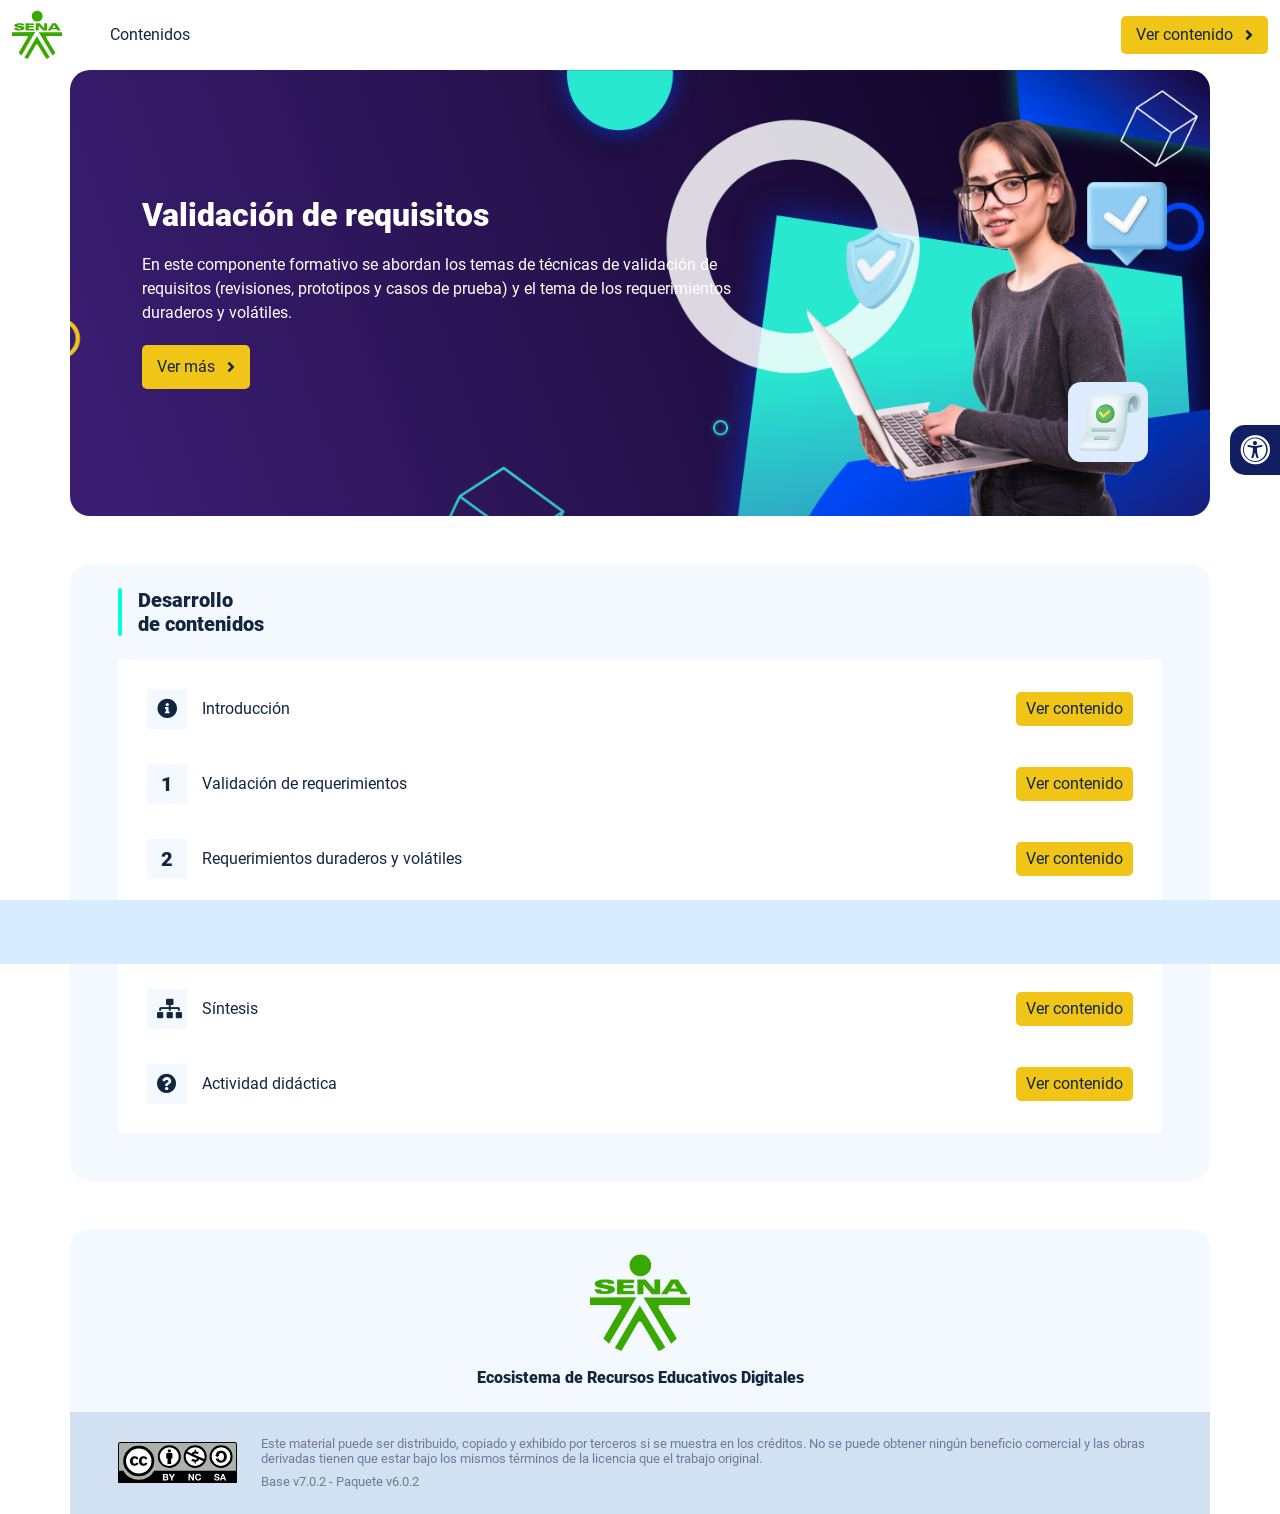
<file: index.html>
<!DOCTYPE html><html lang=""><head><meta charset="utf-8"><meta http-equiv="X-UA-Compatible" content="IE=edge"><meta name="viewport" content="width=device-width,initial-scale=1"><link rel="icon" href="favicon.ico"><title>Validación de requisitos</title><link href="css/chunk-110f1f0b.52141945.css" rel="prefetch"><link href="css/chunk-179248a2.52141945.css" rel="prefetch"><link href="css/chunk-2a9fce91.52141945.css" rel="prefetch"><link href="css/chunk-515a8379.da194529.css" rel="prefetch"><link href="css/chunk-59974754.a40274bd.css" rel="prefetch"><link href="css/chunk-5d1ce150.52141945.css" rel="prefetch"><link href="css/chunk-60cbc06b.09438581.css" rel="prefetch"><link href="css/chunk-623f2040.52141945.css" rel="prefetch"><link href="css/chunk-6a43ec24.52141945.css" rel="prefetch"><link href="css/chunk-6e1e538a.3ba0a060.css" rel="prefetch"><link href="css/chunk-6e613899.52141945.css" rel="prefetch"><link href="css/chunk-766a929b.3f6e7581.css" rel="prefetch"><link href="css/chunk-7794bb60.52141945.css" rel="prefetch"><link href="css/comple.42ceea7e.css" rel="prefetch"><link href="css/creditos.0fb9ba6f.css" rel="prefetch"><link href="css/glosario.e6608166.css" rel="prefetch"><link href="css/referencias.092f24f9.css" rel="prefetch"><link href="js/actividad.788ee840.js" rel="prefetch"><link href="js/chunk-0206bfa0.db848401.js" rel="prefetch"><link href="js/chunk-110f1f0b.61a4ed11.js" rel="prefetch"><link href="js/chunk-13a6037e.0dbe5c65.js" rel="prefetch"><link href="js/chunk-179248a2.d6cf2861.js" rel="prefetch"><link href="js/chunk-18f95272.9d8cf629.js" rel="prefetch"><link href="js/chunk-2a9fce91.0ecc359b.js" rel="prefetch"><link href="js/chunk-2c06842c.6cae5bfb.js" rel="prefetch"><link href="js/chunk-2d0c5615.75151c9d.js" rel="prefetch"><link href="js/chunk-2d0e96ec.a0992f3a.js" rel="prefetch"><link href="js/chunk-2d208d90.7ca99724.js" rel="prefetch"><link href="js/chunk-2d21d0e2.662065e2.js" rel="prefetch"><link href="js/chunk-2d22c123.3ab92924.js" rel="prefetch"><link href="js/chunk-2e80bb9a.84e37d65.js" rel="prefetch"><link href="js/chunk-319206de.0748c1e6.js" rel="prefetch"><link href="js/chunk-36769079.db07006a.js" rel="prefetch"><link href="js/chunk-4cdd78c0.0277c010.js" rel="prefetch"><link href="js/chunk-515a8379.5df7d778.js" rel="prefetch"><link href="js/chunk-53ccb27e.cc458c56.js" rel="prefetch"><link href="js/chunk-55d286b8.f370762b.js" rel="prefetch"><link href="js/chunk-59974754.12fa6331.js" rel="prefetch"><link href="js/chunk-5d1ce150.6ee84259.js" rel="prefetch"><link href="js/chunk-60cbc06b.c331d9c0.js" rel="prefetch"><link href="js/chunk-623f2040.dfc3159f.js" rel="prefetch"><link href="js/chunk-659152b8.592218b5.js" rel="prefetch"><link href="js/chunk-6a43ec24.c4a1c2ef.js" rel="prefetch"><link href="js/chunk-6e1e538a.3c5d815f.js" rel="prefetch"><link href="js/chunk-6e613899.042dd297.js" rel="prefetch"><link href="js/chunk-766a929b.cee86727.js" rel="prefetch"><link href="js/chunk-7794bb60.280b6865.js" rel="prefetch"><link href="js/chunk-c796899c.d7fc5ff3.js" rel="prefetch"><link href="js/chunk-e8a7823a.8074120d.js" rel="prefetch"><link href="js/chunk-fde47172.53c5fbd8.js" rel="prefetch"><link href="js/comple.957b6cdf.js" rel="prefetch"><link href="js/creditos.7f0be122.js" rel="prefetch"><link href="js/glosario.be651817.js" rel="prefetch"><link href="js/intro.40f48147.js" rel="prefetch"><link href="js/referencias.758eeb9f.js" rel="prefetch"><link href="js/sintesis.31805c53.js" rel="prefetch"><link href="js/tema1.6a2a93e1.js" rel="prefetch"><link href="js/tema2.7b6b331a.js" rel="prefetch"><link href="js/tema3.7a50a070.js" rel="prefetch"><link href="css/app.250ab4f4.css" rel="preload" as="style"><link href="css/chunk-vendors.3714d23d.css" rel="preload" as="style"><link href="js/app.0d418c71.js" rel="preload" as="script"><link href="js/chunk-vendors.5baf200c.js" rel="preload" as="script"><link href="css/chunk-vendors.3714d23d.css" rel="stylesheet"><link href="css/app.250ab4f4.css" rel="stylesheet"></head><body><noscript><strong>We're sorry but Validación de requisitos doesn't work properly without JavaScript enabled. Please enable it to continue.</strong></noscript><div id="app"></div><script src="js/chunk-vendors.5baf200c.js"></script><script src="js/app.0d418c71.js"></script></body></html>
</file>
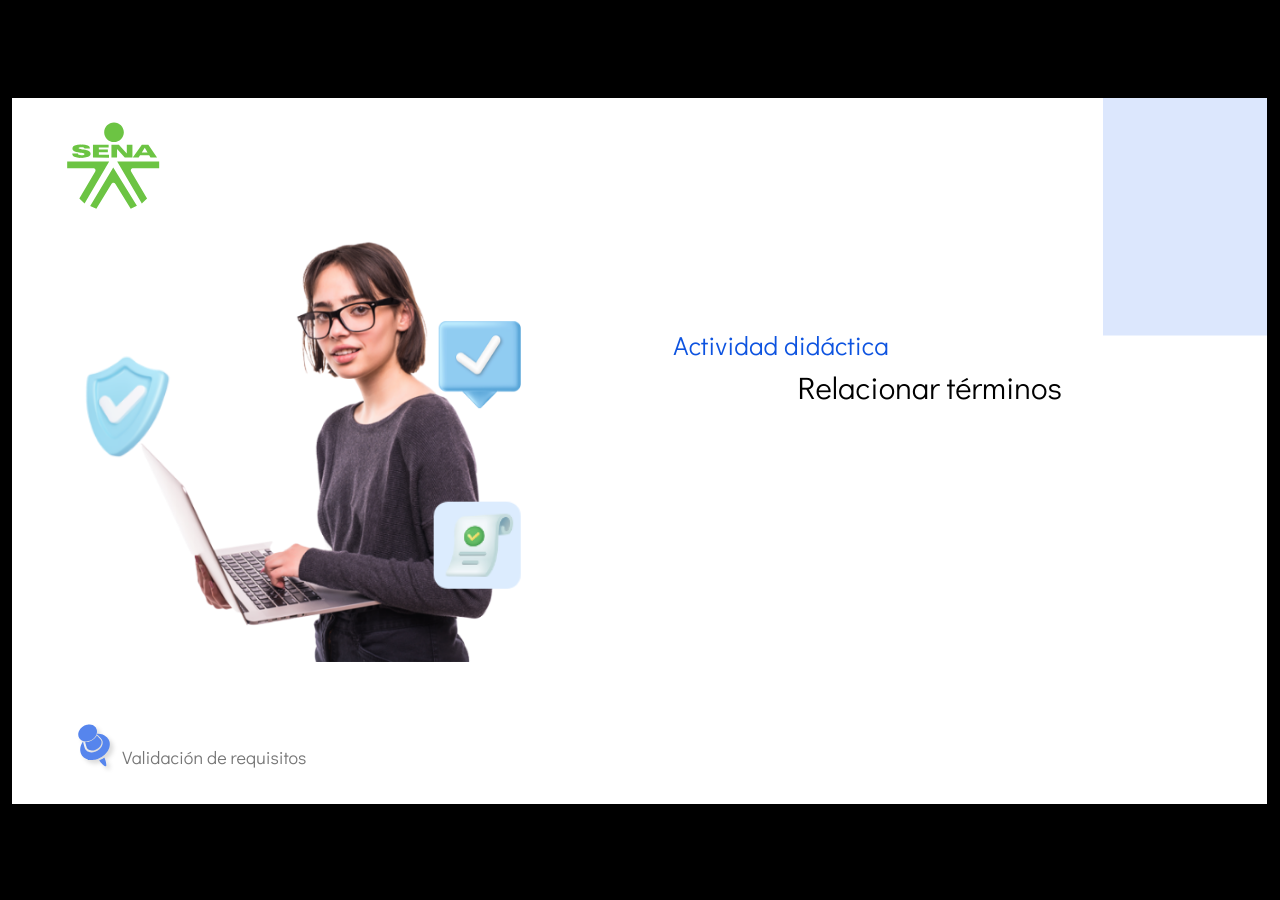
<file: actividades/index.html>
﻿<!doctype html>
<html lang="es">
<head>
  <meta charset="utf-8">
  <!-- Creado con Storyline 360 - http://www.articulate.com  -->
  <!-- version: 3.79.30834.0 -->
  <title>Actividad did&#225;ctica</title>
  <meta http-equiv="x-ua-compatible" content="IE=edge"/>
  <meta name="viewport" content="width=device-width,initial-scale=1,user-scalable=no,shrink-to-fit=no,minimal-ui"/>
  <meta name="apple-mobile-web-app-capable" content="yes"/>
  <style>
    html, body { height: 100%; padding: 0; margin: 0 }
    #app { height: 100%; width: 100%; }
  </style>

  <script>
    window.DS = {};
    window.globals = {
      DATA_PATH_BASE: '',
      HAS_FRAME: true,
      HAS_SLIDE: true,

      lmsPresent: false,
      tinCanPresent: false,
      cmi5Present: false,
      aoSupport: false,
      scale: 'show all',
      captureRc: false,
      browserSize: 'optimal',
      bgColor: '#000000',
      features: 'ConnectionMessages,DropIn1,DropIn2,DropIn3,DropIn4,FullScreenToggle,LayerPresentAsDialog,MultipleQuizTracking,UpdatedThemeEditor,VideoSync',
      themeName: 'classic',
      preloaderColor: '#FFFFFF',
      suppressAnalytics: false,
      productChannel: 'stable',
      publishSource: 'storyline',
      aid: 'aid|5304b41d-7af7-4125-b8d1-83eb222823e2',
      cid: 'ffd27f75-873c-4cb5-a800-4977a796a13d',
      playerVersion: '3.79.30834.0',
      publishTimestamp: '2024-05-03T03:36:49.3513769Z',
      maxIosVideoElements: 10,
      connectionSettings: { mode: 'disabled' },

      
      parseParams: function(qs) {
        if (window.globals.parsedParams != null) {
          return window.globals.parsedParams;
        }
        qs = (qs || window.location.search.substr(1)).split('+').join(' ');
        var params = {},
            tokens,
            re = /[?&]?([^=]+)=([^&]*)/g;

        while (tokens = re.exec(qs)) {
          params[decodeURIComponent(tokens[1]).trim()] =
            decodeURIComponent(tokens[2]).trim();
        }
        window.globals.parsedParams = params;
        return params;
      }

    };
  </script>
  <script>
    var isIe11 = ('ActiveXObject' in window || window.MSBlobBuilder != null)
      && window.msCrypto != null && !window.ActiveXObject;
    if (isIe11) {
      window.globals.unsupportedBrowser = true;
      document.write(atob('[base64]'));
    }
  </script>
  
  <script>window.THREE = { };</script>
  
</head>
<body style="background: #000000" class="cs-HTML theme-classic">
  <!-- 360 -->
  <script>!function(){var e,i=/iPhone/i,o=/iPod/i,n=/iPad/i,t=/\biOS-universal(?:.+)Mac\b/i,r=/\bAndroid(?:.+)Mobile\b/i,a=/Android/i,d=/(?:SD4930UR|\bSilk(?:.+)Mobile\b)/i,p=/Silk/i,l=/Windows Phone/i,u=/\bWindows(?:.+)ARM\b/i,b=/BlackBerry/i,s=/BB10/i,c=/Opera Mini/i,f=/\b(CriOS|Chrome)(?:.+)Mobile/i,h=/Mobile(?:.+)Firefox\b/i,v=function(e){return void 0!==e&&"MacIntel"===e.platform&&"number"==typeof e.maxTouchPoints&&e.maxTouchPoints>1&&"undefined"==typeof MSStream};e=function(e){var m={userAgent:"",platform:"",maxTouchPoints:0};e||"undefined"==typeof navigator?"string"==typeof e?m.userAgent=e:e&&e.userAgent&&(m={userAgent:e.userAgent,platform:e.platform,maxTouchPoints:e.maxTouchPoints||0}):m={userAgent:navigator.userAgent,platform:navigator.platform,maxTouchPoints:navigator.maxTouchPoints||0};var g=m.userAgent,y=g.split("[FBAN");void 0!==y[1]&&(g=y[0]),void 0!==(y=g.split("Twitter"))[1]&&(g=y[0]);var A=function(e){return function(i){return i.test(e)}}(g),w={apple:{phone:A(i)&&!A(l),ipod:A(o),tablet:!A(i)&&(A(n)||v(m))&&!A(l),universal:A(t),device:(A(i)||A(o)||A(n)||A(t)||v(m))&&!A(l)},amazon:{phone:A(d),tablet:!A(d)&&A(p),device:A(d)||A(p)},android:{phone:!A(l)&&A(d)||!A(l)&&A(r),tablet:!A(l)&&!A(d)&&!A(r)&&(A(p)||A(a)),device:!A(l)&&(A(d)||A(p)||A(r)||A(a))||A(/\bokhttp\b/i)},windows:{phone:A(l),tablet:A(u),device:A(l)||A(u)},other:{blackberry:A(b),blackberry10:A(s),opera:A(c),firefox:A(h),chrome:A(f),device:A(b)||A(s)||A(c)||A(h)||A(f)},any:!1,phone:!1,tablet:!1};return w.any=w.apple.device||w.android.device||w.windows.device||w.other.device,w.phone=w.apple.phone||w.android.phone||w.windows.phone,w.tablet=w.apple.tablet||w.android.tablet||w.windows.tablet,w}(),"object"==typeof exports&&"undefined"!=typeof module?module.exports=e:"function"==typeof define&&define.amd?define((function(){return e})):this.isMobile=e}();
    window.isMobile.apple.tablet = window.isMobile.apple.tablet ||
      (navigator.platform === 'MacIntel' && navigator.maxTouchPoints > 1);
    window.isMobile.apple.device = window.isMobile.apple.device || window.isMobile.apple.tablet;
    window.isMobile.tablet = window.isMobile.tablet || window.isMobile.apple.tablet;
    window.isMobile.any = window.isMobile.any || window.isMobile.apple.tablet;
  </script>

  <div id="focus-sink" tabindex="-1"></div>

  <div id="preso"></div>
  <script>
    (function() {

      var classTypes = [ 'desktop', 'mobile', 'phone', 'tablet' ];

      var addDeviceClasses = function(prefix, testObj) {
        var curr, i;
        for (i = 0; i < classTypes.length; i++) {
          curr = classTypes[i];
          if (testObj[curr]) {
            document.body.classList.add(prefix + curr);
          }
        }
      };

      var params = window.globals.parseParams(),
          isDevicePreview = params.devicepreview === '1',
          isPhoneOverride = params.deviceType === 'phone' || (isDevicePreview && params.phone == '1'),
          isTabletOverride = (params.deviceType === 'tablet' || isDevicePreview) && !isPhoneOverride,
          isMobileOverride = isPhoneOverride || isTabletOverride;

      var deviceView = {
        desktop: !window.isMobile.any && !isMobileOverride,
        mobile: window.isMobile.any || isMobileOverride,
        phone: isPhoneOverride || (window.isMobile.phone && !isTabletOverride),
        tablet: isTabletOverride || window.isMobile.tablet
      };

      window.globals.deviceView = deviceView;
      window.isMobile.desktop = !window.isMobile.any;
      window.isMobile.mobile = window.isMobile.any;

      addDeviceClasses('view-', deviceView);

    })();
  </script>
  
  <script src='story_content/user.js' type=text/javascript></script>
  <div class="slide-loader"></div>

  <script>
    if (window.globals.deviceView.isMobile) { var doc = document, loader = doc.body.querySelector('.slide-loader'); [ 1, 2, 3 ].forEach(function(n) { var d = doc.createElement('div'); d.style.backgroundColor = window.globals.preloaderColor; d.classList.add('mobile-loader-dot'); d.classList.add('dot' + n); loader.appendChild(d); }); }
  </script>

  <div class="mobile-load-title-overlay" style="display: none">
    <div class="mobile-load-title">Actividad did&#225;ctica</div>
  </div>

  <div class="mobile-chrome-warning"></div>

  
<style>
  .warn-connection-dialog {
    display: none;
    background: transparent;
    pointer-events: all;
    position: fixed;
    left: 0;
    top: 0;
    width: 100%;
    height: 100%;
    z-index: 999;
  }

  .warn-connection-content {
    pointer-events: all;
    border-radius: 4px;
    background: white;
    border: 1px solid #E7E7E7;
    color: #333333;
    box-shadow: 0 2px 4px rgba(0, 0, 0, 0.25);
    transition: all 150ms ease-out;
    position: absolute;
    white-space: nowrap;
  }

  .view-phone.is-landscape .warn-connection-content {
    left: 23px;
    bottom: 23px;
  }

  .view-tablet.is-landscape .warn-connection-content {
    left: 50%;
    top: 20px;
    transform: translateX(-50%);
  }

  .is-portrait .warn-connection-content {
    transform: translate(-50%, calc(-100% - 15px));
  }

  .warn-connection-content p {
    display: inline-block;
    margin: 0 8px 0 0;
    line-height: 33px;
    font-size: 11px;
  }

  .warn-connection-content svg {
    position: relative;
    vertical-align: middle;
    margin: 0 2px 2px 8px;
  }

  .view-desktop .warn-connection-content {
    left: 1.5em;
    bottom: 1.5em;
  }

  .view-desktop .warn-connection-content p {
    font-size: 1.1em;
  }

  .is-offline .warn-connection-dialog {
    display: block;
  }

  .is-offline .cs-panel * {
    pointer-events: none !important;
  }

  .is-offline .cs-panel {
    pointer-events: all !important;
  }

  .is-offline #nav-controls * {
    pointer-events: none !important;
  }

  .is-offline #nav-controls {
    pointer-events: all !important;
  }
</style>

<div class="warn-connection-dialog" role="alertdialog" aria-modal="true" tabindex="0" aria-labelledby="warn-connection-message">
  <div class="warn-connection-content">
    <svg width="17" height="15" viewBox="0 0 17 15" xmlns="http://www.w3.org/2000/svg">
      <path fill="#8F0000" stroke="white" d="M16.07,12.98 L15.88,12.23 L9.51,1.21 C8.97,0.26,7.6,0.26,7.06,1.21 L0.69,12.23 C0.15,13.16,0.81,14.36,1.91,14.36 H14.65 C15.47,14.36,16.05,13.7,16.07,12.98 Z"/>
      <path fill="white" stroke="white" d="M8.58,5.5 C8.35,5.28,8.5,5.35,8.21,5.32 C8.09,5.35,7.97,5.49,7.96,5.67 C7.97,5.79,7.98,5.92,7.98,6.04 L7.98,6.04 C7.99,6.17,8,6.31,8.01,6.43 L8.01,6.44 C8.03,6.92,8.06,7.41,8.09,7.9 L8.09,7.9 C8.12,8.39,8.14,8.88,8.17,9.37 C8.17,9.39,8.18,9.42,8.2,9.44 C8.23,9.46,8.25,9.47,8.28,9.47 C8.31,9.47,8.34,9.46,8.35,9.44 C8.37,9.43,8.38,9.4,8.39,9.35 L8.39,9.34 C8.39,9.24,8.4,9.15,8.4,9.05 L8.4,9.05 C8.41,8.96,8.41,8.86,8.42,8.75 C8.43,8.44,8.45,8.12,8.47,7.81 L8.47,7.81 C8.49,7.49,8.51,7.18,8.53,6.87 C8.55,6.46,8.56,6.05,8.59,5.64 L8.6,5.62 C8.6,5.57,8.59,5.53,8.58,5.5 L8.21,5.32 Z"/>
      <circle fill="white" stroke="white" cx="8.3" cy="11.35" r="0.3"/>
    </svg>
    <p id="warn-connection-message">You are offline. Trying to reconnect...</p>
  </div>
</div>

<script>
  (function() {
    window.DS.connection = {
      warningShown: false,
      assets: {},
      loadingAssetGroup: false,
      retryDelay: 500
    };

    var connectionSettings = window.globals.connectionSettings || {};

    // The `window.globals.features` variable must be set in `webpack.dev.config` when testing locally - it is not enough
    // to have it in the data - but it must be set there as well.
    var useConnectionMessages = window.AbortController != null &&
      window.location.protocol != 'file:' &&
      window.globals.features.indexOf('ConnectionMessages') != -1 &&
      connectionSettings.mode === 'normal';

    window.DS.connection.useConnectionMessages = useConnectionMessages;

    var assetCount = 0;
    var checkLoadedId;


    if (useConnectionMessages && connectionSettings != null) {
      var contentEl = document.querySelector('.warn-connection-content');
      var messageEl = contentEl.querySelector('p');

      if (connectionSettings.useDarkTheme) {
        contentEl.style.borderColor = '#BABBBA';
        contentEl.style.backgroundColor = '#282828';
        contentEl.style.color = '#FFFFFF';
      }

      if (connectionSettings.message != null) {
        messageEl.textContent = window.decodeURIComponent(connectionSettings.message);
      }
    }

    function checkAssetsReady() {
      for (var i in DS.connection.assets) {
        if (!DS.connection.assets[i].success) {
          return false;
        }
      }
      return true;
    }

    function stopAssetGroup() {
      if (!useConnectionMessages) { return; }

      assetCount = 0;

      DS.connection.oldAssetGroup = DS.connection.assets;
      DS.connection.assets = {};
      DS.connection.loadingAssetGroup = false;
      clearInterval(checkLoadedId);
    }

    function startAssetGroup() {
      if (!useConnectionMessages) { return; }
      var ticks = 0;
      clearInterval(checkLoadedId);
      checkLoadedId = setInterval(function() {
        var loaded = 0;
        if (assetCount === 0 && loaded === 0) {
          clearInterval(checkLoadedId);
          return;
        }

        for (var i in DS.connection.assets) {
          if (DS.connection.assets[i].success) {
            loaded++;
          }
        }

        if (assetCount === loaded && checkAssetsReady()) {
          for (var i in DS.connection.assets) {
            if (DS.connection.assets[i].action) {
              DS.connection.assets[i].action();
            }
          }
          hideWarning();
          stopAssetGroup();
        }
      }, 100)
    }

    function requiredAsset(url, action, retry, type) {
      if (!useConnectionMessages) { return; }
      if (DS.connection.assets[url]) { return; }

      DS.connection.assets[url] = {
        success: false, action: action, retry: retry, type: type
      };
      assetCount = Object.keys(DS.connection.assets).length;
      if (!DS.connection.loadingAssetGroup) {
        startAssetGroup();
      }
      DS.connection.loadingAssetGroup = true;
    }

    function assetLoaded(url) {
      if (!useConnectionMessages) { return; }
      if (DS.connection.assets[url]) {
        DS.connection.assets[url].success = true;
      }
    }

    function assetFailed(url) {
      if (!useConnectionMessages) { return; }
      if (!DS.connection.assets[url]) {
        if (/\.js$/.test(url) && url.indexOf('transcripts') === -1) {
          setTimeout(function() {
            if (DS.connection.lastSlideLoaded != null) {
              DS.connection.lastSlideLoaded();
            }
          }, DS.connection.retryDelay);
        }
        return;
      }
      if (!DS.connection.warningShown) { showWarning(); }
      if (DS.connection.assets[url].retry) {
        setTimeout(function() {
          if (!DS.connection.assets[url].success) {
            DS.connection.assets[url].retry()
          }
        }, DS.connection.retryDelay);
      }
    }

    function hideWarning() {
      document.body.classList.remove('is-offline');
      DS.connection.warningShown = false;
      enableKeys();
    }
    DS.connection.hideWarning = hideWarning

    function showWarning(btn) {
      document.body.classList.add('is-offline')
      DS.connection.warningShown = true;
      updateWarningPosition();
      disableKeys();
    }

    function updateWarningPosition() {
      if (!DS.connection.warningShown) {
        return;
      }

      var isPortrait = document.body.classList.contains('is-portrait');
      var warningEl = document.querySelector('.warn-connection-content');

      if (isPortrait) {
        var slide = document.querySelector('.primary-slide');
        var slideRect = slide.getBoundingClientRect();

        warningEl.style.top = `${slideRect.top}px`
        warningEl.style.left = `${slideRect.left + slideRect.width / 2}px`
      } else {
        warningEl.style.top = null;
        warningEl.style.left = null;
      }

      window.requestAnimationFrame(updateWarningPosition);
    }

    function onDisableKeyDown(e) {
      e.preventDefault();
      e.stopImmediatePropagation();
    }

    function onDisableKeyUp(e) {
      e.preventDefault();
      e.stopImmediatePropagation();
    }

    var accStyle = document.createElement('style');
    var warnDialogEl = document.querySelector('.warn-connection-dialog');

    function disableKeys() {
      if (DS.views.nsStack.length === 1) {
        DS.views.nsStack[0].tabReachable = false
        DS.views.nsStack[0].updateTabIndex(true, true);
      }

      accStyle.innerHTML = '.acc-shadow-dom { display: none; }';
      document.body.appendChild(accStyle);

      warnDialogEl.parentNode.append(warnDialogEl);
      warnDialogEl.focus();
    }

    function enableKeys() {
      document.body.removeChild(accStyle);
      if (DS.views.nsStack.length === 1 && DS.views.nsStack[0].name === '_frame') {
        DS.views.nsStack[0].tabReachable = true;
        DS.views.nsStack[0].updateTabIndex();
      }
    }

    // these will all be noops if the feature flag isn't set in
    // the data and `window.globals.features`
    DS.connection.requiredAsset = requiredAsset;
    DS.connection.assetLoaded = assetLoaded;
    DS.connection.assetFailed = assetFailed;
    DS.connection.stopAssetGroup = stopAssetGroup;
    DS.connection.startAssetGroup = startAssetGroup;
  })();
</script>


  <script>
    
    if (window.autoSpider && window.vInterfaceObject) {
      document.querySelector('.mobile-load-title-overlay').style.display = 'none';
    }
  </script>

  

  <link rel="stylesheet" href="html5/data/css/output.min.css" data-noprefix/>
</body>
<script src="html5/lib/scripts/bootstrapper.min.js"></script>
</html>
</file>
<file: css/chunk-110f1f0b.52141945.css>
.actividad[data-v-c4e6906c]{background-color:#f2f2f2}.horizontal-scroll__wrapper[data-v-c4e6906c]{overflow:hidden}.horizontal-scroll[data-v-c4e6906c]{display:flex;transition:transform .5s ease-in-out;align-items:center;flex-wrap:nowrap}.horizontal-scroll[data-v-c4e6906c]:not(.row){width:100%}.horizontal-scroll--item-fw[data-v-c4e6906c]>div{flex-grow:0;flex-shrink:0;width:100%;margin:0!important}
</file>
<file: css/chunk-179248a2.52141945.css>
.actividad[data-v-c4e6906c]{background-color:#f2f2f2}.horizontal-scroll__wrapper[data-v-c4e6906c]{overflow:hidden}.horizontal-scroll[data-v-c4e6906c]{display:flex;transition:transform .5s ease-in-out;align-items:center;flex-wrap:nowrap}.horizontal-scroll[data-v-c4e6906c]:not(.row){width:100%}.horizontal-scroll--item-fw[data-v-c4e6906c]>div{flex-grow:0;flex-shrink:0;width:100%;margin:0!important}
</file>
<file: css/chunk-2a9fce91.52141945.css>
.actividad[data-v-c4e6906c]{background-color:#f2f2f2}.horizontal-scroll__wrapper[data-v-c4e6906c]{overflow:hidden}.horizontal-scroll[data-v-c4e6906c]{display:flex;transition:transform .5s ease-in-out;align-items:center;flex-wrap:nowrap}.horizontal-scroll[data-v-c4e6906c]:not(.row){width:100%}.horizontal-scroll--item-fw[data-v-c4e6906c]>div{flex-grow:0;flex-shrink:0;width:100%;margin:0!important}
</file>
<file: css/chunk-515a8379.da194529.css>
.actividad{background-color:#f2f2f2}.banner-interno{position:relative}.banner-interno__fondo{position:absolute;top:0;bottom:-50px;left:0;right:0;background-color:#fff;background-size:cover;background-position:50%}.banner-interno__titulo{display:flex;align-items:center}.banner-interno__titulo__icono{display:block;width:32px;height:32px;border-radius:50%;background-color:#fff;position:relative}.banner-interno__titulo__icono i{color:#fff;position:absolute;left:50%;top:50%;transform:translate(-50%,-50%)}.banner-interno__titulo h1,.banner-interno__titulo h2,.banner-interno__titulo h3,.banner-interno__titulo h4,.banner-interno__titulo h5,.banner-interno__titulo h6{color:#fff;line-height:1.1em}
</file>
<file: css/chunk-59974754.a40274bd.css>
.actividad{background-color:#f2f2f2}.aside-menu{position:fixed;top:70px;min-height:calc(100vh - 70px);max-height:calc(100vh - 70px);background-color:#f3f9ff;transition:flex .5s ease-in-out,width .5s ease-in-out;overflow-x:hidden;z-index:100001;width:300px}.aside-menu__black-background{position:fixed;inset:0;top:70px;background:rgba(0,0,0,.8);cursor:pointer}.aside-menu a{color:#111e61}.aside-menu__content{width:300px;display:flex;flex-direction:column;justify-content:space-between;min-height:calc(100vh - 70px);max-height:calc(100vh - 70px);border-right:1px solid #d8ecff;position:absolute;background:#fff}@media (max-height:800px){.aside-menu__content{min-height:800px;max-height:800px;overflow-y:auto}}.aside-menu__header{padding:10px;text-align:center;background-color:#d8ecff}.aside-menu__header h4{margin:0}.aside-menu__menu{overflow-y:auto;flex-grow:1;list-style:none;padding-left:0;margin-bottom:0}.aside-menu__menu__item--active .aside-menu__menu__item__lnk,.aside-menu__menu__item--active .aside-menu__sec-menu__item__lnk{background-color:#d8ecff;font-weight:700}.aside-menu__menu__item--sub-menu:hover,.aside-menu__menu__item:hover,.aside-menu__sec-menu__item:hover{background-color:#d8ecff}.aside-menu__menu__item--sub-menu{padding-left:10px}.aside-menu__menu__item--sub-menu--active .aside-menu__menu__item__lnk,.aside-menu__menu__item--sub-menu--active .aside-menu__sec-menu__item__lnk{background-color:#d8ecff;font-weight:700;position:relative}.aside-menu__menu__item--sub-menu--active .aside-menu__menu__item__lnk:before,.aside-menu__menu__item--sub-menu--active .aside-menu__sec-menu__item__lnk:before{content:"";display:block;position:absolute;left:0;bottom:0;top:0;width:4px;border-radius:2px;background-color:#00ffdf}.aside-menu__menu__item__lnk,.aside-menu__sec-menu__item__lnk{display:flex;align-items:center;padding:10px 15px;line-height:1.1em}.aside-menu__menu__item__lnk i,.aside-menu__menu__item__lnk span,.aside-menu__sec-menu__item__lnk i,.aside-menu__sec-menu__item__lnk span{margin-right:10px}.aside-menu__menu__item__lnk i:last-child,.aside-menu__menu__item__lnk span:last-child,.aside-menu__sec-menu__item__lnk i:last-child,.aside-menu__sec-menu__item__lnk span:last-child{margin-right:0}.aside-menu__sec-menu{background-color:#d8ecff;padding:10px 0;flex-shrink:0;margin-bottom:0}.aside-menu__sec-menu__item{padding:10px 15px}.aside-menu__sec-menu__item__lnk{padding:0;border-radius:1em}.aside-menu__sec-menu__item__lnk i{display:block;width:2em;height:2em;padding:.5em 0;text-align:center;background-color:#fff;border-radius:50%}.aside-menu__sec-menu__item__lnk:hover{background-color:#fff}@media (max-width:576px){.aside-menu__sec-menu{padding-bottom:110px}}.main-menu-enter-active{animation:main-menu-open-animation .3s}.main-menu-enter-active .aside-menu__black-background{animation:main-menu-background-animation .3s}.main-menu-leave-active{animation:main-menu-open-animation .3s reverse}.main-menu-leave-active .aside-menu__black-background{animation:main-menu-background-animation .3s reverse}@keyframes main-menu-open-animation{0%{width:0}to{width:300px}}@keyframes main-menu-background-animation{0%{opacity:0}to{opacity:1}}
</file>
<file: css/chunk-5d1ce150.52141945.css>
.actividad[data-v-c4e6906c]{background-color:#f2f2f2}.horizontal-scroll__wrapper[data-v-c4e6906c]{overflow:hidden}.horizontal-scroll[data-v-c4e6906c]{display:flex;transition:transform .5s ease-in-out;align-items:center;flex-wrap:nowrap}.horizontal-scroll[data-v-c4e6906c]:not(.row){width:100%}.horizontal-scroll--item-fw[data-v-c4e6906c]>div{flex-grow:0;flex-shrink:0;width:100%;margin:0!important}
</file>
<file: css/chunk-60cbc06b.09438581.css>
.actividad[data-v-7e5a4120]{background-color:#f2f2f2}.header[data-v-7e5a4120]{position:sticky;top:0;padding-top:10px;padding-bottom:10px;background-color:#fff;z-index:10010;line-height:1.1em}.header__logo[data-v-7e5a4120]{width:50px}@media (max-width:576px){.header__componente-formativo[data-v-7e5a4120]{font-size:.8em}}.header__menu[data-v-7e5a4120]{cursor:pointer}.header__menu span[data-v-7e5a4120]{font-size:.7em;display:block;line-height:1em;text-align:center;color:#111e61}.header__menu__btn[data-v-7e5a4120]{width:30px;height:30px;position:relative;margin-bottom:4px}.header__menu__btn .line-1[data-v-7e5a4120],.header__menu__btn .line-2[data-v-7e5a4120],.header__menu__btn .line-3[data-v-7e5a4120]{height:4px;width:30px;background-color:#111e61;transform-origin:center center;position:absolute;left:0;border-radius:2px}.header__menu__btn .line-1[data-v-7e5a4120]{top:4px;animation:line-1-inactive-data-v-7e5a4120 .5s ease-in-out forwards}.header__menu__btn .line-2[data-v-7e5a4120]{top:13px;animation:line-2-inactive-data-v-7e5a4120 .5s ease-in-out forwards}.header__menu__btn .line-3[data-v-7e5a4120]{top:22px;animation:line-3-inactive-data-v-7e5a4120 .5s ease-in-out forwards}.header__menu__btn[data-v-7e5a4120]:hover{cursor:pointer}.header__menu__btn--open .line-1[data-v-7e5a4120]{animation:line-1-active-data-v-7e5a4120 .5s ease-in-out forwards}.header__menu__btn--open .line-2[data-v-7e5a4120]{animation:line-2-active-data-v-7e5a4120 .5s ease-in-out forwards}.header__menu__btn--open .line-3[data-v-7e5a4120]{animation:line-3-active-data-v-7e5a4120 .5s ease-in-out forwards}@keyframes line-1-active-data-v-7e5a4120{0%{transform:translate(0) rotate(0)}50%{transform:translateY(9px) rotate(0)}to{transform:translateY(9px) rotate(45deg)}}@keyframes line-2-active-data-v-7e5a4120{0%{transform:scale(1)}to{transform:scale(0)}}@keyframes line-3-active-data-v-7e5a4120{0%{transform:translate(0) rotate(0)}50%{transform:translateY(-9px) rotate(0)}to{transform:translateY(-9px) rotate(-45deg)}}@keyframes line-1-inactive-data-v-7e5a4120{0%{transform:translateY(9px) rotate(45deg)}50%{transform:translateY(9px) rotate(0)}to{transform:translate(0) rotate(0)}}@keyframes line-2-inactive-data-v-7e5a4120{0%{transform:scale(0)}to{transform:scale(1)}}@keyframes line-3-inactive-data-v-7e5a4120{0%{transform:translateY(-9px) rotate(-45deg)}50%{transform:translateY(-9px) rotate(0)}to{transform:translate(0) rotate(0)}}
</file>
<file: css/chunk-623f2040.52141945.css>
.actividad[data-v-c4e6906c]{background-color:#f2f2f2}.horizontal-scroll__wrapper[data-v-c4e6906c]{overflow:hidden}.horizontal-scroll[data-v-c4e6906c]{display:flex;transition:transform .5s ease-in-out;align-items:center;flex-wrap:nowrap}.horizontal-scroll[data-v-c4e6906c]:not(.row){width:100%}.horizontal-scroll--item-fw[data-v-c4e6906c]>div{flex-grow:0;flex-shrink:0;width:100%;margin:0!important}
</file>
<file: css/chunk-6a43ec24.52141945.css>
.actividad[data-v-c4e6906c]{background-color:#f2f2f2}.horizontal-scroll__wrapper[data-v-c4e6906c]{overflow:hidden}.horizontal-scroll[data-v-c4e6906c]{display:flex;transition:transform .5s ease-in-out;align-items:center;flex-wrap:nowrap}.horizontal-scroll[data-v-c4e6906c]:not(.row){width:100%}.horizontal-scroll--item-fw[data-v-c4e6906c]>div{flex-grow:0;flex-shrink:0;width:100%;margin:0!important}
</file>
<file: css/chunk-6e1e538a.3ba0a060.css>
.actividad[data-v-4f6b7c58]{background-color:#f2f2f2}.accesibilidad[data-v-4f6b7c58]{position:fixed;right:0;top:50vh;height:50px;background-color:#111e61;border-top-left-radius:15px;border-bottom-left-radius:15px;transform:translateY(-50%) translateX(100%) translateX(-50px);overflow:hidden;transition:transform .3s ease-in-out,height .3s ease-in-out}.accesibilidad[data-v-4f6b7c58]:hover{transform:translateY(-50%) translateX(0);height:12.75rem}.accesibilidad [data-v-4f6b7c58]{color:#fff}.accesibilidad__menu__content .accesibilidad__menu__item[data-v-4f6b7c58]{cursor:pointer}.accesibilidad__menu__content .accesibilidad__menu__item[data-v-4f6b7c58]:hover{background-color:#273685}.accesibilidad__menu__content .accesibilidad__menu__item[data-v-4f6b7c58]:last-child{border:none}.accesibilidad__menu__item[data-v-4f6b7c58]{display:flex;align-items:center;padding:10px;border-bottom:1px solid #273685;line-height:1em;-moz-user-select:none;user-select:none}.accesibilidad__menu i[data-v-4f6b7c58]{font-size:30px;font-style:normal;margin-right:10px;line-height:1em}.accesibilidad__menu img[data-v-4f6b7c58]{width:30px;margin-right:10px}
</file>
<file: css/chunk-6e613899.52141945.css>
.actividad[data-v-c4e6906c]{background-color:#f2f2f2}.horizontal-scroll__wrapper[data-v-c4e6906c]{overflow:hidden}.horizontal-scroll[data-v-c4e6906c]{display:flex;transition:transform .5s ease-in-out;align-items:center;flex-wrap:nowrap}.horizontal-scroll[data-v-c4e6906c]:not(.row){width:100%}.horizontal-scroll--item-fw[data-v-c4e6906c]>div{flex-grow:0;flex-shrink:0;width:100%;margin:0!important}
</file>
<file: css/chunk-766a929b.3f6e7581.css>
.actividad{background-color:#f2f2f2}.barra-avance{display:flex;align-items:center;justify-content:space-between;position:fixed;bottom:0;left:0;width:100%;padding:10px;background-color:#d8ecff;transition:transform .5s ease-in-out;z-index:100000}.barra-avance__barra{margin:0 20px;flex:1;position:relative;max-width:800px}.barra-avance__barra--amarilla,.barra-avance__barra--blanca{height:4px}.barra-avance__barra--amarilla:after,.barra-avance__barra--amarilla:before,.barra-avance__barra--blanca:after,.barra-avance__barra--blanca:before{content:"";display:block;width:10px;height:10px;border-radius:50%;position:absolute;top:50%}.barra-avance__barra--amarilla:before,.barra-avance__barra--blanca:before{left:0;transform:translate(-50%,-50%)}.barra-avance__barra--amarilla:after,.barra-avance__barra--blanca:after{right:0;transform:translate(50%,-50%)}.barra-avance__barra--blanca{background-color:#fff}.barra-avance__barra--blanca:after,.barra-avance__barra--blanca:before{background-color:#fff}.barra-avance__barra--amarilla{position:absolute;width:100%;top:0;background-color:#f0c518}.barra-avance__barra--amarilla:after,.barra-avance__barra--amarilla:before{background-color:#f0c518}.barra-avance__boton--regresar{background-color:#b0c0d2}.barra-avance__boton--regresar span{color:#111e61!important}.barra-avance__boton--disable{opacity:0;pointer-events:none}.barra-avance--open{transform:translateY(0)}.barra-avance--close{transform:translateY(100%)}
</file>
<file: css/chunk-7794bb60.52141945.css>
.actividad[data-v-c4e6906c]{background-color:#f2f2f2}.horizontal-scroll__wrapper[data-v-c4e6906c]{overflow:hidden}.horizontal-scroll[data-v-c4e6906c]{display:flex;transition:transform .5s ease-in-out;align-items:center;flex-wrap:nowrap}.horizontal-scroll[data-v-c4e6906c]:not(.row){width:100%}.horizontal-scroll--item-fw[data-v-c4e6906c]>div{flex-grow:0;flex-shrink:0;width:100%;margin:0!important}
</file>
<file: css/comple.42ceea7e.css>
.banner-interno{position:relative}.banner-interno__fondo{position:absolute;top:0;bottom:-50px;left:0;right:0;background-color:#fff;background-size:cover;background-position:50%}.banner-interno__titulo{display:flex;align-items:center}.banner-interno__titulo__icono{display:block;width:32px;height:32px;border-radius:50%;background-color:#fff;position:relative}.banner-interno__titulo__icono i{color:#fff;position:absolute;left:50%;top:50%;transform:translate(-50%,-50%)}.banner-interno__titulo h1,.banner-interno__titulo h2,.banner-interno__titulo h3,.banner-interno__titulo h4,.banner-interno__titulo h5,.banner-interno__titulo h6{color:#fff;line-height:1.1em}.actividad{background-color:#f2f2f2}.complementario__enlaces{display:flex;justify-content:center;flex-wrap:wrap}.complementario__enlaces a{margin:0 5px}.complementario__btn{font-size:1.5em;line-height:1em}table{width:calc(100% - 1px);min-width:800px}table thead{background-color:#d8ecff}table thead th{border-color:#d8ecff}table td,table th{padding:25px 20px;text-align:center}
</file>
<file: css/creditos.0fb9ba6f.css>
.banner-interno{position:relative}.banner-interno__fondo{position:absolute;top:0;bottom:-50px;left:0;right:0;background-color:#fff;background-size:cover;background-position:50%}.banner-interno__titulo{display:flex;align-items:center}.banner-interno__titulo__icono{display:block;width:32px;height:32px;border-radius:50%;background-color:#fff;position:relative}.banner-interno__titulo__icono i{color:#fff;position:absolute;left:50%;top:50%;transform:translate(-50%,-50%)}.banner-interno__titulo h1,.banner-interno__titulo h2,.banner-interno__titulo h3,.banner-interno__titulo h4,.banner-interno__titulo h5,.banner-interno__titulo h6{color:#fff;line-height:1.1em}.actividad{background-color:#f2f2f2}.creditos-vista .tarjeta.credito{background-color:#d2e1f1}.creditos{color:#727997;overflow-x:auto}.creditos__item{min-width:490px}.creditos p{line-height:1.3em;margin-bottom:0;color:#727997}.creditos__titulo{font-weight:700;background-color:#d2e1f1;padding:5px 10px;border-top-radius:5px;border-top-left-radius:5px;border-top-right-radius:5px}.creditos table td,.creditos table th{border-color:#d2e1f1}
</file>
<file: css/glosario.e6608166.css>
.banner-interno{position:relative}.banner-interno__fondo{position:absolute;top:0;bottom:-50px;left:0;right:0;background-color:#fff;background-size:cover;background-position:50%}.banner-interno__titulo{display:flex;align-items:center}.banner-interno__titulo__icono{display:block;width:32px;height:32px;border-radius:50%;background-color:#fff;position:relative}.banner-interno__titulo__icono i{color:#fff;position:absolute;left:50%;top:50%;transform:translate(-50%,-50%)}.banner-interno__titulo h1,.banner-interno__titulo h2,.banner-interno__titulo h3,.banner-interno__titulo h4,.banner-interno__titulo h5,.banner-interno__titulo h6{color:#fff;line-height:1.1em}.actividad{background-color:#f2f2f2}.glosario__letra-item{display:flex}.glosario__letra-item__texto{padding-top:5px}.glosario__letra-item__letra__icono{width:32px;height:32px;position:relative;line-height:1em;border-radius:50%;background-color:#d2e1f1}.glosario__letra-item__letra__icono span{position:absolute;left:50%;top:50%;transform:translate(-50%,-50%);font-size:1.1em;font-weight:900}
</file>
<file: css/referencias.092f24f9.css>
.banner-interno{position:relative}.banner-interno__fondo{position:absolute;top:0;bottom:-50px;left:0;right:0;background-color:#fff;background-size:cover;background-position:50%}.banner-interno__titulo{display:flex;align-items:center}.banner-interno__titulo__icono{display:block;width:32px;height:32px;border-radius:50%;background-color:#fff;position:relative}.banner-interno__titulo__icono i{color:#fff;position:absolute;left:50%;top:50%;transform:translate(-50%,-50%)}.banner-interno__titulo h1,.banner-interno__titulo h2,.banner-interno__titulo h3,.banner-interno__titulo h4,.banner-interno__titulo h5,.banner-interno__titulo h6{color:#fff;line-height:1.1em}.actividad{background-color:#f2f2f2}.referencias__item:last-child hr{display:none}.referencias__item a{color:#2196f3;text-decoration:underline;overflow-wrap:break-word}
</file>
<file: css/app.250ab4f4.css>
*{box-sizing:inherit}:after,:before{box-sizing:inherit}html{height:100%;line-height:1.15;box-sizing:border-box;-webkit-font-smoothing:antialiased;-moz-osx-font-smoothing:grayscale;-webkit-text-size-adjust:100%;-ms-text-size-adjust:100%;text-rendering:optimizeLegibility}a,abbr,acronym,address,applet,article,aside,audio,b,big,blockquote,body,canvas,caption,center,cite,code,dd,del,details,dfn,div,dl,dt,em,embed,fieldset,figcaption,figure,footer,form,h1,h2,h3,h4,h5,h6,header,hgroup,html,i,iframe,img,ins,kbd,label,legend,li,mark,menu,nav,object,ol,output,p,pre,q,ruby,s,samp,section,small,span,strike,strong,sub,summary,sup,table,tbody,td,tfoot,th,thead,time,tr,tt,u,ul,var,video{margin:0;padding:0;border:0;outline:0;background:transparent;vertical-align:baseline}article,aside,details,figcaption,figure,footer,header,main,menu,nav,section,summary{display:block}[hidden],template{display:none}hr{box-sizing:content-box;height:0;border-bottom:1px solid #e8e8e8;border-left:0;border-right:0;border-top:0;margin:1.5em 0;overflow:visible}[hidden]{display:none}a{font-family:Roboto,sans-serif;font-size:1em;font-weight:400;text-decoration:none;color:#12263f;background-color:transparent;transition:all .15s ease-in-out;-webkit-text-decoration-skip:objects}a:active,a:hover{outline-width:0}a:active,a:focus,a:hover{color:#000}[type=button],[type=reset],[type=submit],button{-moz-appearance:none;appearance:none;cursor:pointer;display:inline-block;vertical-align:middle;border:0;border-radius:5px;color:#12263f;background-color:#f0c518;font-family:Roboto,sans-serif;font-weight:400;font-size:1em;-webkit-font-smoothing:antialiased;line-height:1em;white-space:nowrap;text-decoration:none;text-transform:none;padding:.75em 1.5em;margin:0;-moz-user-select:none;user-select:none;overflow:visible;transition:background-color .15s ease-in-out}[type=button]:focus,[type=button]:hover,[type=reset]:focus,[type=reset]:hover,[type=submit]:focus,[type=submit]:hover,button:focus,button:hover{background-color:#f0c518;color:#12263f}[type=button]:disabled,[type=reset]:disabled,[type=submit]:disabled,button:disabled{cursor:not-allowed;opacity:.5}[type=button]:disabled:hover,[type=reset]:disabled:hover,[type=submit]:disabled:hover,button:disabled:hover{background-color:#f0c518}input,select,textarea{margin:0;display:block;font-family:Roboto,sans-serif;font-size:16px}input{overflow:visible}[type=color],[type=date],[type=datetime-local],[type=datetime],[type=email],[type=month],[type=number],[type=password],[type=search],[type=tel],[type=text],[type=time],[type=url],[type=week],input:not([type]),select,select[multiple],textarea{background-color:#fff;border:1px solid #e8e8e8;border-radius:5px;box-shadow:inset 0 1px 3px rgba(0,0,0,.06);box-sizing:inherit;margin-bottom:.75em;padding:.5em;transition:border-color .15s ease-in-out;width:100%}[type=color]:hover,[type=date]:hover,[type=datetime-local]:hover,[type=datetime]:hover,[type=email]:hover,[type=month]:hover,[type=number]:hover,[type=password]:hover,[type=search]:hover,[type=tel]:hover,[type=text]:hover,[type=time]:hover,[type=url]:hover,[type=week]:hover,input:not([type]):hover,select:hover,select[multiple]:hover,textarea:hover{border-color:shade(#e8e8e8,20%)}[type=color]:focus,[type=date]:focus,[type=datetime-local]:focus,[type=datetime]:focus,[type=email]:focus,[type=month]:focus,[type=number]:focus,[type=password]:focus,[type=search]:focus,[type=tel]:focus,[type=text]:focus,[type=time]:focus,[type=url]:focus,[type=week]:focus,input:not([type]):focus,select:focus,select[multiple]:focus,textarea:focus{border-color:#00ffdf;box-shadow:inset 0 1px 3px rgba(0,0,0,.06),0 0 5px rgba(48,24,93,.7);outline:none}[type=color]:disabled,[type=date]:disabled,[type=datetime-local]:disabled,[type=datetime]:disabled,[type=email]:disabled,[type=month]:disabled,[type=number]:disabled,[type=password]:disabled,[type=search]:disabled,[type=tel]:disabled,[type=text]:disabled,[type=time]:disabled,[type=url]:disabled,[type=week]:disabled,input:not([type]):disabled,select:disabled,select[multiple]:disabled,textarea:disabled{background-color:shade(#fff,5%);cursor:not-allowed}[type=color]:disabled:hover,[type=date]:disabled:hover,[type=datetime-local]:disabled:hover,[type=datetime]:disabled:hover,[type=email]:disabled:hover,[type=month]:disabled:hover,[type=number]:disabled:hover,[type=password]:disabled:hover,[type=search]:disabled:hover,[type=tel]:disabled:hover,[type=text]:disabled:hover,[type=time]:disabled:hover,[type=url]:disabled:hover,[type=week]:disabled:hover,input:not([type]):disabled:hover,select:disabled:hover,select[multiple]:disabled:hover,textarea:disabled:hover{border:1px solid #e8e8e8}select{text-transform:none;max-width:100%;border-radius:5px}::-webkit-file-upload-button{background-color:#f0c518;border:none;cursor:pointer;color:#12263f;border-radius:5px;padding:.75em 1.5em}::-webkit-file-upload-button:hover{background-color:#f0c518}optgroup{font-weight:700}fieldset{border:1px solid #e8e8e8;background-color:transparent;padding:1.5em;-webkit-margin-start:0;-webkit-margin-end:0;-webkit-padding-before:1.5em;-webkit-padding-start:1.5em;-webkit-padding-end:1.5em;-webkit-padding-after:1.5em}legend{box-sizing:border-box;color:inherit;display:table;max-width:100%;padding:0;white-space:normal;font-weight:600;-webkit-padding-start:0;-webkit-padding-end:0}label,legend{margin-bottom:.375em}label{display:block;font-size:1em;font-family:Roboto,sans-serif;font-weight:900}textarea{overflow:auto;resize:vertical}[type=checkbox],[type=radio]{box-sizing:border-box;padding:0;display:inline;margin-right:.375em}[type=number]::-webkit-inner-spin-button,[type=number]::-webkit-outer-spin-button{height:auto}[type=search]{-webkit-appearance:textfield;outline-offset:-2px}[type=search]::-webkit-search-cancel-button,[type=search]::-webkit-search-decoration{-webkit-appearance:none;-moz-appearance:none}::-moz-placeholder{color:#999}::placeholder{color:#999}::-webkit-file-upload-button{-webkit-appearance:button;-moz-appearance:button;font:inherit}[type=file]{margin-bottom:.75em;width:100%}[type=button],[type=reset],[type=submit],button{-webkit-appearance:button}[type=button]::-moz-focus-inner,[type=reset]::-moz-focus-inner,[type=submit]::-moz-focus-inner,button::-moz-focus-inner{border-style:none;padding:0}[type=button]:-moz-focusring,[type=reset]:-moz-focusring,[type=submit]:-moz-focusring,button:-moz-focusring{outline:1px dotted ButtonText}progress{vertical-align:baseline}ol,ul{list-style:none;margin-bottom:1em}dt{font-weight:700}figure,img,picture,svg{margin:0;width:100%;max-width:100%}figcaption{display:block;background-color:#e8e8e8;padding:.75em 1.5em;font-size:.8em;font-weight:700}img,svg{display:block;border-style:none}svg:not(:root){overflow:hidden}audio,canvas,progress,video{display:inline-block}audio:not([controls]){display:none;height:0}template{display:none}table{border-collapse:collapse;border-spacing:0;table-layout:fixed;width:100%}td,th,tr{vertical-align:middle}td,th{border:1px solid #e8e8e8;padding:.75em}th{font-size:.875em;line-height:1.2}td{line-height:1.5}body{font-size:16px;font-weight:400;line-height:1.5}body,h1,h2,h3,h4,h5,h6{color:#12263f;font-family:Roboto,sans-serif}h1,h2,h3,h4,h5,h6{font-weight:900;line-height:1.2;margin:0 0 .75em}h1{font-size:2em}h2{font-size:1.5em}h3{font-size:1.25em}h4{font-size:1.125em}h5{font-size:1em}h6{font-size:.875em}p{font-family:Roboto,sans-serif;font-size:1em;font-weight:400;line-height:1.5;color:#12263f;margin-bottom:1em}b,strong{font-weight:700}dfn,em,i{font-style:italic}br{line-height:2em}u{text-decoration:underline}code,kbd,pre,samp{color:#727997;font-family:Lucida Console,Courier New,monospace;font-size:1em}sub,sup{font-size:75%;line-height:0;position:relative;vertical-align:baseline}sub{bottom:-.25em}sup{top:-.5em}small{font-size:80%}mark{background-color:#ffeb3b;color:#000}abbr[title]{border-bottom:none;text-decoration:underline;text-decoration:underline dotted}blockquote,q{quotes:none}::selection{background:#2196f3!important;color:#fff!important;text-shadow:none}::-moz-selection{background:#2196f3!important;color:#fff!important;text-shadow:none}img::selection{background:transparent}img::-moz-selection{background:transparent}body{-webkit-tap-highlight-color:#2196F3!important}details,menu{display:block}summary{display:list-item}@media print{*{background:transparent!important;color:#000!important;box-shadow:none!important;text-shadow:none!important}:after,:before,:first-letter,:first-line{background:transparent!important;color:#000!important;box-shadow:none!important;text-shadow:none!important}a,a:visited{text-decoration:underline}a[href]:after{content:" (" attr(href) ")"}a abbr[title]:after{content:" (" attr(title) ")"}a[href^="#"]:after,a[href^="javascript:"]:after{content:""}blockquote,pre{border:1px solid #999;page-break-inside:avoid}thead{display:table-header-group}img,tr{page-break-inside:avoid}img{max-width:100%!important}h2,h3,p{orphans:3;widows:3}h2,h3{page-break-after:avoid}}[data-aos][data-aos][data-aos-duration="50"],body[data-aos-duration="50"] [data-aos]{transition-duration:50ms}[data-aos][data-aos][data-aos-delay="50"],body[data-aos-delay="50"] [data-aos]{transition-delay:0s}[data-aos][data-aos][data-aos-delay="50"].aos-animate,body[data-aos-delay="50"] [data-aos].aos-animate{transition-delay:50ms}[data-aos][data-aos][data-aos-duration="100"],body[data-aos-duration="100"] [data-aos]{transition-duration:.1s}[data-aos][data-aos][data-aos-delay="100"],body[data-aos-delay="100"] [data-aos]{transition-delay:0s}[data-aos][data-aos][data-aos-delay="100"].aos-animate,body[data-aos-delay="100"] [data-aos].aos-animate{transition-delay:.1s}[data-aos][data-aos][data-aos-duration="150"],body[data-aos-duration="150"] [data-aos]{transition-duration:.15s}[data-aos][data-aos][data-aos-delay="150"],body[data-aos-delay="150"] [data-aos]{transition-delay:0s}[data-aos][data-aos][data-aos-delay="150"].aos-animate,body[data-aos-delay="150"] [data-aos].aos-animate{transition-delay:.15s}[data-aos][data-aos][data-aos-duration="200"],body[data-aos-duration="200"] [data-aos]{transition-duration:.2s}[data-aos][data-aos][data-aos-delay="200"],body[data-aos-delay="200"] [data-aos]{transition-delay:0s}[data-aos][data-aos][data-aos-delay="200"].aos-animate,body[data-aos-delay="200"] [data-aos].aos-animate{transition-delay:.2s}[data-aos][data-aos][data-aos-duration="250"],body[data-aos-duration="250"] [data-aos]{transition-duration:.25s}[data-aos][data-aos][data-aos-delay="250"],body[data-aos-delay="250"] [data-aos]{transition-delay:0s}[data-aos][data-aos][data-aos-delay="250"].aos-animate,body[data-aos-delay="250"] [data-aos].aos-animate{transition-delay:.25s}[data-aos][data-aos][data-aos-duration="300"],body[data-aos-duration="300"] [data-aos]{transition-duration:.3s}[data-aos][data-aos][data-aos-delay="300"],body[data-aos-delay="300"] [data-aos]{transition-delay:0s}[data-aos][data-aos][data-aos-delay="300"].aos-animate,body[data-aos-delay="300"] [data-aos].aos-animate{transition-delay:.3s}[data-aos][data-aos][data-aos-duration="350"],body[data-aos-duration="350"] [data-aos]{transition-duration:.35s}[data-aos][data-aos][data-aos-delay="350"],body[data-aos-delay="350"] [data-aos]{transition-delay:0s}[data-aos][data-aos][data-aos-delay="350"].aos-animate,body[data-aos-delay="350"] [data-aos].aos-animate{transition-delay:.35s}[data-aos][data-aos][data-aos-duration="400"],body[data-aos-duration="400"] [data-aos]{transition-duration:.4s}[data-aos][data-aos][data-aos-delay="400"],body[data-aos-delay="400"] [data-aos]{transition-delay:0s}[data-aos][data-aos][data-aos-delay="400"].aos-animate,body[data-aos-delay="400"] [data-aos].aos-animate{transition-delay:.4s}[data-aos][data-aos][data-aos-duration="450"],body[data-aos-duration="450"] [data-aos]{transition-duration:.45s}[data-aos][data-aos][data-aos-delay="450"],body[data-aos-delay="450"] [data-aos]{transition-delay:0s}[data-aos][data-aos][data-aos-delay="450"].aos-animate,body[data-aos-delay="450"] [data-aos].aos-animate{transition-delay:.45s}[data-aos][data-aos][data-aos-duration="500"],body[data-aos-duration="500"] [data-aos]{transition-duration:.5s}[data-aos][data-aos][data-aos-delay="500"],body[data-aos-delay="500"] [data-aos]{transition-delay:0s}[data-aos][data-aos][data-aos-delay="500"].aos-animate,body[data-aos-delay="500"] [data-aos].aos-animate{transition-delay:.5s}[data-aos][data-aos][data-aos-duration="550"],body[data-aos-duration="550"] [data-aos]{transition-duration:.55s}[data-aos][data-aos][data-aos-delay="550"],body[data-aos-delay="550"] [data-aos]{transition-delay:0s}[data-aos][data-aos][data-aos-delay="550"].aos-animate,body[data-aos-delay="550"] [data-aos].aos-animate{transition-delay:.55s}[data-aos][data-aos][data-aos-duration="600"],body[data-aos-duration="600"] [data-aos]{transition-duration:.6s}[data-aos][data-aos][data-aos-delay="600"],body[data-aos-delay="600"] [data-aos]{transition-delay:0s}[data-aos][data-aos][data-aos-delay="600"].aos-animate,body[data-aos-delay="600"] [data-aos].aos-animate{transition-delay:.6s}[data-aos][data-aos][data-aos-duration="650"],body[data-aos-duration="650"] [data-aos]{transition-duration:.65s}[data-aos][data-aos][data-aos-delay="650"],body[data-aos-delay="650"] [data-aos]{transition-delay:0s}[data-aos][data-aos][data-aos-delay="650"].aos-animate,body[data-aos-delay="650"] [data-aos].aos-animate{transition-delay:.65s}[data-aos][data-aos][data-aos-duration="700"],body[data-aos-duration="700"] [data-aos]{transition-duration:.7s}[data-aos][data-aos][data-aos-delay="700"],body[data-aos-delay="700"] [data-aos]{transition-delay:0s}[data-aos][data-aos][data-aos-delay="700"].aos-animate,body[data-aos-delay="700"] [data-aos].aos-animate{transition-delay:.7s}[data-aos][data-aos][data-aos-duration="750"],body[data-aos-duration="750"] [data-aos]{transition-duration:.75s}[data-aos][data-aos][data-aos-delay="750"],body[data-aos-delay="750"] [data-aos]{transition-delay:0s}[data-aos][data-aos][data-aos-delay="750"].aos-animate,body[data-aos-delay="750"] [data-aos].aos-animate{transition-delay:.75s}[data-aos][data-aos][data-aos-duration="800"],body[data-aos-duration="800"] [data-aos]{transition-duration:.8s}[data-aos][data-aos][data-aos-delay="800"],body[data-aos-delay="800"] [data-aos]{transition-delay:0s}[data-aos][data-aos][data-aos-delay="800"].aos-animate,body[data-aos-delay="800"] [data-aos].aos-animate{transition-delay:.8s}[data-aos][data-aos][data-aos-duration="850"],body[data-aos-duration="850"] [data-aos]{transition-duration:.85s}[data-aos][data-aos][data-aos-delay="850"],body[data-aos-delay="850"] [data-aos]{transition-delay:0s}[data-aos][data-aos][data-aos-delay="850"].aos-animate,body[data-aos-delay="850"] [data-aos].aos-animate{transition-delay:.85s}[data-aos][data-aos][data-aos-duration="900"],body[data-aos-duration="900"] [data-aos]{transition-duration:.9s}[data-aos][data-aos][data-aos-delay="900"],body[data-aos-delay="900"] [data-aos]{transition-delay:0s}[data-aos][data-aos][data-aos-delay="900"].aos-animate,body[data-aos-delay="900"] [data-aos].aos-animate{transition-delay:.9s}[data-aos][data-aos][data-aos-duration="950"],body[data-aos-duration="950"] [data-aos]{transition-duration:.95s}[data-aos][data-aos][data-aos-delay="950"],body[data-aos-delay="950"] [data-aos]{transition-delay:0s}[data-aos][data-aos][data-aos-delay="950"].aos-animate,body[data-aos-delay="950"] [data-aos].aos-animate{transition-delay:.95s}[data-aos][data-aos][data-aos-duration="1000"],body[data-aos-duration="1000"] [data-aos]{transition-duration:1s}[data-aos][data-aos][data-aos-delay="1000"],body[data-aos-delay="1000"] [data-aos]{transition-delay:0s}[data-aos][data-aos][data-aos-delay="1000"].aos-animate,body[data-aos-delay="1000"] [data-aos].aos-animate{transition-delay:1s}[data-aos][data-aos][data-aos-duration="1050"],body[data-aos-duration="1050"] [data-aos]{transition-duration:1.05s}[data-aos][data-aos][data-aos-delay="1050"],body[data-aos-delay="1050"] [data-aos]{transition-delay:0s}[data-aos][data-aos][data-aos-delay="1050"].aos-animate,body[data-aos-delay="1050"] [data-aos].aos-animate{transition-delay:1.05s}[data-aos][data-aos][data-aos-duration="1100"],body[data-aos-duration="1100"] [data-aos]{transition-duration:1.1s}[data-aos][data-aos][data-aos-delay="1100"],body[data-aos-delay="1100"] [data-aos]{transition-delay:0s}[data-aos][data-aos][data-aos-delay="1100"].aos-animate,body[data-aos-delay="1100"] [data-aos].aos-animate{transition-delay:1.1s}[data-aos][data-aos][data-aos-duration="1150"],body[data-aos-duration="1150"] [data-aos]{transition-duration:1.15s}[data-aos][data-aos][data-aos-delay="1150"],body[data-aos-delay="1150"] [data-aos]{transition-delay:0s}[data-aos][data-aos][data-aos-delay="1150"].aos-animate,body[data-aos-delay="1150"] [data-aos].aos-animate{transition-delay:1.15s}[data-aos][data-aos][data-aos-duration="1200"],body[data-aos-duration="1200"] [data-aos]{transition-duration:1.2s}[data-aos][data-aos][data-aos-delay="1200"],body[data-aos-delay="1200"] [data-aos]{transition-delay:0s}[data-aos][data-aos][data-aos-delay="1200"].aos-animate,body[data-aos-delay="1200"] [data-aos].aos-animate{transition-delay:1.2s}[data-aos][data-aos][data-aos-duration="1250"],body[data-aos-duration="1250"] [data-aos]{transition-duration:1.25s}[data-aos][data-aos][data-aos-delay="1250"],body[data-aos-delay="1250"] [data-aos]{transition-delay:0s}[data-aos][data-aos][data-aos-delay="1250"].aos-animate,body[data-aos-delay="1250"] [data-aos].aos-animate{transition-delay:1.25s}[data-aos][data-aos][data-aos-duration="1300"],body[data-aos-duration="1300"] [data-aos]{transition-duration:1.3s}[data-aos][data-aos][data-aos-delay="1300"],body[data-aos-delay="1300"] [data-aos]{transition-delay:0s}[data-aos][data-aos][data-aos-delay="1300"].aos-animate,body[data-aos-delay="1300"] [data-aos].aos-animate{transition-delay:1.3s}[data-aos][data-aos][data-aos-duration="1350"],body[data-aos-duration="1350"] [data-aos]{transition-duration:1.35s}[data-aos][data-aos][data-aos-delay="1350"],body[data-aos-delay="1350"] [data-aos]{transition-delay:0s}[data-aos][data-aos][data-aos-delay="1350"].aos-animate,body[data-aos-delay="1350"] [data-aos].aos-animate{transition-delay:1.35s}[data-aos][data-aos][data-aos-duration="1400"],body[data-aos-duration="1400"] [data-aos]{transition-duration:1.4s}[data-aos][data-aos][data-aos-delay="1400"],body[data-aos-delay="1400"] [data-aos]{transition-delay:0s}[data-aos][data-aos][data-aos-delay="1400"].aos-animate,body[data-aos-delay="1400"] [data-aos].aos-animate{transition-delay:1.4s}[data-aos][data-aos][data-aos-duration="1450"],body[data-aos-duration="1450"] [data-aos]{transition-duration:1.45s}[data-aos][data-aos][data-aos-delay="1450"],body[data-aos-delay="1450"] [data-aos]{transition-delay:0s}[data-aos][data-aos][data-aos-delay="1450"].aos-animate,body[data-aos-delay="1450"] [data-aos].aos-animate{transition-delay:1.45s}[data-aos][data-aos][data-aos-duration="1500"],body[data-aos-duration="1500"] [data-aos]{transition-duration:1.5s}[data-aos][data-aos][data-aos-delay="1500"],body[data-aos-delay="1500"] [data-aos]{transition-delay:0s}[data-aos][data-aos][data-aos-delay="1500"].aos-animate,body[data-aos-delay="1500"] [data-aos].aos-animate{transition-delay:1.5s}[data-aos][data-aos][data-aos-duration="1550"],body[data-aos-duration="1550"] [data-aos]{transition-duration:1.55s}[data-aos][data-aos][data-aos-delay="1550"],body[data-aos-delay="1550"] [data-aos]{transition-delay:0s}[data-aos][data-aos][data-aos-delay="1550"].aos-animate,body[data-aos-delay="1550"] [data-aos].aos-animate{transition-delay:1.55s}[data-aos][data-aos][data-aos-duration="1600"],body[data-aos-duration="1600"] [data-aos]{transition-duration:1.6s}[data-aos][data-aos][data-aos-delay="1600"],body[data-aos-delay="1600"] [data-aos]{transition-delay:0s}[data-aos][data-aos][data-aos-delay="1600"].aos-animate,body[data-aos-delay="1600"] [data-aos].aos-animate{transition-delay:1.6s}[data-aos][data-aos][data-aos-duration="1650"],body[data-aos-duration="1650"] [data-aos]{transition-duration:1.65s}[data-aos][data-aos][data-aos-delay="1650"],body[data-aos-delay="1650"] [data-aos]{transition-delay:0s}[data-aos][data-aos][data-aos-delay="1650"].aos-animate,body[data-aos-delay="1650"] [data-aos].aos-animate{transition-delay:1.65s}[data-aos][data-aos][data-aos-duration="1700"],body[data-aos-duration="1700"] [data-aos]{transition-duration:1.7s}[data-aos][data-aos][data-aos-delay="1700"],body[data-aos-delay="1700"] [data-aos]{transition-delay:0s}[data-aos][data-aos][data-aos-delay="1700"].aos-animate,body[data-aos-delay="1700"] [data-aos].aos-animate{transition-delay:1.7s}[data-aos][data-aos][data-aos-duration="1750"],body[data-aos-duration="1750"] [data-aos]{transition-duration:1.75s}[data-aos][data-aos][data-aos-delay="1750"],body[data-aos-delay="1750"] [data-aos]{transition-delay:0s}[data-aos][data-aos][data-aos-delay="1750"].aos-animate,body[data-aos-delay="1750"] [data-aos].aos-animate{transition-delay:1.75s}[data-aos][data-aos][data-aos-duration="1800"],body[data-aos-duration="1800"] [data-aos]{transition-duration:1.8s}[data-aos][data-aos][data-aos-delay="1800"],body[data-aos-delay="1800"] [data-aos]{transition-delay:0s}[data-aos][data-aos][data-aos-delay="1800"].aos-animate,body[data-aos-delay="1800"] [data-aos].aos-animate{transition-delay:1.8s}[data-aos][data-aos][data-aos-duration="1850"],body[data-aos-duration="1850"] [data-aos]{transition-duration:1.85s}[data-aos][data-aos][data-aos-delay="1850"],body[data-aos-delay="1850"] [data-aos]{transition-delay:0s}[data-aos][data-aos][data-aos-delay="1850"].aos-animate,body[data-aos-delay="1850"] [data-aos].aos-animate{transition-delay:1.85s}[data-aos][data-aos][data-aos-duration="1900"],body[data-aos-duration="1900"] [data-aos]{transition-duration:1.9s}[data-aos][data-aos][data-aos-delay="1900"],body[data-aos-delay="1900"] [data-aos]{transition-delay:0s}[data-aos][data-aos][data-aos-delay="1900"].aos-animate,body[data-aos-delay="1900"] [data-aos].aos-animate{transition-delay:1.9s}[data-aos][data-aos][data-aos-duration="1950"],body[data-aos-duration="1950"] [data-aos]{transition-duration:1.95s}[data-aos][data-aos][data-aos-delay="1950"],body[data-aos-delay="1950"] [data-aos]{transition-delay:0s}[data-aos][data-aos][data-aos-delay="1950"].aos-animate,body[data-aos-delay="1950"] [data-aos].aos-animate{transition-delay:1.95s}[data-aos][data-aos][data-aos-duration="2000"],body[data-aos-duration="2000"] [data-aos]{transition-duration:2s}[data-aos][data-aos][data-aos-delay="2000"],body[data-aos-delay="2000"] [data-aos]{transition-delay:0s}[data-aos][data-aos][data-aos-delay="2000"].aos-animate,body[data-aos-delay="2000"] [data-aos].aos-animate{transition-delay:2s}[data-aos][data-aos][data-aos-duration="2050"],body[data-aos-duration="2050"] [data-aos]{transition-duration:2.05s}[data-aos][data-aos][data-aos-delay="2050"],body[data-aos-delay="2050"] [data-aos]{transition-delay:0s}[data-aos][data-aos][data-aos-delay="2050"].aos-animate,body[data-aos-delay="2050"] [data-aos].aos-animate{transition-delay:2.05s}[data-aos][data-aos][data-aos-duration="2100"],body[data-aos-duration="2100"] [data-aos]{transition-duration:2.1s}[data-aos][data-aos][data-aos-delay="2100"],body[data-aos-delay="2100"] [data-aos]{transition-delay:0s}[data-aos][data-aos][data-aos-delay="2100"].aos-animate,body[data-aos-delay="2100"] [data-aos].aos-animate{transition-delay:2.1s}[data-aos][data-aos][data-aos-duration="2150"],body[data-aos-duration="2150"] [data-aos]{transition-duration:2.15s}[data-aos][data-aos][data-aos-delay="2150"],body[data-aos-delay="2150"] [data-aos]{transition-delay:0s}[data-aos][data-aos][data-aos-delay="2150"].aos-animate,body[data-aos-delay="2150"] [data-aos].aos-animate{transition-delay:2.15s}[data-aos][data-aos][data-aos-duration="2200"],body[data-aos-duration="2200"] [data-aos]{transition-duration:2.2s}[data-aos][data-aos][data-aos-delay="2200"],body[data-aos-delay="2200"] [data-aos]{transition-delay:0s}[data-aos][data-aos][data-aos-delay="2200"].aos-animate,body[data-aos-delay="2200"] [data-aos].aos-animate{transition-delay:2.2s}[data-aos][data-aos][data-aos-duration="2250"],body[data-aos-duration="2250"] [data-aos]{transition-duration:2.25s}[data-aos][data-aos][data-aos-delay="2250"],body[data-aos-delay="2250"] [data-aos]{transition-delay:0s}[data-aos][data-aos][data-aos-delay="2250"].aos-animate,body[data-aos-delay="2250"] [data-aos].aos-animate{transition-delay:2.25s}[data-aos][data-aos][data-aos-duration="2300"],body[data-aos-duration="2300"] [data-aos]{transition-duration:2.3s}[data-aos][data-aos][data-aos-delay="2300"],body[data-aos-delay="2300"] [data-aos]{transition-delay:0s}[data-aos][data-aos][data-aos-delay="2300"].aos-animate,body[data-aos-delay="2300"] [data-aos].aos-animate{transition-delay:2.3s}[data-aos][data-aos][data-aos-duration="2350"],body[data-aos-duration="2350"] [data-aos]{transition-duration:2.35s}[data-aos][data-aos][data-aos-delay="2350"],body[data-aos-delay="2350"] [data-aos]{transition-delay:0s}[data-aos][data-aos][data-aos-delay="2350"].aos-animate,body[data-aos-delay="2350"] [data-aos].aos-animate{transition-delay:2.35s}[data-aos][data-aos][data-aos-duration="2400"],body[data-aos-duration="2400"] [data-aos]{transition-duration:2.4s}[data-aos][data-aos][data-aos-delay="2400"],body[data-aos-delay="2400"] [data-aos]{transition-delay:0s}[data-aos][data-aos][data-aos-delay="2400"].aos-animate,body[data-aos-delay="2400"] [data-aos].aos-animate{transition-delay:2.4s}[data-aos][data-aos][data-aos-duration="2450"],body[data-aos-duration="2450"] [data-aos]{transition-duration:2.45s}[data-aos][data-aos][data-aos-delay="2450"],body[data-aos-delay="2450"] [data-aos]{transition-delay:0s}[data-aos][data-aos][data-aos-delay="2450"].aos-animate,body[data-aos-delay="2450"] [data-aos].aos-animate{transition-delay:2.45s}[data-aos][data-aos][data-aos-duration="2500"],body[data-aos-duration="2500"] [data-aos]{transition-duration:2.5s}[data-aos][data-aos][data-aos-delay="2500"],body[data-aos-delay="2500"] [data-aos]{transition-delay:0s}[data-aos][data-aos][data-aos-delay="2500"].aos-animate,body[data-aos-delay="2500"] [data-aos].aos-animate{transition-delay:2.5s}[data-aos][data-aos][data-aos-duration="2550"],body[data-aos-duration="2550"] [data-aos]{transition-duration:2.55s}[data-aos][data-aos][data-aos-delay="2550"],body[data-aos-delay="2550"] [data-aos]{transition-delay:0s}[data-aos][data-aos][data-aos-delay="2550"].aos-animate,body[data-aos-delay="2550"] [data-aos].aos-animate{transition-delay:2.55s}[data-aos][data-aos][data-aos-duration="2600"],body[data-aos-duration="2600"] [data-aos]{transition-duration:2.6s}[data-aos][data-aos][data-aos-delay="2600"],body[data-aos-delay="2600"] [data-aos]{transition-delay:0s}[data-aos][data-aos][data-aos-delay="2600"].aos-animate,body[data-aos-delay="2600"] [data-aos].aos-animate{transition-delay:2.6s}[data-aos][data-aos][data-aos-duration="2650"],body[data-aos-duration="2650"] [data-aos]{transition-duration:2.65s}[data-aos][data-aos][data-aos-delay="2650"],body[data-aos-delay="2650"] [data-aos]{transition-delay:0s}[data-aos][data-aos][data-aos-delay="2650"].aos-animate,body[data-aos-delay="2650"] [data-aos].aos-animate{transition-delay:2.65s}[data-aos][data-aos][data-aos-duration="2700"],body[data-aos-duration="2700"] [data-aos]{transition-duration:2.7s}[data-aos][data-aos][data-aos-delay="2700"],body[data-aos-delay="2700"] [data-aos]{transition-delay:0s}[data-aos][data-aos][data-aos-delay="2700"].aos-animate,body[data-aos-delay="2700"] [data-aos].aos-animate{transition-delay:2.7s}[data-aos][data-aos][data-aos-duration="2750"],body[data-aos-duration="2750"] [data-aos]{transition-duration:2.75s}[data-aos][data-aos][data-aos-delay="2750"],body[data-aos-delay="2750"] [data-aos]{transition-delay:0s}[data-aos][data-aos][data-aos-delay="2750"].aos-animate,body[data-aos-delay="2750"] [data-aos].aos-animate{transition-delay:2.75s}[data-aos][data-aos][data-aos-duration="2800"],body[data-aos-duration="2800"] [data-aos]{transition-duration:2.8s}[data-aos][data-aos][data-aos-delay="2800"],body[data-aos-delay="2800"] [data-aos]{transition-delay:0s}[data-aos][data-aos][data-aos-delay="2800"].aos-animate,body[data-aos-delay="2800"] [data-aos].aos-animate{transition-delay:2.8s}[data-aos][data-aos][data-aos-duration="2850"],body[data-aos-duration="2850"] [data-aos]{transition-duration:2.85s}[data-aos][data-aos][data-aos-delay="2850"],body[data-aos-delay="2850"] [data-aos]{transition-delay:0s}[data-aos][data-aos][data-aos-delay="2850"].aos-animate,body[data-aos-delay="2850"] [data-aos].aos-animate{transition-delay:2.85s}[data-aos][data-aos][data-aos-duration="2900"],body[data-aos-duration="2900"] [data-aos]{transition-duration:2.9s}[data-aos][data-aos][data-aos-delay="2900"],body[data-aos-delay="2900"] [data-aos]{transition-delay:0s}[data-aos][data-aos][data-aos-delay="2900"].aos-animate,body[data-aos-delay="2900"] [data-aos].aos-animate{transition-delay:2.9s}[data-aos][data-aos][data-aos-duration="2950"],body[data-aos-duration="2950"] [data-aos]{transition-duration:2.95s}[data-aos][data-aos][data-aos-delay="2950"],body[data-aos-delay="2950"] [data-aos]{transition-delay:0s}[data-aos][data-aos][data-aos-delay="2950"].aos-animate,body[data-aos-delay="2950"] [data-aos].aos-animate{transition-delay:2.95s}[data-aos][data-aos][data-aos-duration="3000"],body[data-aos-duration="3000"] [data-aos]{transition-duration:3s}[data-aos][data-aos][data-aos-delay="3000"],body[data-aos-delay="3000"] [data-aos]{transition-delay:0s}[data-aos][data-aos][data-aos-delay="3000"].aos-animate,body[data-aos-delay="3000"] [data-aos].aos-animate{transition-delay:3s}[data-aos]{pointer-events:none}[data-aos].aos-animate{pointer-events:auto}[data-aos][data-aos][data-aos-easing=linear],body[data-aos-easing=linear] [data-aos]{transition-timing-function:cubic-bezier(.25,.25,.75,.75)}[data-aos][data-aos][data-aos-easing=ease],body[data-aos-easing=ease] [data-aos]{transition-timing-function:ease}[data-aos][data-aos][data-aos-easing=ease-in],body[data-aos-easing=ease-in] [data-aos]{transition-timing-function:ease-in}[data-aos][data-aos][data-aos-easing=ease-out],body[data-aos-easing=ease-out] [data-aos]{transition-timing-function:ease-out}[data-aos][data-aos][data-aos-easing=ease-in-out],body[data-aos-easing=ease-in-out] [data-aos]{transition-timing-function:ease-in-out}[data-aos][data-aos][data-aos-easing=ease-in-back],body[data-aos-easing=ease-in-back] [data-aos]{transition-timing-function:cubic-bezier(.6,-.28,.735,.045)}[data-aos][data-aos][data-aos-easing=ease-out-back],body[data-aos-easing=ease-out-back] [data-aos]{transition-timing-function:cubic-bezier(.175,.885,.32,1.275)}[data-aos][data-aos][data-aos-easing=ease-in-out-back],body[data-aos-easing=ease-in-out-back] [data-aos]{transition-timing-function:cubic-bezier(.68,-.55,.265,1.55)}[data-aos][data-aos][data-aos-easing=ease-in-sine],body[data-aos-easing=ease-in-sine] [data-aos]{transition-timing-function:cubic-bezier(.47,0,.745,.715)}[data-aos][data-aos][data-aos-easing=ease-out-sine],body[data-aos-easing=ease-out-sine] [data-aos]{transition-timing-function:cubic-bezier(.39,.575,.565,1)}[data-aos][data-aos][data-aos-easing=ease-in-out-sine],body[data-aos-easing=ease-in-out-sine] [data-aos]{transition-timing-function:cubic-bezier(.445,.05,.55,.95)}[data-aos][data-aos][data-aos-easing=ease-in-quad],body[data-aos-easing=ease-in-quad] [data-aos]{transition-timing-function:cubic-bezier(.55,.085,.68,.53)}[data-aos][data-aos][data-aos-easing=ease-out-quad],body[data-aos-easing=ease-out-quad] [data-aos]{transition-timing-function:cubic-bezier(.25,.46,.45,.94)}[data-aos][data-aos][data-aos-easing=ease-in-out-quad],body[data-aos-easing=ease-in-out-quad] [data-aos]{transition-timing-function:cubic-bezier(.455,.03,.515,.955)}[data-aos][data-aos][data-aos-easing=ease-in-cubic],body[data-aos-easing=ease-in-cubic] [data-aos]{transition-timing-function:cubic-bezier(.55,.085,.68,.53)}[data-aos][data-aos][data-aos-easing=ease-out-cubic],body[data-aos-easing=ease-out-cubic] [data-aos]{transition-timing-function:cubic-bezier(.25,.46,.45,.94)}[data-aos][data-aos][data-aos-easing=ease-in-out-cubic],body[data-aos-easing=ease-in-out-cubic] [data-aos]{transition-timing-function:cubic-bezier(.455,.03,.515,.955)}[data-aos][data-aos][data-aos-easing=ease-in-quart],body[data-aos-easing=ease-in-quart] [data-aos]{transition-timing-function:cubic-bezier(.55,.085,.68,.53)}[data-aos][data-aos][data-aos-easing=ease-out-quart],body[data-aos-easing=ease-out-quart] [data-aos]{transition-timing-function:cubic-bezier(.25,.46,.45,.94)}[data-aos][data-aos][data-aos-easing=ease-in-out-quart],body[data-aos-easing=ease-in-out-quart] [data-aos]{transition-timing-function:cubic-bezier(.455,.03,.515,.955)}@media screen{html:not(.no-js) [data-aos^=fade][data-aos^=fade]{opacity:0;transition-property:opacity,transform}html:not(.no-js) [data-aos^=fade][data-aos^=fade].aos-animate{opacity:1;transform:none}html:not(.no-js) [data-aos=fade-up]{transform:translate3d(0,100px,0)}html:not(.no-js) [data-aos=fade-down]{transform:translate3d(0,-100px,0)}html:not(.no-js) [data-aos=fade-right]{transform:translate3d(-100px,0,0)}html:not(.no-js) [data-aos=fade-left]{transform:translate3d(100px,0,0)}html:not(.no-js) [data-aos=fade-up-right]{transform:translate3d(-100px,100px,0)}html:not(.no-js) [data-aos=fade-up-left]{transform:translate3d(100px,100px,0)}html:not(.no-js) [data-aos=fade-down-right]{transform:translate3d(-100px,-100px,0)}html:not(.no-js) [data-aos=fade-down-left]{transform:translate3d(100px,-100px,0)}html:not(.no-js) [data-aos^=zoom][data-aos^=zoom]{opacity:0;transition-property:opacity,transform}html:not(.no-js) [data-aos^=zoom][data-aos^=zoom].aos-animate{opacity:1;transform:translateZ(0) scale(1)}html:not(.no-js) [data-aos=zoom-in]{transform:scale(.6)}html:not(.no-js) [data-aos=zoom-in-up]{transform:translate3d(0,100px,0) scale(.6)}html:not(.no-js) [data-aos=zoom-in-down]{transform:translate3d(0,-100px,0) scale(.6)}html:not(.no-js) [data-aos=zoom-in-right]{transform:translate3d(-100px,0,0) scale(.6)}html:not(.no-js) [data-aos=zoom-in-left]{transform:translate3d(100px,0,0) scale(.6)}html:not(.no-js) [data-aos=zoom-out]{transform:scale(1.2)}html:not(.no-js) [data-aos=zoom-out-up]{transform:translate3d(0,100px,0) scale(1.2)}html:not(.no-js) [data-aos=zoom-out-down]{transform:translate3d(0,-100px,0) scale(1.2)}html:not(.no-js) [data-aos=zoom-out-right]{transform:translate3d(-100px,0,0) scale(1.2)}html:not(.no-js) [data-aos=zoom-out-left]{transform:translate3d(100px,0,0) scale(1.2)}html:not(.no-js) [data-aos^=flip][data-aos^=flip]{backface-visibility:hidden;transition-property:transform}html:not(.no-js) [data-aos=flip-left]{transform:perspective(2500px) rotateY(-100deg)}html:not(.no-js) [data-aos=flip-left].aos-animate{transform:perspective(2500px) rotateY(0)}html:not(.no-js) [data-aos=flip-right]{transform:perspective(2500px) rotateY(100deg)}html:not(.no-js) [data-aos=flip-right].aos-animate{transform:perspective(2500px) rotateY(0)}html:not(.no-js) [data-aos=flip-up]{transform:perspective(2500px) rotateX(-100deg)}html:not(.no-js) [data-aos=flip-up].aos-animate{transform:perspective(2500px) rotateX(0)}html:not(.no-js) [data-aos=flip-down]{transform:perspective(2500px) rotateX(100deg)}html:not(.no-js) [data-aos=flip-down].aos-animate{transform:perspective(2500px) rotateX(0)}}.actividad{background-color:#f2f2f2}.acordion{position:relative}.acordion__header{display:flex;align-items:center;margin-bottom:25px;cursor:pointer;justify-content:space-between}.acordion__accion__btn--a,.acordion__accion__btn--b{width:40px;height:40px;border-radius:50%;position:relative}.acordion__accion__btn--a i,.acordion__accion__btn--b i{position:absolute;top:50%;left:50%;transform:translate(-50%,-50%)}.acordion__accion__btn--a{background-color:#fff;box-shadow:0 3px 5px 0 rgba(17,30,97,.3)}.acordion__accion__btn--b{border:1px solid #111e61}.acordion__contenido{overflow:hidden;transition:height .5s ease-in-out}.acordion .indicador__container{transform:translateY(15px)}.bloque-texto-a{position:relative}.bloque-texto-a:before{content:"";display:block;position:absolute;top:0;bottom:0;left:50%;right:0}.bloque-texto-a>div{position:relative}.bloque-texto-a__texto{background-color:#fff}.bloque-texto-a.color-primario{background-color:#cbb9ed}.bloque-texto-a.color-primario:before{background-color:#3a1d71}.bloque-texto-a.color-secundario{background-color:#d8b3fa}.bloque-texto-a.color-secundario:before{background-color:#a854f3}.bloque-texto-a.color-acento-contenido{background-color:#80ffef}.bloque-texto-a.color-acento-contenido:before{background-color:#00ffdf}.bloque-texto-a.color-acento-botones{background-color:#f9e9a8}.bloque-texto-a.color-acento-botones:before{background-color:#f0c518}.bloque-texto-b{position:relative}.bloque-texto-b:before{content:"";display:block;position:absolute;top:40%;bottom:0;left:35%;right:0}.bloque-texto-b__texto{position:relative}.bloque-texto-b__texto *{display:inline}.bloque-texto-b i{font-size:2.5em;color:#00ffdf}.bloque-texto-b i:first-of-type{margin-right:15px}.bloque-texto-b i:last-of-type{margin-left:15px;vertical-align:text-top}.bloque-texto-b.color-primario:before{background-color:#3a1d71}.bloque-texto-b.color-secundario:before{background-color:#a854f3}.bloque-texto-b.color-acento-contenido:before{background-color:#00ffdf}.bloque-texto-b.color-acento-botones:before{background-color:#f0c518}.bloque-texto-c i{font-size:2.5em;color:#00ffdf}.bloque-texto-c:after{content:"";display:block;width:30px;height:30px;background-color:#00ffdf;position:relative;left:calc(100% - 30px)}.bloque-texto-c.color-primario{background-color:#3a1d71}.bloque-texto-c.color-secundario{background-color:#a854f3}.bloque-texto-c.color-acento-contenido{background-color:#00ffdf}.bloque-texto-c.color-acento-botones{background-color:#f0c518}.bloque-texto-d{border-top:1px solid #00ffdf;position:relative}.bloque-texto-d:before{content:"";display:block;position:absolute;top:40%;bottom:0;left:35%;right:0}.bloque-texto-d__texto{position:relative}.bloque-texto-d__texto *{display:inline}.bloque-texto-d i{font-size:2.5em;color:#00ffdf}.bloque-texto-d i:first-of-type{margin-right:15px}.bloque-texto-d i:last-of-type{margin-left:15px;vertical-align:text-top}.bloque-texto-d__autor,.bloque-texto-e__autor{text-align:right;position:relative}.bloque-texto-d.color-primario:before{background-color:#3a1d71}.bloque-texto-d.color-secundario:before{background-color:#a854f3}.bloque-texto-d.color-acento-contenido:before{background-color:#00ffdf}.bloque-texto-d.color-acento-botones:before{background-color:#f0c518}.bloque-texto-e__texto *{display:inline}.bloque-texto-e i{font-size:2.5em;color:#00ffdf}.bloque-texto-e i:first-of-type{margin-right:15px}.bloque-texto-e i:last-of-type{margin-left:15px;vertical-align:text-top}.bloque-texto-e.color-primario{background-color:#3a1d71}.bloque-texto-e.color-secundario{background-color:#a854f3}.bloque-texto-e.color-acento-contenido{background-color:#00ffdf}.bloque-texto-e.color-acento-botones{background-color:#f0c518}.bloque-texto-f{display:flex;flex-direction:column;position:relative;padding-bottom:50px}.bloque-texto-f:before{content:"";display:block;position:absolute;top:0;left:0;right:0;bottom:50px}.bloque-texto-f__comillas{position:static}.bloque-texto-f__comillas i{position:absolute;font-size:2.5em;color:#00ffdf}.bloque-texto-f__comillas i:first-of-type{margin-right:15px;top:0;left:40px;transform:translate(-50%,-50%)}.bloque-texto-f__comillas i:last-of-type{margin-left:15px;vertical-align:text-top;top:calc(100% - 50px);right:10px;margin:0;transform:translate(-50%,-50%)}.bloque-texto-f__texto{position:relative}.bloque-texto-f__texto *{display:inline}.bloque-texto-f__autor{text-align:center;position:relative}.bloque-texto-f__avatar{position:relative;height:50px}.bloque-texto-f__avatar__img{background-color:#fff;position:absolute;top:0;left:50%;transform:translateX(-50%);width:100px;border-radius:50%;overflow:hidden;border:5px solid #fff;box-shadow:0 0 10px 0 rgba(0,0,0,.3)}.bloque-texto-f.color-primario:before{background-color:#3a1d71}.bloque-texto-f.color-secundario:before{background-color:#a854f3}.bloque-texto-f.color-acento-contenido:before{background-color:#00ffdf}.bloque-texto-f.color-acento-botones:before{background-color:#f0c518}.bloque-texto-g{position:relative;display:flex;justify-content:flex-end}.bloque-texto-g__img{width:50%;position:absolute;top:0;left:0;bottom:0;background-position:50%;background-size:cover}.bloque-texto-g__texto{position:relative;width:60%;background-color:hsla(0,0%,100%,.95)}.bloque-texto-g__texto *{display:inline}.bloque-texto-g--inverso{justify-content:flex-start}.bloque-texto-g--inverso .bloque-texto-g__img{left:auto;right:0}@media (max-width:992px){.bloque-texto-g{padding-top:40%!important}.bloque-texto-g__img{width:100%;height:50%}.bloque-texto-g__texto{width:100%}}@media (max-width:576px){.bloque-texto-g{padding-top:200px!important}.bloque-texto-g__img{height:250px}}.bloque-texto-g.color-primario{background-color:#3a1d71}.bloque-texto-g.color-secundario{background-color:#a854f3}.bloque-texto-g.color-acento-contenido{background-color:#00ffdf}.bloque-texto-g.color-acento-botones{background-color:#f0c518}.tabs-a__tab{display:block;width:100%;text-align:left;background-color:#d8ecff;padding:15px 20px;border-radius:5px;color:#111e61;line-height:1.2em}.tabs-a__tab__text{overflow:hidden;text-overflow:ellipsis}.tabs-a__tab:last-child{margin-bottom:0!important}.tabs-a__tab:active,.tabs-a__tab:focus,.tabs-a__tab:hover{color:#111e61}.tabs-a__tab__selected{font-weight:700}@media (min-width:992px){.tabs-a__tab__selected{position:relative}.tabs-a__tab__selected:before{content:"";display:block;position:absolute;right:0;top:50%;width:15px;height:15px;transform:translate(5px,-50%) rotate(45deg);background-color:#f0c518}}.tabs-a__content-item{opacity:0}.tabs-a__content-item--active{animation:tab-content-active .5s ease-in-out forwards}.tabs-a.color-primario .tabs-a__tab:active,.tabs-a.color-primario .tabs-a__tab:focus,.tabs-a.color-primario .tabs-a__tab:hover{background-color:#3a1d71;color:#fff}.tabs-a.color-primario .tabs-a__tab__selected{background-color:#3a1d71;color:#fff}.tabs-a.color-primario .tabs-a__tab__selected:before{background-color:#3a1d71}.tabs-a.color-secundario .tabs-a__tab:active,.tabs-a.color-secundario .tabs-a__tab:focus,.tabs-a.color-secundario .tabs-a__tab:hover{background-color:#a854f3;color:#12263f}.tabs-a.color-secundario .tabs-a__tab__selected{background-color:#a854f3;color:#12263f}.tabs-a.color-secundario .tabs-a__tab__selected:before{background-color:#a854f3}.tabs-a.color-acento-contenido .tabs-a__tab:active,.tabs-a.color-acento-contenido .tabs-a__tab:focus,.tabs-a.color-acento-contenido .tabs-a__tab:hover{background-color:#00ffdf;color:#fff}.tabs-a.color-acento-contenido .tabs-a__tab__selected{background-color:#00ffdf;color:#fff}.tabs-a.color-acento-contenido .tabs-a__tab__selected:before{background-color:#00ffdf}.tabs-a.color-acento-botones .tabs-a__tab:active,.tabs-a.color-acento-botones .tabs-a__tab:focus,.tabs-a.color-acento-botones .tabs-a__tab:hover{background-color:#f0c518;color:#12263f}.tabs-a.color-acento-botones .tabs-a__tab__selected{background-color:#f0c518;color:#12263f}.tabs-a.color-acento-botones .tabs-a__tab__selected:before{background-color:#f0c518}@keyframes tab-content-active{0%{opacity:0}to{opacity:1}}.tabs-b{border-bottom:1px solid #afafaf}.tabs-b__tab{display:flex;flex-direction:column;align-items:center;padding:20px;background-color:#f6f6f6;border-right:2px solid #afafaf;border-bottom:2px solid #afafaf;cursor:pointer}.tabs-b__tab:active,.tabs-b__tab:focus,.tabs-b__tab:hover{background-color:#e8e8e8}.tabs-b__tab:last-child{border-right:none}.tabs-b__tab__icon{width:50px;margin-bottom:20px}.tabs-b__tab__title{text-align:center;font-size:.875em;line-height:1.1em;display:flex;height:100%;align-items:center}.tabs-b__tab--active{background-color:transparent;border-top:5px solid!important;border-bottom:none}.tabs-b__tab--active:active,.tabs-b__tab--active:focus,.tabs-b__tab--active:hover{background-color:transparent}.tabs-b__tab--active .tabs-b__tab__title{font-weight:700}@media (min-width:576px) and (max-width:992px){.tabs-b__tab{border-top:2px solid #afafaf}.tabs-b__tab:first-child{border-left:2px solid #afafaf}.tabs-b__tab:last-child{border-right:2px solid #afafaf}.tabs-b__tab:nth-child(4){border-left:2px solid #afafaf}.tabs-b__tab:nth-child(n+4){border-top:none}.tabs-b__tab--active:nth-child(-n+3){border-bottom:2px solid #afafaf}}@media (max-width:576px){.tabs-b__tab:last-child{border-right:2px solid #afafaf}.tabs-b__tab:nth-child(-n+2){border-top:2px solid #afafaf}.tabs-b__tab:nth-child(odd){border-left:2px solid #afafaf}}.tabs-b.color-primario .tabs-b__tab--active{border-top-color:#3a1d71!important}.tabs-b.color-secundario .tabs-b__tab--active{border-top-color:#a854f3!important}.tabs-b.color-acento-contenido .tabs-b__tab--active{border-top-color:#00ffdf!important}.tabs-b.color-acento-botones .tabs-b__tab--active{border-top-color:#f0c518!important}.tabs-c{border-bottom:1px solid #afafaf}.tabs-c__header{margin-bottom:15px}.tabs-c__tab{border-bottom:4px solid #e8e8e8;line-height:1.2;text-align:center;display:flex;align-items:center;justify-content:center;position:relative}.tabs-c__tab:after,.tabs-c__tab:before{content:"";display:block;position:absolute;transform:translate(-50%,-50%)}.tabs-c__tab:after{width:2px;height:20px;top:50%;right:-2px;background-color:#e8e8e8}.tabs-c__tab:last-child:after{display:none}@media (min-width:992px) and (max-width:1200px){.tabs-c__tab:nth-child(3n):after{display:none}}@media (min-width:576px) and (max-width:992px){.tabs-c__tab:nth-child(2n):after{display:none}}@media (max-width:576px){.tabs-c__tab:after{display:none}}.tabs-c__tab--active{border-bottom:4px solid!important}.tabs-c__tab--active:before{width:0;height:0;border-left:10px solid transparent;border-right:10px solid transparent;border-top:10px solid;left:50%;top:calc(100% + 6px)}.tabs-c__tab--active:active,.tabs-c__tab--active:focus,.tabs-c__tab--active:hover{background-color:transparent}.tabs-c__tab--active .tabs-b__tab__title{font-weight:700}.tabs-c.color-primario .tabs-c__tab--active{border-bottom-color:#3a1d71!important}.tabs-c.color-primario .tabs-c__tab--active:before{border-top-color:#3a1d71}.tabs-c.color-secundario .tabs-c__tab--active{border-bottom-color:#a854f3!important}.tabs-c.color-secundario .tabs-c__tab--active:before{border-top-color:#a854f3}.tabs-c.color-acento-contenido .tabs-c__tab--active{border-bottom-color:#00ffdf!important}.tabs-c.color-acento-contenido .tabs-c__tab--active:before{border-top-color:#00ffdf}.tabs-c.color-acento-botones .tabs-c__tab--active{border-bottom-color:#f0c518!important}.tabs-c.color-acento-botones .tabs-c__tab--active:before{border-top-color:#f0c518}.fade-enter-active,.fade-leave-active{transition:opacity .5s}.fade-enter,.fade-leave-to{opacity:0}table *{line-height:1.2}table caption{margin-top:5px;color:#12263f;font-size:.8em;background-color:#e8e8e8;padding:.75em 1.5em;font-weight:700}.tabla-a{overflow-x:auto}.tabla-a table{min-width:700px}.tabla-a thead{border-top:5px solid;color:#111e61;background-color:#e8e8e8}.tabla-a th{border-color:#e8e8e8;font-weight:700;text-align:center;font-size:1.125em}.tabla-a.color-primario thead{border-color:#3a1d71}.tabla-a.color-secundario thead{border-color:#a854f3}.tabla-a.color-acento-contenido thead{border-color:#00ffdf}.tabla-a.color-acento-botones thead{border-color:#f0c518}.tabla-b,.tabla-c{overflow-x:auto}.tabla-b__header{background-color:#00ffdf;padding:15px;text-align:center;position:sticky;left:0}.tabla-b__header *{color:#fff}.tabla-b table,.tabla-c table{table-layout:auto;min-width:700px}.tabla-b tr:nth-child(2n),.tabla-c tr:nth-child(2n){background-color:hsla(0,0%,91%,.4)}.tabla-b td,.tabla-b th,.tabla-c td,.tabla-c th{border:none;padding:20px 40px}.tabla-b th,.tabla-c th{width:200px;border-right:1px solid #e8e8e8}.color-primario.tabla-c .tabla-b__header,.tabla-b.color-primario .tabla-b__header{background-color:#3a1d71}.color-primario.tabla-c .tabla-b__header *,.tabla-b.color-primario .tabla-b__header *{color:#fff}.color-secundario.tabla-c .tabla-b__header,.tabla-b.color-secundario .tabla-b__header{background-color:#a854f3}.color-secundario.tabla-c .tabla-b__header *,.tabla-b.color-secundario .tabla-b__header *{color:#12263f}.color-acento-contenido.tabla-c .tabla-b__header,.tabla-b.color-acento-contenido .tabla-b__header{background-color:#00ffdf}.color-acento-contenido.tabla-c .tabla-b__header *,.tabla-b.color-acento-contenido .tabla-b__header *{color:#fff}.color-acento-botones.tabla-c .tabla-b__header,.tabla-b.color-acento-botones .tabla-b__header{background-color:#f0c518}.color-acento-botones.tabla-c .tabla-b__header *,.tabla-b.color-acento-botones .tabla-b__header *{color:#12263f}.tabla-c{box-shadow:0 0 10px 0 rgba(0,0,0,.25)}.tabla-c table{border-radius:10px;border-collapse:collapse}.tabla-c caption{border-radius:0}.tabla-c td,.tabla-c th{border:none;padding:20px}.tabla-c th{width:16%}.tabla-c th+td{width:36%}.tabla-c td{width:16%}.tabla-c td:first-child{width:36%}.linea-tiempo-a{position:relative;padding:30px 0}.linea-tiempo-a__row{display:flex;align-items:center;margin-bottom:90px;position:relative;cursor:pointer}.linea-tiempo-a__row:after,.linea-tiempo-a__row:before{content:"";display:block;top:50%;left:50%;width:40px;height:40px;border-radius:50%;position:absolute;transform:translate(-50%,-50%)}.linea-tiempo-a__row:after{width:20px;height:20px;background:#d2e1f1}.linea-tiempo-a__row:nth-child(2n){flex-direction:row-reverse}.linea-tiempo-a__row:nth-child(2n) .linea-tiempo-a__content{text-align:left}.linea-tiempo-a__row:nth-child(2n) .linea-tiempo-a__text{align-items:flex-start;margin-right:0;margin-left:80px}.linea-tiempo-a__row:nth-child(2n) .linea-tiempo-a__icon{justify-content:flex-end}.linea-tiempo-a__row:nth-child(2n) .linea-tiempo-a__icon__container{margin-left:0;margin-right:50px}.linea-tiempo-a__row:nth-child(2n) .linea-tiempo-a__icon__container:before{left:auto;right:0;transform:translate(35%,-50%) rotate(45deg)}.linea-tiempo-a__row:nth-child(2n):hover .linea-tiempo-a__icon__container{transform:scale(1.3) translateX(-15px)}.linea-tiempo-a__row:nth-child(2n):hover .linea-tiempo-a__text{transform:translateX(-30px)}.linea-tiempo-a__row:hover .linea-tiempo-a__icon__container{transform:scale(1.3) translateX(15px)}.linea-tiempo-a__row:hover .linea-tiempo-a__text{transform:translateX(30px)}.linea-tiempo-a__row:last-child{margin-bottom:0}.linea-tiempo-a__content{width:50%;text-align:right}.linea-tiempo-a__content span{display:block;margin:0;max-width:250px;line-height:1.1em}.linea-tiempo-a__text{display:flex;flex-direction:column;align-items:flex-end;margin-right:80px;transition:transform .3s ease-in-out}.linea-tiempo-a__icon{display:flex}.linea-tiempo-a__icon__container{position:relative;width:130px;height:130px;background:#00ffdf;border-radius:50%;margin-left:50px;transition:transform .3s ease-in-out;display:flex;justify-content:center;align-items:center}.linea-tiempo-a__icon__container:before{content:"";display:block;top:50%;left:0;width:30px;height:30px;position:absolute;background:#00ffdf;transform:translate(-35%,-50%) rotate(45deg)}.linea-tiempo-a__icon__container span{position:relative;text-align:center;font-weight:900}.linea-tiempo-a__icon img{width:60px;position:absolute;top:50%;left:50%;transform:translate(-50%,-50%)}.linea-tiempo-a:before{content:"";display:block;top:0;left:50%;width:10px;height:100%;border-radius:5px;position:absolute;background:#d2e1f1;transform:translate(-50%)}@media screen and (max-width:768px){.linea-tiempo-a__row:nth-child(2n) .linea-tiempo-a__text{margin-left:40px}.linea-tiempo-a__row:nth-child(2n):hover .linea-tiempo-a__icon__container{transform:scale(1.3) translateX(-5px)}.linea-tiempo-a__row:nth-child(2n):hover .linea-tiempo-a__text{transform:translateX(-10px)}.linea-tiempo-a__row:hover .linea-tiempo-a__icon__container{transform:scale(1.3) translateX(5px)}.linea-tiempo-a__row:hover .linea-tiempo-a__text{transform:translateX(10px)}.linea-tiempo-a__text{margin-right:40px}}@media screen and (max-width:450px){.linea-tiempo-a__content span{font-size:16px}.linea-tiempo-a__icon__container{width:100px;height:100px}.linea-tiempo-a__icon__container span{font-size:16px}.linea-tiempo-a__icon__inner{width:100%;height:100%}.linea-tiempo-a__icon__inner:after{width:70px;height:70px}.linea-tiempo-a__icon img{width:40px}}.linea-tiempo-a.color-primario .linea-tiempo-a__row:before{background-color:#3a1d71}.linea-tiempo-a.color-primario .linea-tiempo-a__icon__container{background-color:#3a1d71;color:#fff}.linea-tiempo-a.color-primario .linea-tiempo-a__icon__container:before{background-color:#3a1d71}.linea-tiempo-a.color-secundario .linea-tiempo-a__row:before{background-color:#a854f3}.linea-tiempo-a.color-secundario .linea-tiempo-a__icon__container{background-color:#a854f3;color:#12263f}.linea-tiempo-a.color-secundario .linea-tiempo-a__icon__container:before{background-color:#a854f3}.linea-tiempo-a.color-acento-contenido .linea-tiempo-a__row:before{background-color:#00ffdf}.linea-tiempo-a.color-acento-contenido .linea-tiempo-a__icon__container{background-color:#00ffdf;color:#fff}.linea-tiempo-a.color-acento-contenido .linea-tiempo-a__icon__container:before{background-color:#00ffdf}.linea-tiempo-a.color-acento-botones .linea-tiempo-a__row:before{background-color:#f0c518}.linea-tiempo-a.color-acento-botones .linea-tiempo-a__icon__container{background-color:#f0c518;color:#12263f}.linea-tiempo-a.color-acento-botones .linea-tiempo-a__icon__container:before{background-color:#f0c518}.linea-tiempo-b{position:relative}.linea-tiempo-b__icon{padding-top:100%;border-radius:50%;position:relative}.linea-tiempo-b__icon:after{content:"";display:block;width:15px;height:4px;position:absolute;left:100%;top:50%;transform:translateY(-50%)}.linea-tiempo-b__icon img{position:absolute;width:80%;top:50%;left:50%;transform:translate(-50%,-50%)}.linea-tiempo-b__row{margin-bottom:50px}.linea-tiempo-b__row:last-child{margin-bottom:0}@media (min-width:768px){.linea-tiempo-b__row:nth-child(odd){flex-direction:row-reverse}.linea-tiempo-b__row:nth-child(odd) .linea-tiempo-b__content{text-align:right}.linea-tiempo-b__row:nth-child(odd) .linea-tiempo-b__icon:after{right:100%;left:auto}}.linea-tiempo-b__line{margin-left:calc(50% - 2px)}.linea-tiempo-b__line:after{content:"";display:block;position:absolute;border-left:4px dotted #727997;top:0;bottom:0}.linea-tiempo-b.color-primario .linea-tiempo-b__icon{background-color:#3a1d71}.linea-tiempo-b.color-primario .linea-tiempo-b__icon:after{background-color:#3a1d71}.linea-tiempo-b.color-secundario .linea-tiempo-b__icon{background-color:#a854f3}.linea-tiempo-b.color-secundario .linea-tiempo-b__icon:after{background-color:#a854f3}.linea-tiempo-b.color-acento-contenido .linea-tiempo-b__icon{background-color:#00ffdf}.linea-tiempo-b.color-acento-contenido .linea-tiempo-b__icon:after{background-color:#00ffdf}.linea-tiempo-b.color-acento-botones .linea-tiempo-b__icon{background-color:#f0c518}.linea-tiempo-b.color-acento-botones .linea-tiempo-b__icon:after{background-color:#f0c518}.linea-tiempo-c{display:flex;flex-direction:column}.linea-tiempo-c__header{display:flex;align-items:center}.linea-tiempo-c__header__items{display:flex;flex:auto}.linea-tiempo-c__header__items .horizontal-scroll{align-items:flex-end!important}.linea-tiempo-c__header__item{display:flex;flex-direction:column;align-items:center;cursor:pointer}.linea-tiempo-c__header__item__year{line-height:1.1em;text-align:center;margin-bottom:10px}.linea-tiempo-c__header__item__line-container{width:100%;display:flex;align-items:center}.linea-tiempo-c__header__item__line-container:after,.linea-tiempo-c__header__item__line-container:before{content:"";display:block;width:50%;height:3px;background-color:#ccc}.linea-tiempo-c__header__item__dot{min-width:20px;max-width:20px;min-height:20px;max-height:20px;border:3px solid #ccc;border-radius:50%}.linea-tiempo-c__header__item--active .linea-tiempo-c__header__item__year{font-weight:900}.linea-tiempo-c__header__item--active .linea-tiempo-c__header__item__line-container:before{background-color:#00ffdf}.linea-tiempo-c__header__item--active .linea-tiempo-c__header__item__dot{border-color:#00ffdf;position:relative}.linea-tiempo-c__header__item--active .linea-tiempo-c__header__item__dot:after{content:"";display:block;width:9px;height:9px;background-color:#00ffdf;border-radius:50%;position:absolute;left:50%;top:50%;transform:translate(-50%,-50%)}.linea-tiempo-c__header__item--before .linea-tiempo-c__header__item__line-container:after,.linea-tiempo-c__header__item--before .linea-tiempo-c__header__item__line-container:before{background-color:#00ffdf}.linea-tiempo-c__header__item--before .linea-tiempo-c__header__item__dot{border-color:#00ffdf}.linea-tiempo-c__header__item:first-child .linea-tiempo-c__header__item__line-container:before{background-color:transparent!important}.linea-tiempo-c__header__item:last-child .linea-tiempo-c__header__item__line-container:after{background-color:transparent!important}.linea-tiempo-c__header__btn,.linea-tiempo-c__header__btn--left,.linea-tiempo-c__header__btn--right,.pasos-b__header__btn--left,.pasos-b__header__btn--right{min-width:50px;max-width:50px;min-height:50px;max-height:50px;flex:auto;border-radius:50%;border:2px solid #ccc;background-color:#fff;position:relative;cursor:pointer;transition:border-color .2s ease-in-out}.linea-tiempo-c__header__btn--left i,.linea-tiempo-c__header__btn--right i,.linea-tiempo-c__header__btn i,.pasos-b__header__btn--left i,.pasos-b__header__btn--right i{position:absolute;left:50%;top:50%;transform:translate(-45%,-45%);font-size:1.3em;display:block;line-height:1em}.linea-tiempo-c__header__btn--left:hover,.linea-tiempo-c__header__btn--right:hover,.linea-tiempo-c__header__btn:hover,.pasos-b__header__btn--left:hover,.pasos-b__header__btn--right:hover{border-color:#00ffdf}@media (max-width:768px){.linea-tiempo-c__header__items{flex-wrap:wrap;justify-content:center}.linea-tiempo-c__header__item{flex:none;min-width:25%;margin-bottom:10px}}@media (max-width:576px){.linea-tiempo-c__header__btn,.linea-tiempo-c__header__btn--left,.linea-tiempo-c__header__btn--right,.pasos-b__header__btn--left,.pasos-b__header__btn--right{min-width:30px;max-width:30px;min-height:30px;max-height:30px}}.linea-tiempo-c.color-primario .linea-tiempo-c__header__item--active .linea-tiempo-c__header__item__line-container:before{background-color:#3a1d71}.linea-tiempo-c.color-primario .linea-tiempo-c__header__item--active .linea-tiempo-c__header__item__dot{border-color:#3a1d71}.linea-tiempo-c.color-primario .linea-tiempo-c__header__item--active .linea-tiempo-c__header__item__dot:after{background-color:#3a1d71}.linea-tiempo-c.color-primario .linea-tiempo-c__header__item--before .linea-tiempo-c__header__item__line-container:after,.linea-tiempo-c.color-primario .linea-tiempo-c__header__item--before .linea-tiempo-c__header__item__line-container:before{background-color:#3a1d71}.linea-tiempo-c.color-primario .linea-tiempo-c__header__item--before .linea-tiempo-c__header__item__dot{border-color:#3a1d71}.linea-tiempo-c.color-secundario .linea-tiempo-c__header__item--active .linea-tiempo-c__header__item__line-container:before{background-color:#a854f3}.linea-tiempo-c.color-secundario .linea-tiempo-c__header__item--active .linea-tiempo-c__header__item__dot{border-color:#a854f3}.linea-tiempo-c.color-secundario .linea-tiempo-c__header__item--active .linea-tiempo-c__header__item__dot:after{background-color:#a854f3}.linea-tiempo-c.color-secundario .linea-tiempo-c__header__item--before .linea-tiempo-c__header__item__line-container:after,.linea-tiempo-c.color-secundario .linea-tiempo-c__header__item--before .linea-tiempo-c__header__item__line-container:before{background-color:#a854f3}.linea-tiempo-c.color-secundario .linea-tiempo-c__header__item--before .linea-tiempo-c__header__item__dot{border-color:#a854f3}.linea-tiempo-c.color-acento-contenido .linea-tiempo-c__header__item--active .linea-tiempo-c__header__item__line-container:before{background-color:#00ffdf}.linea-tiempo-c.color-acento-contenido .linea-tiempo-c__header__item--active .linea-tiempo-c__header__item__dot{border-color:#00ffdf}.linea-tiempo-c.color-acento-contenido .linea-tiempo-c__header__item--active .linea-tiempo-c__header__item__dot:after{background-color:#00ffdf}.linea-tiempo-c.color-acento-contenido .linea-tiempo-c__header__item--before .linea-tiempo-c__header__item__line-container:after,.linea-tiempo-c.color-acento-contenido .linea-tiempo-c__header__item--before .linea-tiempo-c__header__item__line-container:before{background-color:#00ffdf}.linea-tiempo-c.color-acento-contenido .linea-tiempo-c__header__item--before .linea-tiempo-c__header__item__dot{border-color:#00ffdf}.linea-tiempo-c.color-acento-botones .linea-tiempo-c__header__item--active .linea-tiempo-c__header__item__line-container:before{background-color:#f0c518}.linea-tiempo-c.color-acento-botones .linea-tiempo-c__header__item--active .linea-tiempo-c__header__item__dot{border-color:#f0c518}.linea-tiempo-c.color-acento-botones .linea-tiempo-c__header__item--active .linea-tiempo-c__header__item__dot:after{background-color:#f0c518}.linea-tiempo-c.color-acento-botones .linea-tiempo-c__header__item--before .linea-tiempo-c__header__item__line-container:after,.linea-tiempo-c.color-acento-botones .linea-tiempo-c__header__item--before .linea-tiempo-c__header__item__line-container:before{background-color:#f0c518}.linea-tiempo-c.color-acento-botones .linea-tiempo-c__header__item--before .linea-tiempo-c__header__item__dot{border-color:#f0c518}.linea-tiempo-c .indicador__container{transform:translateY(10px)}.linea-tiempo-d__item--selected .linea-tiempo-d__item__content__title,.linea-tiempo-d__item--selected .linea-tiempo-d__item__number{font-weight:700}.linea-tiempo-d__item__col-number{display:flex;flex-direction:column}.linea-tiempo-d__item__dots{flex:1;display:flex;justify-content:center;padding:5px 0}.linea-tiempo-d__item__dots:after{content:"";display:block;width:0;height:100%;border-left:5px dotted #d8ecff}.linea-tiempo-d__item__number{justify-content:center;min-width:40px;transition:background-color .3s ease-in-out,color .3s ease-in-out}.linea-tiempo-d__item__content__title,.linea-tiempo-d__item__number{display:flex;align-items:center;height:40px;cursor:pointer}.linea-tiempo-d__item__content__title:hover{font-weight:700}.linea-tiempo-d__item__content__slot{overflow:hidden;transition:height .5s ease-in-out}.linea-tiempo-d .tarjeta{border-radius:5px}.linea-tiempo-d.color-primario .linea-tiempo-d__item--selected .linea-tiempo-d__item__number{background-color:#3a1d71;color:#fff}.linea-tiempo-d.color-secundario .linea-tiempo-d__item--selected .linea-tiempo-d__item__number{background-color:#a854f3;color:#12263f}.linea-tiempo-d.color-acento-contenido .linea-tiempo-d__item--selected .linea-tiempo-d__item__number{background-color:#00ffdf;color:#fff}.linea-tiempo-d.color-acento-botones .linea-tiempo-d__item--selected .linea-tiempo-d__item__number{background-color:#f0c518;color:#12263f}.linea-tiempo-e{width:100%;position:relative}.linea-tiempo-e:before{content:"";position:absolute;top:0;bottom:0;left:25%;width:5px;background:#ddd;transform:translateX(-50%)}.linea-tiempo-e__item{display:flex;position:relative;padding:25px 0}.linea-tiempo-e__item__header{margin-bottom:.5em;width:25%;padding-right:30px;text-align:right;position:relative}.linea-tiempo-e__item__header:before{content:"";position:absolute;width:20px;height:20px;border-radius:50%;border:5px solid;background-color:#fff;top:20px;right:-20px;z-index:99;transform:translateX(-50%)}.linea-tiempo-e__item__body{width:75%;padding-left:30px}@media (max-width:576px){.linea-tiempo-e:before{display:none}.linea-tiempo-e .linea-tiempo-e__item{flex-direction:column}.linea-tiempo-e .linea-tiempo-e__item__header{width:100%;text-align:left;padding:0;margin-bottom:15px}.linea-tiempo-e .linea-tiempo-e__item__header:before{display:none}.linea-tiempo-e .linea-tiempo-e__item__body{width:100%;padding:0}}.linea-tiempo-e.color-primario .linea-tiempo-e__item__header:before{border-color:#3a1d71}.linea-tiempo-e.color-secundario .linea-tiempo-e__item__header:before{border-color:#a854f3}.linea-tiempo-e.color-acento-contenido .linea-tiempo-e__item__header:before{border-color:#00ffdf}.linea-tiempo-e.color-acento-botones .linea-tiempo-e__item__header:before{border-color:#f0c518}.anexo{display:block;background-color:#f3f9ff;position:relative;margin-left:30px;padding:20px;padding-left:50px;white-space:normal;text-align:left;border-radius:10px}.anexo *{line-height:1.2;color:#2196f3}.anexo p{margin-bottom:0}.anexo__icono{width:45px;position:absolute;left:-15px;top:0}.anexo:active,.anexo:focus,.anexo:hover{background-color:#daecff}.pasos-a,.pasos-a__numero{position:relative}.pasos-a__numero{align-self:stretch}.pasos-a__numero:after{content:"";position:absolute;border-left:3px solid;z-index:1}.pasos-a .bottom:after{height:50%;left:50%;top:50%}.pasos-a .full:after{height:100%;left:50%}.pasos-a .top:after{height:50%;left:50%;top:0}.pasos-a__linea div{padding:0;height:40px}.pasos-a__linea .hor-line{border-top:3px solid;margin:0;top:17px;position:relative}.pasos-a__linea__esquina{display:flex;overflow:hidden}.pasos-a__linea__esquina__linea{border:3px solid;width:100%;position:relative;border-radius:15px}.pasos-a__linea .top-right{left:50%;top:-50%}.pasos-a__linea .left-bottom{left:calc(-50% + 3px);top:calc(50% - 3px)}.pasos-a__linea .top-left{left:calc(-50% + 3px);top:-50%}.pasos-a__linea .right-bottom{left:50%;top:calc(50% - 3px)}.pasos-a__circle{width:50px;height:50px;min-width:50px;border-radius:50%;z-index:2;position:relative}.pasos-a__circle div{position:absolute;top:50%;left:50%;transform:translate(-50%,-50%)}.pasos-a.color-primario .pasos-a__numero:after{border-left-color:#3a1d71}.pasos-a.color-primario .pasos-a__linea .hor-line{border-top-color:#3a1d71}.pasos-a.color-primario .pasos-a__linea__esquina__linea{border-color:#3a1d71}.pasos-a.color-primario .pasos-a__circle{background-color:#3a1d71}.pasos-a.color-primario .pasos-a__circle div{color:#fff}.pasos-a.color-secundario .pasos-a__numero:after{border-left-color:#a854f3}.pasos-a.color-secundario .pasos-a__linea .hor-line{border-top-color:#a854f3}.pasos-a.color-secundario .pasos-a__linea__esquina__linea{border-color:#a854f3}.pasos-a.color-secundario .pasos-a__circle{background-color:#a854f3}.pasos-a.color-secundario .pasos-a__circle div{color:#12263f}.pasos-a.color-acento-contenido .pasos-a__numero:after{border-left-color:#00ffdf}.pasos-a.color-acento-contenido .pasos-a__linea .hor-line{border-top-color:#00ffdf}.pasos-a.color-acento-contenido .pasos-a__linea__esquina__linea{border-color:#00ffdf}.pasos-a.color-acento-contenido .pasos-a__circle{background-color:#00ffdf}.pasos-a.color-acento-contenido .pasos-a__circle div{color:#fff}.pasos-a.color-acento-botones .pasos-a__numero:after{border-left-color:#f0c518}.pasos-a.color-acento-botones .pasos-a__linea .hor-line{border-top-color:#f0c518}.pasos-a.color-acento-botones .pasos-a__linea__esquina__linea{border-color:#f0c518}.pasos-a.color-acento-botones .pasos-a__circle{background-color:#f0c518}.pasos-a.color-acento-botones .pasos-a__circle div{color:#12263f}.pasos-b{flex-direction:column}.pasos-b,.pasos-b__header{display:flex}.pasos-b__header__items{display:flex;flex:auto}.pasos-b__header__item{display:flex;flex-direction:column;align-items:center}.pasos-b__header__item__tittle{text-align:center;line-height:1.1em}.pasos-b__header__item__line-container{width:100%;display:flex;align-items:center;margin-bottom:10px}.pasos-b__header__item__line-container:after,.pasos-b__header__item__line-container:before{content:"";display:block;width:50%;height:3px;background-color:#ccc}.pasos-b__header__item__dot{min-width:40px;max-width:40px;min-height:40px;max-height:40px;border:3px solid #ccc;border-radius:50%;position:relative}.pasos-b__header__item__dot i,.pasos-b__header__item__dot span{display:block;position:absolute;left:50%;top:50%;transform:translate(-50%,-50%);line-height:1em}.pasos-b__header__item__dot i{color:#fff;display:none}.pasos-b__header__item--active .pasos-b__header__item__tittle{font-weight:900}.pasos-b__header__item--active .pasos-b__header__item__line-container:before{background-color:#6ec071}.pasos-b__header__item--active .pasos-b__header__item__dot{position:relative}.pasos-b__header__item--active .pasos-b__header__item__dot span{color:#fff}.pasos-b__header__item--before .pasos-b__header__item__line-container:after,.pasos-b__header__item--before .pasos-b__header__item__line-container:before{background-color:#6ec071}.pasos-b__header__item--before .pasos-b__header__item__dot{border-color:#6ec071;background-color:#6ec071}.pasos-b__header__item--before .pasos-b__header__item__dot span{display:none}.pasos-b__header__item--before .pasos-b__header__item__dot i{display:block}.pasos-b__header__item:first-child .pasos-b__header__item__line-container:before{background-color:transparent}.pasos-b__header__item:last-child .pasos-b__header__item__line-container:after{background-color:transparent}.pasos-b__header__btn{min-width:50px;max-width:50px;min-height:50px;max-height:50px;flex:auto;border-radius:50%;border:2px solid #ccc;background-color:#fff;position:relative;cursor:pointer;transition:border-color .2s ease-in-out}.pasos-b__header__btn i{position:absolute;left:50%;top:50%;transform:translate(-45%,-45%);font-size:1.3em;display:block;line-height:1em}.pasos-b__header__btn:hover{border-color:#00ffdf}.pasos-b__header .horizontal-scroll{align-items:baseline!important}@media (max-width:768px){.pasos-b__header__items{flex-wrap:wrap;justify-content:center}.pasos-b__header__item{flex:none;min-width:25%;margin-bottom:10px}}@media (max-width:576px){.pasos-b__header__btn{min-width:30px;max-width:30px;min-height:30px;max-height:30px}}.pasos-b.color-primario .pasos-b__header__item--active .pasos-b__header__item__dot{border-color:#3a1d71;background-color:#3a1d71}.pasos-b.color-primario .pasos-b__header__item--active .pasos-b__header__item__dot span{color:#fff}.pasos-b.color-secundario .pasos-b__header__item--active .pasos-b__header__item__dot{border-color:#a854f3;background-color:#a854f3}.pasos-b.color-secundario .pasos-b__header__item--active .pasos-b__header__item__dot span{color:#12263f}.pasos-b.color-acento-contenido .pasos-b__header__item--active .pasos-b__header__item__dot{border-color:#00ffdf;background-color:#00ffdf}.pasos-b.color-acento-contenido .pasos-b__header__item--active .pasos-b__header__item__dot span{color:#fff}.pasos-b.color-acento-botones .pasos-b__header__item--active .pasos-b__header__item__dot{border-color:#f0c518;background-color:#f0c518}.pasos-b.color-acento-botones .pasos-b__header__item--active .pasos-b__header__item__dot span{color:#12263f}.pasos-b .indicador__container{transform:translateY(15px)}.video{position:relative;padding-top:56.25%}.video iframe{position:absolute;top:0;left:0;width:100%;height:100%}.imagen-titulo,.imagen-titulo--der,.imagen-titulo--izq{position:relative}.imagen-titulo--der:before,.imagen-titulo--izq:before,.imagen-titulo:before{content:"";display:block;position:absolute;width:50%;height:70%;bottom:-10px;border-radius:10px}.imagen-titulo--der figure,.imagen-titulo--izq figure,.imagen-titulo figure{position:relative}.imagen-titulo__titulo{position:absolute;bottom:10%;background-color:#a854f3;padding:10px}.imagen-titulo--der{margin-right:10px}.imagen-titulo--der:before{right:-10px}.imagen-titulo--der .imagen-titulo__titulo{right:0}.imagen-titulo--izq{margin-left:10px}.imagen-titulo--izq:before{left:-10px}.imagen-titulo--izq .imagen-titulo__titulo{left:0}.color-primario.imagen-titulo--der:before,.color-primario.imagen-titulo--izq:before,.imagen-titulo.color-primario:before{background-color:#3a1d71}.color-primario.imagen-titulo--der .imagen-titulo__titulo,.color-primario.imagen-titulo--izq .imagen-titulo__titulo,.imagen-titulo.color-primario .imagen-titulo__titulo{background-color:#3a1d71}.color-primario.imagen-titulo--der .imagen-titulo__titulo *,.color-primario.imagen-titulo--izq .imagen-titulo__titulo *,.imagen-titulo.color-primario .imagen-titulo__titulo *{color:#fff}.color-secundario.imagen-titulo--der:before,.color-secundario.imagen-titulo--izq:before,.imagen-titulo.color-secundario:before{background-color:#a854f3}.color-secundario.imagen-titulo--der .imagen-titulo__titulo,.color-secundario.imagen-titulo--izq .imagen-titulo__titulo,.imagen-titulo.color-secundario .imagen-titulo__titulo{background-color:#a854f3}.color-secundario.imagen-titulo--der .imagen-titulo__titulo *,.color-secundario.imagen-titulo--izq .imagen-titulo__titulo *,.imagen-titulo.color-secundario .imagen-titulo__titulo *{color:#12263f}.color-acento-contenido.imagen-titulo--der:before,.color-acento-contenido.imagen-titulo--izq:before,.imagen-titulo.color-acento-contenido:before{background-color:#00ffdf}.color-acento-contenido.imagen-titulo--der .imagen-titulo__titulo,.color-acento-contenido.imagen-titulo--izq .imagen-titulo__titulo,.imagen-titulo.color-acento-contenido .imagen-titulo__titulo{background-color:#00ffdf}.color-acento-contenido.imagen-titulo--der .imagen-titulo__titulo *,.color-acento-contenido.imagen-titulo--izq .imagen-titulo__titulo *,.imagen-titulo.color-acento-contenido .imagen-titulo__titulo *{color:#fff}.color-acento-botones.imagen-titulo--der:before,.color-acento-botones.imagen-titulo--izq:before,.imagen-titulo.color-acento-botones:before{background-color:#f0c518}.color-acento-botones.imagen-titulo--der .imagen-titulo__titulo,.color-acento-botones.imagen-titulo--izq .imagen-titulo__titulo,.imagen-titulo.color-acento-botones .imagen-titulo__titulo{background-color:#f0c518}.color-acento-botones.imagen-titulo--der .imagen-titulo__titulo *,.color-acento-botones.imagen-titulo--izq .imagen-titulo__titulo *,.imagen-titulo.color-acento-botones .imagen-titulo__titulo *{color:#12263f}.tarjeta{border-radius:20px}.tarjeta--container>.tarjeta{border-radius:0}.tarjeta--container>.tarjeta:first-child{border-top-left-radius:20px;border-bottom-left-radius:20px}.tarjeta--container>.tarjeta:last-child{border-top-right-radius:20px;border-bottom-right-radius:20px}.tarjeta--blanca{background-color:#fff}.tarjeta--gris{background-color:#f6f6f6}.tarjeta--azul{background-color:#d8ecff}.tarjeta--boton{border-radius:20px;background-color:#f6f6f6;cursor:pointer;transition:background-color .3s ease-in-out}.tarjeta--boton.color-primario:active,.tarjeta--boton.color-primario:focus,.tarjeta--boton.color-primario:hover{background-color:#3a1d71}.tarjeta--boton.color-primario:active *,.tarjeta--boton.color-primario:focus *,.tarjeta--boton.color-primario:hover *{color:#fff}.tarjeta--boton.color-secundario:active,.tarjeta--boton.color-secundario:focus,.tarjeta--boton.color-secundario:hover{background-color:#a854f3}.tarjeta--boton.color-secundario:active *,.tarjeta--boton.color-secundario:focus *,.tarjeta--boton.color-secundario:hover *{color:#12263f}.tarjeta--boton.color-acento-contenido:active,.tarjeta--boton.color-acento-contenido:focus,.tarjeta--boton.color-acento-contenido:hover{background-color:#00ffdf}.tarjeta--boton.color-acento-contenido:active *,.tarjeta--boton.color-acento-contenido:focus *,.tarjeta--boton.color-acento-contenido:hover *{color:#fff}.tarjeta--boton.color-acento-botones:active,.tarjeta--boton.color-acento-botones:focus,.tarjeta--boton.color-acento-botones:hover{background-color:#f0c518}.tarjeta--boton.color-acento-botones:active *,.tarjeta--boton.color-acento-botones:focus *,.tarjeta--boton.color-acento-botones:hover *{color:#12263f}.tarjeta--tabla{background-color:#d8ecff}.tarjeta--tabla:nth-child(2n){background-color:#f3f9ff}.tarjeta.color-primario{background-color:#3a1d71}.tarjeta.color-primario *{color:#fff}.tarjeta.color-primario--borde{background-color:#bca5e8;color:#12263f;border:4px solid #3a1d71}.tarjeta.color-secundario{background-color:#a854f3}.tarjeta.color-secundario *{color:#12263f}.tarjeta.color-secundario--borde{background-color:#fff;color:#12263f;border:4px solid #a854f3}.tarjeta.color-acento-contenido{background-color:#00ffdf}.tarjeta.color-acento-contenido *{color:#fff}.tarjeta.color-acento-contenido--borde{background-color:#fff;color:#12263f;border:4px solid #00ffdf}.tarjeta.color-acento-botones{background-color:#f0c518}.tarjeta.color-acento-botones *{color:#12263f}.tarjeta.color-acento-botones--borde{background-color:#fff;color:#12263f;border:4px solid #f0c518}.tarjeta-avatar{height:100%;position:relative;padding-top:75px}.tarjeta-avatar>img{position:absolute;left:50%;top:0;transform:translateX(-50%);display:block;width:150px;margin:0 auto}.tarjeta-avatar .tarjeta{display:inline-block;padding-top:60px!important;height:100%}.tarjeta-avatar-b{display:flex}.tarjeta-avatar-b__img{min-width:20%;max-width:20%;position:relative;display:flex;align-items:center}.tarjeta-avatar-b .tarjeta{width:100%;margin-left:-10%;padding-left:10%}.tarjeta-numerada{border:2px solid;border-radius:20px;position:relative;margin-left:30px}.tarjeta-numerada__numero{border-radius:60px;width:60px;height:60px;display:inline-block;position:absolute;left:0;top:25px;transform:translateX(-50%)}.tarjeta-numerada__numero div{position:absolute;left:50%;top:50%;transform:translate(-50%,-50%)}.tarjeta-numerada.color-primario{border-color:#3a1d71}.tarjeta-numerada.color-primario .tarjeta-numerada__numero{background-color:#3a1d71}.tarjeta-numerada.color-primario .tarjeta-numerada__numero div{color:#fff}.tarjeta-numerada.color-secundario{border-color:#a854f3}.tarjeta-numerada.color-secundario .tarjeta-numerada__numero{background-color:#a854f3}.tarjeta-numerada.color-secundario .tarjeta-numerada__numero div{color:#12263f}.tarjeta-numerada.color-acento-contenido{border-color:#00ffdf}.tarjeta-numerada.color-acento-contenido .tarjeta-numerada__numero{background-color:#00ffdf}.tarjeta-numerada.color-acento-contenido .tarjeta-numerada__numero div{color:#fff}.tarjeta-numerada.color-acento-botones{border-color:#f0c518}.tarjeta-numerada.color-acento-botones .tarjeta-numerada__numero{background-color:#f0c518}.tarjeta-numerada.color-acento-botones .tarjeta-numerada__numero div{color:#12263f}.tarjeta-flip{background-color:transparent!important;perspective:1000px;height:100%}.tarjeta-flip.tarjeta .tarjeta-flip__contenido,.tarjeta-flip.tarjeta .tarjeta-flip__img{border-radius:20px;overflow:hidden}.tarjeta-flip__contenedor{position:relative;width:100%;height:100%;transition:transform .5s ease-in-out;transform-style:preserve-3d}.tarjeta-flip:hover .tarjeta-flip__contenedor{transform:rotateY(180deg)}.tarjeta-flip__contenido,.tarjeta-flip__img{backface-visibility:hidden}.tarjeta-flip__img{position:absolute;inset:0;background-size:cover;background-position:50%}.tarjeta-flip__contenido{transform:rotateY(180deg);height:100%}.tarjeta-flip.color-primario .tarjeta-flip__img{background-color:#3a1d71}.tarjeta-flip.color-primario .tarjeta-flip__contenido{background-color:#3a1d71;color:#fff}.tarjeta-flip.color-secundario .tarjeta-flip__img{background-color:#a854f3}.tarjeta-flip.color-secundario .tarjeta-flip__contenido{background-color:#a854f3;color:#12263f}.tarjeta-flip.color-acento-contenido .tarjeta-flip__img{background-color:#00ffdf}.tarjeta-flip.color-acento-contenido .tarjeta-flip__contenido{background-color:#00ffdf;color:#fff}.tarjeta-flip.color-acento-botones .tarjeta-flip__img{background-color:#f0c518}.tarjeta-flip.color-acento-botones .tarjeta-flip__contenido{background-color:#f0c518;color:#12263f}.tarjeta-slide{height:100%;position:relative;overflow:hidden}.tarjeta-slide__img{position:absolute;inset:0;background-size:cover;background-position:50%;transform:translate(0);transition:transform .3s ease-in-out}.tarjeta-slide.arriba:hover .tarjeta-slide__img{transform:translateY(-100%)}.tarjeta-slide.abajo:hover .tarjeta-slide__img{transform:translateY(100%)}.tarjeta-slide.izquierda:hover .tarjeta-slide__img{transform:translate(-100%)}.tarjeta-slide.derecha:hover .tarjeta-slide__img{transform:translate(100%)}.tarjeta-slide.color-primario .tarjeta-slide__img{background-color:#3a1d71}.tarjeta-slide.color-secundario .tarjeta-slide__img{background-color:#a854f3}.tarjeta-slide.color-acento-contenido .tarjeta-slide__img{background-color:#00ffdf}.tarjeta-slide.color-acento-botones .tarjeta-slide__img{background-color:#f0c518}.tarjeta-avatar-slide{overflow-x:hidden}.tarjeta-avatar-slide:hover .tarjeta-avatar-slide__img{transform:translateX(-50%)}.tarjeta-avatar-slide__img{display:flex;width:200%;position:relative;transition:transform .3s ease-in-out}.tarjeta-avatar-slide__img__item{flex:1;display:flex;justify-content:center}.slyder-a{position:relative}.slyder-a__btn--atrs,.slyder-a__btn--sigt{width:50px;height:50px;background-color:#fff;border-radius:50%;background-image:url(../img/arrow.813beb4d.svg);background-repeat:no-repeat;background-size:16px 24px;background-position:50%;border:1px solid #d8ecff;top:50%;z-index:10000;opacity:.7;box-shadow:0 0 0 0 rgba(0,0,0,.3);transition:opacity .3s ease-in-out,box-shadow .3s ease-in-out;cursor:pointer}.slyder-a__btn--atrs:hover,.slyder-a__btn--sigt:hover{opacity:1;box-shadow:0 0 5px 0 rgba(0,0,0,.3);border-color:#fff}.slyder-a__bullets{display:flex;z-index:10000}.slyder-a__bullets__item{width:15px;height:15px;background-color:#fff;border-radius:50%;box-shadow:0 0 5px 0 transparent;margin:0 10px;cursor:pointer;opacity:.7;transition:opacity .3s ease-in-out,box-shadow .3s ease-in-out;border:1px solid #d8ecff}.slyder-a__bullets__item--active{background-color:#727997;border-color:#727997;opacity:1}.slyder-a__bullets__item:hover{opacity:1;box-shadow:0 0 5px 0 rgba(0,0,0,.3);border-color:#727997}.slyder-a__tipo-a{position:absolute;inset:0}.slyder-a__tipo-a .slyder-a__btn--atrs,.slyder-a__tipo-a .slyder-a__btn--sigt{position:absolute}.slyder-a__tipo-a .slyder-a__btn--sigt{transform:translateY(-50%) rotate(-90deg);right:15px}.slyder-a__tipo-a .slyder-a__btn--sigt .indicador__container{transform:translateY(15px) rotate(90deg)}.slyder-a__tipo-a .slyder-a__btn--atrs{transform:translateY(-50%) rotate(90deg);left:15px}.slyder-a__tipo-a .slyder-a__bullets{position:absolute;bottom:50px;left:50%;transform:translateX(-50%)}.slyder-a__tipo-b{position:relative;display:flex;justify-content:space-between;align-items:center}.slyder-a__tipo-b .slyder-a__btn--sigt{transform:rotate(-90deg);right:15px}.slyder-a__tipo-b .slyder-a__btn--sigt .indicador__container{transform:rotate(90deg)}.slyder-a__tipo-b .slyder-a__btn--atrs{transform:rotate(90deg);left:15px}.slyder-a__tipo-b .slyder-a__bullets{position:relative}.slyder-a__tipo-b .hide{opacity:0;pointer-events:none}.slyder-b__img,.slyder-c__img{border-radius:10px;overflow:hidden}.slyder-c__content__header{align-items:center;justify-content:space-between}.slyder-c .indicador__container{transform:translateX(-15px)}.slyder-d__imagen{position:relative}.slyder-d__content{position:absolute;bottom:0}.slyder-d__content__card{background-color:#fff}@media (max-width:768px){.slyder-d__content{position:relative}}.slyder-d .indicador__container{transform:translateY(5px)}.slyder__action{display:flex;align-items:center;justify-content:flex-end}.slyder__btn{display:block;width:30px;height:30px;position:relative;background-color:#e8e8e8;margin-left:15px}.slyder__btn i{position:absolute;top:50%;left:50%;transform:translate(-50%,-50%)}.slyder__btn:hover{background-color:#b0c0d2}.slyder-f{display:flex}.slyder-f__main{width:84%}.slyder-f__main .horizontal-scroll{align-items:stretch!important}.slyder-f__btn{width:8%;display:flex;align-items:center;justify-content:center;cursor:pointer}.slyder-f__btn i{font-size:4rem}.slyder-f__slyde>.tarjeta{height:100%}.modal-a{pointer-events:none}.modal-a__content{position:fixed;top:50%;left:50%;background-color:#fff;width:90%;max-width:1300px;max-height:100vh;overflow-y:auto;z-index:110001;border-radius:20px;transform:translate(-50%,-50%) scale(0);transition:transform .3s ease-in-out}.modal-a__fondo{position:fixed;background-color:rgba(0,0,0,.9);top:0;left:0;bottom:0;right:0;opacity:0;z-index:110000;transition:opacity .3s ease-in-out;cursor:pointer}.modal-a__close-btn{position:absolute;width:30px;height:30px;top:10px;right:10px;border-radius:50%;cursor:pointer}.modal-a__close-btn i{font-size:1.5em;position:absolute;top:50%;left:50%;transform:translate(-50%,-50%)}.modal-a--abierto{pointer-events:auto}.modal-a--abierto .modal-a__content{transform:translate(-50%,-50%) scale(1)}.modal-a--abierto .modal-a__fondo{opacity:1}.img-infografica,.img-infografica-b{position:relative}.img-infografica-b__item,.img-infografica__item{position:absolute;cursor:pointer;transform:translate(-50%,-50%);width:2.5%}.img-infografica-b__item:hover .img-infografica-b__item__tooltip,.img-infografica-b__item:hover .img-infografica__item__tooltip,.img-infografica__item:hover .img-infografica-b__item__tooltip,.img-infografica__item:hover .img-infografica__item__tooltip{opacity:1}.img-infografica-b__item__tooltip,.img-infografica__item__tooltip{position:absolute;bottom:calc(100% + 5px);left:50%;transform:translateX(-50%);background-color:#ccc;padding:10px;width:150px;opacity:0;transition:opacity .3s ease-in-out;pointer-events:none}.img-infografica-b__item__tooltip span,.img-infografica__item__tooltip span{display:block;text-align:center;line-height:1em}.img-infografica-b__item__dot,.img-infografica__item__dot{position:relative;width:100%;padding-top:100%}.img-infografica-b__item__dot i,.img-infografica__item__dot i{position:absolute;top:50%;left:50%;transform:translate(-50%,-50%)}.img-infografica-b__item__dot:after,.img-infografica-b__item__dot:before,.img-infografica__item__dot:after,.img-infografica__item__dot:before{content:"";display:block;width:100%;height:100%;border-radius:50%;position:absolute;top:0;left:0;transition:transform .3s ease-in-out,opacity .3s ease-in-out;opacity:.7}.img-infografica-b__item__dot:after,.img-infografica__item__dot:after{animation:pulse 2s infinite;pointer-events:none}.img-infografica-b__item__numero,.img-infografica__item__numero{position:absolute;left:50%;top:50%;transform:translate(-50%,-50%);font-weight:700;line-height:1em}.img-infografica-b__card,.img-infografica__card{position:absolute;width:300px;opacity:0;pointer-events:none;transition:opacity .3s ease-in-out,transform .3s ease-in-out;transform:translateY(-10px);cursor:pointer}.img-infografica-b__card--selected,.img-infografica__card--selected{opacity:1;transform:translateY(0);pointer-events:auto}.img-infografica-b__indicador,.img-infografica__indicador{position:absolute}.img-infografica-b.color-primario .img-infografica-b__item__dot i,.img-infografica-b.color-primario .img-infografica__item__dot i,.img-infografica.color-primario .img-infografica-b__item__dot i,.img-infografica.color-primario .img-infografica__item__dot i{color:#fff}.img-infografica-b.color-primario .img-infografica-b__item__dot:after,.img-infografica-b.color-primario .img-infografica-b__item__dot:before,.img-infografica-b.color-primario .img-infografica__item__dot:after,.img-infografica-b.color-primario .img-infografica__item__dot:before,.img-infografica.color-primario .img-infografica-b__item__dot:after,.img-infografica.color-primario .img-infografica-b__item__dot:before,.img-infografica.color-primario .img-infografica__item__dot:after,.img-infografica.color-primario .img-infografica__item__dot:before{background-color:#3a1d71}.img-infografica-b.color-primario .img-infografica__item__numero,.img-infografica.color-primario .img-infografica__item__numero{color:#fff}.img-infografica-b.color-secundario .img-infografica-b__item__dot i,.img-infografica-b.color-secundario .img-infografica__item__dot i,.img-infografica.color-secundario .img-infografica-b__item__dot i,.img-infografica.color-secundario .img-infografica__item__dot i{color:#12263f}.img-infografica-b.color-secundario .img-infografica-b__item__dot:after,.img-infografica-b.color-secundario .img-infografica-b__item__dot:before,.img-infografica-b.color-secundario .img-infografica__item__dot:after,.img-infografica-b.color-secundario .img-infografica__item__dot:before,.img-infografica.color-secundario .img-infografica-b__item__dot:after,.img-infografica.color-secundario .img-infografica-b__item__dot:before,.img-infografica.color-secundario .img-infografica__item__dot:after,.img-infografica.color-secundario .img-infografica__item__dot:before{background-color:#a854f3}.img-infografica-b.color-secundario .img-infografica__item__numero,.img-infografica.color-secundario .img-infografica__item__numero{color:#12263f}.img-infografica-b.color-acento-contenido .img-infografica-b__item__dot i,.img-infografica-b.color-acento-contenido .img-infografica__item__dot i,.img-infografica.color-acento-contenido .img-infografica-b__item__dot i,.img-infografica.color-acento-contenido .img-infografica__item__dot i{color:#fff}.img-infografica-b.color-acento-contenido .img-infografica-b__item__dot:after,.img-infografica-b.color-acento-contenido .img-infografica-b__item__dot:before,.img-infografica-b.color-acento-contenido .img-infografica__item__dot:after,.img-infografica-b.color-acento-contenido .img-infografica__item__dot:before,.img-infografica.color-acento-contenido .img-infografica-b__item__dot:after,.img-infografica.color-acento-contenido .img-infografica-b__item__dot:before,.img-infografica.color-acento-contenido .img-infografica__item__dot:after,.img-infografica.color-acento-contenido .img-infografica__item__dot:before{background-color:#00ffdf}.img-infografica-b.color-acento-contenido .img-infografica__item__numero,.img-infografica.color-acento-contenido .img-infografica__item__numero{color:#fff}.img-infografica-b.color-acento-botones .img-infografica-b__item__dot i,.img-infografica-b.color-acento-botones .img-infografica__item__dot i,.img-infografica.color-acento-botones .img-infografica-b__item__dot i,.img-infografica.color-acento-botones .img-infografica__item__dot i{color:#12263f}.img-infografica-b.color-acento-botones .img-infografica-b__item__dot:after,.img-infografica-b.color-acento-botones .img-infografica-b__item__dot:before,.img-infografica-b.color-acento-botones .img-infografica__item__dot:after,.img-infografica-b.color-acento-botones .img-infografica__item__dot:before,.img-infografica.color-acento-botones .img-infografica-b__item__dot:after,.img-infografica.color-acento-botones .img-infografica-b__item__dot:before,.img-infografica.color-acento-botones .img-infografica__item__dot:after,.img-infografica.color-acento-botones .img-infografica__item__dot:before{background-color:#f0c518}.img-infografica-b.color-acento-botones .img-infografica__item__numero,.img-infografica.color-acento-botones .img-infografica__item__numero{color:#12263f}@media (max-width:768px){.img-infografica-b__item,.img-infografica__item{width:5%}}.img-infografica-b--open .img-infografica-b__img{position:absolute;width:100%}.img-infografica-b__modal{background-color:rgba(0,0,0,.9);animation:entrada-modal .2s ease-in-out forwards}.img-infografica-b__modal__contenido div>*{color:#fff!important}.img-infografica-b__modal__btn-cerrar{position:absolute;right:10px;top:10px;padding:5px;cursor:pointer}.img-infografica-b__modal__btn-cerrar i{display:block;line-height:.8em;font-size:1.5rem;color:#fff}@media (max-width:1200px){.img-infografica-b__modal__btn-cerrar{right:0;top:0}.img-infografica-b__modal__btn-cerrar i{font-size:1rem}}.img-infografica-b.color-primario .img-infografica-b__item__numero,.img-infografica-b.color-primario .img-infografica-b__item__numero i{color:#fff}.img-infografica-b.color-secundario .img-infografica-b__item__numero,.img-infografica-b.color-secundario .img-infografica-b__item__numero i{color:#12263f}.img-infografica-b.color-acento-contenido .img-infografica-b__item__numero,.img-infografica-b.color-acento-contenido .img-infografica-b__item__numero i{color:#fff}.img-infografica-b.color-acento-botones .img-infografica-b__item__numero,.img-infografica-b.color-acento-botones .img-infografica-b__item__numero i{color:#12263f}@keyframes pulse{0%{transform:scale(1);opacity:0}10%{opacity:.7}to{transform:scale(2);opacity:0}}@keyframes entrada-modal{0%{transform:scale(.9);opacity:0}to{transform:scale(1);opacity:1}}.indicador__container{position:relative;z-index:1001}.indicador--click,.indicador--hover{position:absolute;top:50%;left:50%;pointer-events:none;z-index:1001}.indicador--click:after,.indicador--hover:after{content:"";display:block;position:absolute;width:50px;height:50px;z-index:1001;background-image:url(../img/puntero.2d3a3dfe.svg)}.indicador--sm{transform:scale(.6)}.indicador--hover:after{animation:indicador-hover 5s infinite}.indicador--click:after{animation:indicador-click 5s infinite}.indicador--click:before{content:"";display:block;position:absolute;width:10px;height:10px;top:0;left:0;border:1px solid #000;border-radius:50%;animation:indicador-onda 5s infinite}.indicador--left .indicador--hover:after{animation:indicador-hover-left 5s infinite}.indicador--left .indicador--click:after{animation:indicador-click-left 5s infinite}@keyframes indicador-hover{0%{transform:translatex(150px);opacity:0}30%{transform:translatex(0);opacity:1}55%{transform:translatex(0);opacity:1}65%{transform:translatex(0);opacity:0}to{transform:translatex(0);opacity:0}}@keyframes indicador-hover-left{0%{transform:translatex(-150px);opacity:0}30%{transform:translatex(0);opacity:1}55%{transform:translatex(0);opacity:1}65%{transform:translatex(0);opacity:0}to{transform:translatex(0);opacity:0}}@keyframes indicador-click{0%{transform:translatex(150px);opacity:0}20%{transform:translatex(0);opacity:1}23%{transform:scale(.9)}27%{transform:scale(1)}30%{transform:translatex(0);opacity:1}40%{transform:translatex(0);opacity:1}50%{transform:translatex(0);opacity:0}to{transform:translatex(0);opacity:0}}@keyframes indicador-click-left{0%{transform:translatex(-150px);opacity:0}20%{transform:translatex(0);opacity:1}23%{transform:scale(.9)}27%{transform:scale(1)}30%{transform:translatex(0);opacity:1}40%{transform:translatex(0);opacity:1}50%{transform:translatex(0);opacity:0}to{transform:translatex(0);opacity:0}}@keyframes indicador-onda{0%{opacity:0}20%{transform:scale(.5);opacity:0}23%{transform:scale(.5);opacity:1}30%{transform:scale(5);opacity:0}to{opacity:0}}.zoom,.zoom__img{position:relative}.zoom__img{cursor:crosshair}.zoom__lens{background:#fff;border-radius:50%;position:absolute;border:2px solid #fff;pointer-events:none;transition:transform .25s ease-in-out,opacity .2s ease;opacity:0;transform-origin:50% 50%;overflow:hidden;z-index:100}.zoom__lens:before{content:"";position:absolute;margin:auto;left:0;top:0;right:0;bottom:0;width:100%;height:100%;border-radius:50%;display:none}.zoom__lens img{position:absolute;left:0;top:0;transition:opacity .25s ease;display:initial;width:auto;max-width:none}.zoom__lens.show{opacity:1}.audio{width:34px;height:34px;display:flex;align-items:center;justify-content:center}.audio__btn{border-radius:50%;width:100%;display:block;padding:0;transition-property:background-color,transform;transition-duration:.2s}.audio__btn:hover{transform:scale(1.1)}.audio .spinner-border{border-right-color:transparent!important}.audio.color-primario .audio__btn,.tarjeta-audio.color-primario .audio__btn,.tarjeta-dialogo.color-primario .audio__btn{background-color:#3a1d71}.audio.color-primario .audio__btn:hover,.tarjeta-audio.color-primario .audio__btn:hover,.tarjeta-dialogo.color-primario .audio__btn:hover{background-color:#251348}.audio.color-primario .spinner-border,.tarjeta-audio.color-primario .spinner-border,.tarjeta-dialogo.color-primario .spinner-border{border-color:#3a1d71}.audio.color-secundario .audio__btn,.tarjeta-audio.color-secundario .audio__btn,.tarjeta-dialogo.color-secundario .audio__btn{background-color:#a854f3}.audio.color-secundario .audio__btn:hover,.tarjeta-audio.color-secundario .audio__btn:hover,.tarjeta-dialogo.color-secundario .audio__btn:hover{background-color:#9024f0}.audio.color-secundario .spinner-border,.tarjeta-audio.color-secundario .spinner-border,.tarjeta-dialogo.color-secundario .spinner-border{border-color:#a854f3}.audio.color-acento-contenido .audio__btn,.tarjeta-audio.color-acento-contenido .audio__btn,.tarjeta-dialogo.color-acento-contenido .audio__btn{background-color:#00ffdf}.audio.color-acento-contenido .audio__btn:hover,.tarjeta-audio.color-acento-contenido .audio__btn:hover,.tarjeta-dialogo.color-acento-contenido .audio__btn:hover{background-color:#00ccb2}.audio.color-acento-contenido .spinner-border,.tarjeta-audio.color-acento-contenido .spinner-border,.tarjeta-dialogo.color-acento-contenido .spinner-border{border-color:#00ffdf}.audio.color-acento-botones .audio__btn,.tarjeta-audio.color-acento-botones .audio__btn,.tarjeta-dialogo.color-acento-botones .audio__btn{background-color:#f0c518}.audio.color-acento-botones .audio__btn:hover,.tarjeta-audio.color-acento-botones .audio__btn:hover,.tarjeta-dialogo.color-acento-botones .audio__btn:hover{background-color:#c8a30d}.audio.color-acento-botones .spinner-border,.tarjeta-audio.color-acento-botones .spinner-border,.tarjeta-dialogo.color-acento-botones .spinner-border{border-color:#f0c518}.audio.color-adicional-1 .audio__btn,.tarjeta-audio.color-adicional-1 .audio__btn,.tarjeta-dialogo.color-adicional-1 .audio__btn{background-color:#cddc39}.audio.color-adicional-1 .audio__btn:hover,.tarjeta-audio.color-adicional-1 .audio__btn:hover,.tarjeta-dialogo.color-adicional-1 .audio__btn:hover{background-color:#b2c022}.audio.color-adicional-1 .spinner-border,.tarjeta-audio.color-adicional-1 .spinner-border,.tarjeta-dialogo.color-adicional-1 .spinner-border{border-color:#cddc39}.audio.color-adicional-2 .audio__btn,.tarjeta-audio.color-adicional-2 .audio__btn,.tarjeta-dialogo.color-adicional-2 .audio__btn{background-color:#00bcd4}.audio.color-adicional-2 .audio__btn:hover,.tarjeta-audio.color-adicional-2 .audio__btn:hover,.tarjeta-dialogo.color-adicional-2 .audio__btn:hover{background-color:#008fa1}.audio.color-adicional-2 .spinner-border,.tarjeta-audio.color-adicional-2 .spinner-border,.tarjeta-dialogo.color-adicional-2 .spinner-border{border-color:#00bcd4}.tarjeta-audio{border:2px solid;padding:.65em .7em .7em 1.5em;border-radius:30px;min-height:60px}.tarjeta-audio__input input[type=range]{-webkit-appearance:none;cursor:ew-resize;border:none;width:100%;border-radius:5px;background-repeat:no-repeat!important;height:4px}.tarjeta-audio__input input[type=range]::-webkit-slider-runnable-track{-webkit-appearance:none;height:4px}.tarjeta-audio__input input[type=range]::-webkit-slider-thumb{-webkit-appearance:none;width:10px;height:10px;margin-top:-3px;border-radius:50%}.tarjeta-audio__input input[type=range]::-moz-range-thumb{-webkit-appearance:none;width:10px;height:10px;border:none}.tarjeta-audio.color-primario{border-color:#3a1d71}.tarjeta-audio.color-primario .tarjeta-audio__texto{color:#3a1d71}.tarjeta-audio.color-primario .tarjeta-audio__input input[type=range]{background:rgba(58,29,113,.2);background-image:linear-gradient(#3a1d71,#3a1d71)}.tarjeta-audio.color-primario .tarjeta-audio__input input[type=range]::-webkit-slider-runnable-track{background:rgba(58,29,113,.2)}.tarjeta-audio.color-primario .tarjeta-audio__input input[type=range]::-webkit-slider-thumb{background-color:#3a1d71}.tarjeta-audio.color-primario .tarjeta-audio__input input[type=range]::-moz-range-thumb{background-color:#3a1d71}.tarjeta-audio.color-secundario{border-color:#a854f3}.tarjeta-audio.color-secundario .tarjeta-audio__texto{color:#a854f3}.tarjeta-audio.color-secundario .tarjeta-audio__input input[type=range]{background:rgba(168,84,243,.2);background-image:linear-gradient(#a854f3,#a854f3)}.tarjeta-audio.color-secundario .tarjeta-audio__input input[type=range]::-webkit-slider-runnable-track{background:rgba(168,84,243,.2)}.tarjeta-audio.color-secundario .tarjeta-audio__input input[type=range]::-webkit-slider-thumb{background-color:#a854f3}.tarjeta-audio.color-secundario .tarjeta-audio__input input[type=range]::-moz-range-thumb{background-color:#a854f3}.tarjeta-audio.color-acento-contenido{border-color:#00ffdf}.tarjeta-audio.color-acento-contenido .tarjeta-audio__texto{color:#00ffdf}.tarjeta-audio.color-acento-contenido .tarjeta-audio__input input[type=range]{background:rgba(0,255,223,.2);background-image:linear-gradient(#00ffdf,#00ffdf)}.tarjeta-audio.color-acento-contenido .tarjeta-audio__input input[type=range]::-webkit-slider-runnable-track{background:rgba(0,255,223,.2)}.tarjeta-audio.color-acento-contenido .tarjeta-audio__input input[type=range]::-webkit-slider-thumb{background-color:#00ffdf}.tarjeta-audio.color-acento-contenido .tarjeta-audio__input input[type=range]::-moz-range-thumb{background-color:#00ffdf}.tarjeta-audio.color-acento-botones{border-color:#f0c518}.tarjeta-audio.color-acento-botones .tarjeta-audio__texto{color:#f0c518}.tarjeta-audio.color-acento-botones .tarjeta-audio__input input[type=range]{background:rgba(240,197,24,.2);background-image:linear-gradient(#f0c518,#f0c518)}.tarjeta-audio.color-acento-botones .tarjeta-audio__input input[type=range]::-webkit-slider-runnable-track{background:rgba(240,197,24,.2)}.tarjeta-audio.color-acento-botones .tarjeta-audio__input input[type=range]::-webkit-slider-thumb{background-color:#f0c518}.tarjeta-audio.color-acento-botones .tarjeta-audio__input input[type=range]::-moz-range-thumb{background-color:#f0c518}.dialogo{border:2px solid;border-radius:10px;overflow:hidden}.dialogo,.dialogo__chat{background-color:#f8f9ff}.dialogo__chat{overflow-y:scroll;overflow-x:hidden;border-radius:10px;height:450px;margin-right:1.5rem;padding-top:.5rem;padding-right:1.5rem}.dialogo__chat::-webkit-scrollbar{width:10px}.dialogo__chat::-webkit-scrollbar-track{border-radius:10px;background-color:#e5e5e5}.dialogo__chat::-webkit-scrollbar-thumb{background-color:#b4bfd8;height:20px;border-radius:10px}.dialogo__chat::-webkit-scrollbar-thumb:hover{background-color:#00ffdf}.dialogo__chat::-webkit-scrollbar-thumb:active{background-color:#00ffdf}@media only screen and (max-width:768px){.dialogo__chat{height:300px;margin-right:0;padding-right:.5rem}.dialogo__chat .dialogo__chat__item{margin-right:0}}@media only screen and (max-width:450px){.dialogo__chat{height:250px}}.dialogo__chat__item{display:flex;align-items:flex-start}.dialogo__chat__item__person{text-align:center;margin-right:1em}.dialogo__chat__item__person img{width:50px;height:50px;border-radius:50%}.dialogo__chat__item__message{display:inline-block}.dialogo__chat__item__message__bubble{text-align:left;padding:1em;border-radius:10px;background-color:#fff;box-shadow:0 2px 10px 0 rgba(0,0,0,.2);position:relative}.dialogo__chat__item__message__bubble--tail:before{content:"";position:absolute;top:0;left:0;width:13px;height:13px;transform:translate(-5px,20px) rotate(45deg);background-color:#fff}@media (max-width:768px){.dialogo__chat__item__message__bubble{padding:.5em}}.dialogo__chat__item__message__text span{line-height:1.4em}.dialogo__chat__item__message__text__drop{border-bottom:2px solid #3a1d71;background-color:#e1e8ff;border-radius:3px 3px 0 0;min-height:1.8em;vertical-align:baseline;text-align:center}.dialogo__chat__item__message__text__drop.is-active{border-color:#4caf50}.dialogo__chat__item__message__text__drop__response{padding:0 .2em}.dialogo__chat__item__message__text__drop__default{display:inline-block;min-width:50px}.dialogo__chat__item__message__text__esp .dialogo__chat__item__message__text__drop{border-bottom-color:transparent;background-color:#e6e6e6}.dialogo__chat__item__message__text__esp *{color:#666}.dialogo__chat__item__message__translate-btn{padding:.3rem .6rem .4rem .6rem;border-radius:0 0 7px 7px;color:#fff;line-height:1em}.dialogo__chat__item.borde .dialogo__chat__item__message__bubble{border:2px solid}.dialogo__chat__item.borde .dialogo__chat__item__message__bubble--tail:before{border-bottom:2px solid;border-left:2px solid;transform:translate(-8px,20px) rotate(45deg)}.dialogo__chat__item.color-primario .dialogo__chat__item__message__bubble{border-color:#3a1d71}.dialogo__chat__item.color-primario button{background-color:#3a1d71;color:#fff}.dialogo__chat__item.color-primario button:hover{background-color:#6432c2}.dialogo__chat__item.color-primario.borde .dialogo__chat__item__message__bubble--tail{border-color:#3a1d71}.dialogo__chat__item.color-primario.borde .dialogo__chat__item__message__bubble--tail:before{border-color:#3a1d71}.dialogo__chat__item.color-secundario .dialogo__chat__item__message__bubble{border-color:#a854f3}.dialogo__chat__item.color-secundario button{background-color:#a854f3;color:#12263f}.dialogo__chat__item.color-secundario button:hover{background-color:#d8b3fa}.dialogo__chat__item.color-secundario.borde .dialogo__chat__item__message__bubble--tail{border-color:#a854f3}.dialogo__chat__item.color-secundario.borde .dialogo__chat__item__message__bubble--tail:before{border-color:#a854f3}.dialogo__chat__item.color-acento-contenido .dialogo__chat__item__message__bubble{border-color:#00ffdf}.dialogo__chat__item.color-acento-contenido button{background-color:#00ffdf;color:#fff}.dialogo__chat__item.color-acento-contenido button:hover{background-color:#66ffec}.dialogo__chat__item.color-acento-contenido.borde .dialogo__chat__item__message__bubble--tail{border-color:#00ffdf}.dialogo__chat__item.color-acento-contenido.borde .dialogo__chat__item__message__bubble--tail:before{border-color:#00ffdf}.dialogo__chat__item.color-acento-botones .dialogo__chat__item__message__bubble{border-color:#f0c518}.dialogo__chat__item.color-acento-botones button{background-color:#f0c518;color:#12263f}.dialogo__chat__item.color-acento-botones button:hover{background-color:#f6dd78}.dialogo__chat__item.color-acento-botones.borde .dialogo__chat__item__message__bubble--tail{border-color:#f0c518}.dialogo__chat__item.color-acento-botones.borde .dialogo__chat__item__message__bubble--tail:before{border-color:#f0c518}.dialogo__chat__item.color-adicional-1 .dialogo__chat__item__message__bubble{border-color:#cddc39}.dialogo__chat__item.color-adicional-1 button{background-color:#cddc39;color:#12263f}.dialogo__chat__item.color-adicional-1 button:hover{background-color:#e3eb90}.dialogo__chat__item.color-adicional-1.borde .dialogo__chat__item__message__bubble--tail{border-color:#cddc39}.dialogo__chat__item.color-adicional-1.borde .dialogo__chat__item__message__bubble--tail:before{border-color:#cddc39}.dialogo__chat__item.color-adicional-2 .dialogo__chat__item__message__bubble{border-color:#00bcd4}.dialogo__chat__item.color-adicional-2 button{background-color:#00bcd4;color:#fff}.dialogo__chat__item.color-adicional-2 button:hover{background-color:#3be9ff}.dialogo__chat__item.color-adicional-2.borde .dialogo__chat__item__message__bubble--tail{border-color:#00bcd4}.dialogo__chat__item.color-adicional-2.borde .dialogo__chat__item__message__bubble--tail:before{border-color:#00bcd4}.dialogo__chat .dialogo__chat__item:nth-child(2n){flex-direction:row-reverse}.dialogo__chat .dialogo__chat__item:nth-child(2n) .dialogo__chat__item__person{margin-right:0;margin-left:1em}.dialogo__chat .dialogo__chat__item:nth-child(2n) .dialogo__chat__item__message__container{text-align:right}.dialogo__chat .dialogo__chat__item:nth-child(2n) .dialogo__chat__item__message__bubble:before{left:auto;right:0;transform:translate(5px,20px) rotate(45deg)}.dialogo__chat.borde{border:2px solid}.dialogo__chat--no-scroll{overflow-y:auto;height:auto}.dialogo__chat.color-primario{border-color:#3a1d71}.dialogo__chat.color-primario button{background-color:#3a1d71;color:#fff}.dialogo__chat.color-primario button:hover{background-color:#6432c2}.dialogo__chat.color-secundario{border-color:#a854f3}.dialogo__chat.color-secundario button{background-color:#a854f3;color:#12263f}.dialogo__chat.color-secundario button:hover{background-color:#d8b3fa}.dialogo__chat.color-acento-contenido{border-color:#00ffdf}.dialogo__chat.color-acento-contenido button{background-color:#00ffdf;color:#fff}.dialogo__chat.color-acento-contenido button:hover{background-color:#66ffec}.dialogo__chat.color-acento-botones{border-color:#f0c518}.dialogo__chat.color-acento-botones button{background-color:#f0c518;color:#12263f}.dialogo__chat.color-acento-botones button:hover{background-color:#f6dd78}.dialogo__chat.color-adicional-1{border-color:#cddc39}.dialogo__chat.color-adicional-1 button{background-color:#cddc39;color:#12263f}.dialogo__chat.color-adicional-1 button:hover{background-color:#e3eb90}.dialogo__chat.color-adicional-2{border-color:#00bcd4}.dialogo__chat.color-adicional-2 button{background-color:#00bcd4;color:#fff}.dialogo__chat.color-adicional-2 button:hover{background-color:#3be9ff}.dialogo__words{display:flex;flex-direction:column}.dialogo__words__content{flex:1 0 0%;display:flex;flex-direction:column}@media only screen and (max-width:768px){.dialogo__words__content{flex-direction:column-reverse}}.dialogo__words__word{display:inline-block;padding:.2em .4em;margin:.2em;cursor:grab;box-shadow:0 2px 3px rgba(0,0,0,.15)}.dialogo__words__word.grabbing{cursor:grabbing;cursor:-webkit-grabbing}.dialogo__words__word.touch-drag{position:fixed;opacity:.7}.dialogo__score{border-radius:10px}.dialogo__score .approved{background-color:#e2f3d5}.dialogo__score .disapproved{background-color:#fbb9be}.dialogo.color-primario{border-color:#3a1d71}.dialogo.color-primario button{background-color:#3a1d71;color:#fff}.dialogo.color-primario button:hover{background-color:#6432c2}.dialogo.color-primario .dialogo__header{background-color:#3a1d71}.dialogo.color-primario .dialogo__header *{color:#fff}.dialogo.color-primario .dialogo__words__word{background-color:#bca5e8;color:#3a1d71}.dialogo.color-secundario{border-color:#a854f3}.dialogo.color-secundario button{background-color:#a854f3;color:#12263f}.dialogo.color-secundario button:hover{background-color:#d8b3fa}.dialogo.color-secundario .dialogo__header{background-color:#a854f3}.dialogo.color-secundario .dialogo__header *{color:#12263f}.dialogo.color-secundario .dialogo__words__word{background-color:#fff;color:#a854f3}.dialogo.color-acento-contenido{border-color:#00ffdf}.dialogo.color-acento-contenido button{background-color:#00ffdf;color:#fff}.dialogo.color-acento-contenido button:hover{background-color:#66ffec}.dialogo.color-acento-contenido .dialogo__header{background-color:#00ffdf}.dialogo.color-acento-contenido .dialogo__header *{color:#fff}.dialogo.color-acento-contenido .dialogo__words__word{background-color:#fff;color:#00ffdf}.dialogo.color-acento-botones{border-color:#f0c518}.dialogo.color-acento-botones button{background-color:#f0c518;color:#12263f}.dialogo.color-acento-botones button:hover{background-color:#f6dd78}.dialogo.color-acento-botones .dialogo__header{background-color:#f0c518}.dialogo.color-acento-botones .dialogo__header *{color:#12263f}.dialogo.color-acento-botones .dialogo__words__word{background-color:#fff;color:#f0c518}.dialogo.color-adicional-1{border-color:#cddc39}.dialogo.color-adicional-1 button{background-color:#cddc39;color:#12263f}.dialogo.color-adicional-1 button:hover{background-color:#e3eb90}.dialogo.color-adicional-1 .dialogo__header{background-color:#cddc39}.dialogo.color-adicional-1 .dialogo__header *{color:#12263f}.dialogo.color-adicional-1 .dialogo__words__word{background-color:#fff;color:#cddc39}.dialogo.color-adicional-2{border-color:#00bcd4}.dialogo.color-adicional-2 button{background-color:#00bcd4;color:#fff}.dialogo.color-adicional-2 button:hover{background-color:#3be9ff}.dialogo.color-adicional-2 .dialogo__header{background-color:#00bcd4}.dialogo.color-adicional-2 .dialogo__header *{color:#fff}.dialogo.color-adicional-2 .dialogo__words__word{background-color:#d4faff;color:#00bcd4}.dialogoChat{border-radius:10px;overflow:hidden;border:2px solid #00ffdf}.dialogoChat__chat{overflow-y:scroll;overflow-x:hidden;height:450px;margin-right:1.5rem;padding-top:.5rem;padding-right:1.5rem}.dialogoChat__chat::-webkit-scrollbar{width:10px}.dialogoChat__chat::-webkit-scrollbar-track{border-radius:10px;background-color:#e5e5e5}.dialogoChat__chat::-webkit-scrollbar-thumb{background-color:#b4bfd8;height:20px;border-radius:10px}.dialogoChat__chat::-webkit-scrollbar-thumb:hover{background-color:#00ffdf}.dialogoChat__chat::-webkit-scrollbar-thumb:active{background-color:#00ffdf}@media only screen and (max-width:768px){.dialogoChat__chat{height:300px;margin-right:0;padding-right:.5rem}.dialogoChat__chat .dialogoChat__chat__item{margin-right:0}}@media only screen and (max-width:450px){.dialogoChat__chat{height:250px}}.dialogoChat__chat__item{display:flex;align-items:flex-start}.dialogoChat__chat__item__person{text-align:center;margin-right:1em}.dialogoChat__chat__item__person img{width:50px;height:50px;border-radius:50%}.dialogoChat__chat__item__message{display:inline-block}.dialogoChat__chat__item__message__bubble{text-align:left;padding:1em;border-radius:10px;background-color:#fff;box-shadow:0 2px 10px 0 rgba(0,0,0,.2);position:relative}.dialogoChat__chat__item__message__bubble:before{content:"";position:absolute;top:0;left:0;width:15px;height:15px;transform:translate(-5px,20px) rotate(45deg);background-color:#fff}@media (max-width:768px){.dialogoChat__chat__item__message__bubble{padding:.5em}}.dialogoChat__chat__item:nth-child(2n){flex-direction:row-reverse}.dialogoChat__chat__item:nth-child(2n) .dialogoChat__chat__item__person{margin-right:0;margin-left:1em}.dialogoChat__chat__item:nth-child(2n) .dialogoChat__chat__item__message__container{text-align:right}.dialogoChat__chat__item:nth-child(2n) .dialogoChat__chat__item__message__bubble:before{left:auto;right:0;transform:translate(5px,20px) rotate(45deg)}.dialogoChat.color-primario{border-color:#3a1d71}.dialogoChat.color-primario button{background-color:#3a1d71;color:#fff}.dialogoChat.color-primario button:hover{background-color:#6432c2}.dialogoChat.color-primario .dialogo__header{background-color:#3a1d71}.dialogoChat.color-primario .dialogo__header *{color:#fff}.dialogoChat.color-secundario{border-color:#a854f3}.dialogoChat.color-secundario button{background-color:#a854f3;color:#12263f}.dialogoChat.color-secundario button:hover{background-color:#d8b3fa}.dialogoChat.color-secundario .dialogo__header{background-color:#a854f3}.dialogoChat.color-secundario .dialogo__header *{color:#12263f}.dialogoChat.color-acento-contenido{border-color:#00ffdf}.dialogoChat.color-acento-contenido button{background-color:#00ffdf;color:#fff}.dialogoChat.color-acento-contenido button:hover{background-color:#66ffec}.dialogoChat.color-acento-contenido .dialogo__header{background-color:#00ffdf}.dialogoChat.color-acento-contenido .dialogo__header *{color:#fff}.dialogoChat.color-acento-botones{border-color:#f0c518}.dialogoChat.color-acento-botones button{background-color:#f0c518;color:#12263f}.dialogoChat.color-acento-botones button:hover{background-color:#f6dd78}.dialogoChat.color-acento-botones .dialogo__header{background-color:#f0c518}.dialogoChat.color-acento-botones .dialogo__header *{color:#12263f}.dialogoChat.color-adicional-1{border-color:#cddc39}.dialogoChat.color-adicional-1 button{background-color:#cddc39;color:#12263f}.dialogoChat.color-adicional-1 button:hover{background-color:#e3eb90}.dialogoChat.color-adicional-1 .dialogo__header{background-color:#cddc39}.dialogoChat.color-adicional-1 .dialogo__header *{color:#12263f}.dialogoChat.color-adicional-2{border-color:#00bcd4}.dialogoChat.color-adicional-2 button{background-color:#00bcd4;color:#fff}.dialogoChat.color-adicional-2 button:hover{background-color:#3be9ff}.dialogoChat.color-adicional-2 .dialogo__header{background-color:#00bcd4}.dialogoChat.color-adicional-2 .dialogo__header *{color:#fff}.contenedor-principal{display:flex;align-items:flex-start}.seccion-principal{width:100%}.seccion-principal--barra-avance-open .curso-main-container{padding-bottom:80px!important}.insignia{display:inline-block;color:#fff;background-color:#00ffdf;border-radius:.5em;padding:5px;line-height:1em}.tarjeta__template--azul-claro{background-color:#f3f9ff}.titulo__template--a{position:relative;padding-left:20px}.titulo__template--a span{line-height:1.1em}.titulo__template--a:before{content:"";display:block;width:4px;background-color:#00ffdf;position:absolute;top:0;bottom:0;left:0;border-radius:2px}.container,.container-fluid{position:relative}.curso-main-container{min-height:100vh;background-color:#f3f9ff}.curso-main-container>.container{overflow-x:hidden}.curso-main-container:after{content:"";display:block;height:1px}hr{border-color:#b0c0d2}.video{width:100%;border-radius:10px}.carousel-control-next,.carousel-control-prev{background-color:transparent;border-radius:0}.separador-container{padding:45px 0}.separador{height:20px;overflow:hidden;position:relative}.separador:after{content:"";position:absolute;top:0;left:50%;display:block;background-color:#ccc;width:40%;height:15px;filter:blur(5px);transform:translate(-50%,-50%);border-radius:50%}@font-face{font-family:Roboto;font-style:normal;font-weight:100;font-display:swap;src:local("Roboto Thin"),local("Roboto-Thin"),url(/fonts/roboto-100.woff2) format("woff2");unicode-range:u+00??,u+0131,u+0152-0153,u+02bb-02bc,u+02c6,u+02da,u+02dc,u+2000-206f,u+2074,u+20ac,u+2122,u+2191,u+2193,u+2212,u+2215,u+feff,u+fffd}@font-face{font-family:Roboto;font-style:italic;font-weight:100;font-display:swap;src:local("Roboto Thin Italic"),local("Roboto-Thin-Italic"),url(/fonts/roboto-100-italic.woff2) format("woff2");unicode-range:u+00??,u+0131,u+0152-0153,u+02bb-02bc,u+02c6,u+02da,u+02dc,u+2000-206f,u+2074,u+20ac,u+2122,u+2191,u+2193,u+2212,u+2215,u+feff,u+fffd}@font-face{font-family:Roboto;font-style:normal;font-weight:400;font-display:swap;src:local("Roboto Regular"),local("Roboto-Regular"),url(/fonts/roboto-400.woff2) format("woff2");unicode-range:u+00??,u+0131,u+0152-0153,u+02bb-02bc,u+02c6,u+02da,u+02dc,u+2000-206f,u+2074,u+20ac,u+2122,u+2191,u+2193,u+2212,u+2215,u+feff,u+fffd}@font-face{font-family:Roboto;font-style:italic;font-weight:400;font-display:swap;src:local("Roboto Regular Italic"),local("Roboto-Regular-Italic"),url(/fonts/roboto-400-italic.woff2) format("woff2");unicode-range:u+00??,u+0131,u+0152-0153,u+02bb-02bc,u+02c6,u+02da,u+02dc,u+2000-206f,u+2074,u+20ac,u+2122,u+2191,u+2193,u+2212,u+2215,u+feff,u+fffd}@font-face{font-family:Roboto;font-style:normal;font-weight:700;font-display:swap;src:local("Roboto Bold"),local("Roboto-Bold"),url(/fonts/roboto-700.woff2) format("woff2");unicode-range:u+00??,u+0131,u+0152-0153,u+02bb-02bc,u+02c6,u+02da,u+02dc,u+2000-206f,u+2074,u+20ac,u+2122,u+2191,u+2193,u+2212,u+2215,u+feff,u+fffd}@font-face{font-family:Roboto;font-style:italic;font-weight:700;font-display:swap;src:local("Roboto Bold Italic"),local("Roboto-Bold-Italic"),url(/fonts/roboto-700-italic.woff2) format("woff2");unicode-range:u+00??,u+0131,u+0152-0153,u+02bb-02bc,u+02c6,u+02da,u+02dc,u+2000-206f,u+2074,u+20ac,u+2122,u+2191,u+2193,u+2212,u+2215,u+feff,u+fffd}@font-face{font-family:Roboto;font-style:normal;font-weight:900;font-display:swap;src:local("Roboto Black"),local("Roboto-Black"),url(/fonts/roboto-900.woff2) format("woff2");unicode-range:u+00??,u+0131,u+0152-0153,u+02bb-02bc,u+02c6,u+02da,u+02dc,u+2000-206f,u+2074,u+20ac,u+2122,u+2191,u+2193,u+2212,u+2215,u+feff,u+fffd}@font-face{font-family:Roboto;font-style:italic;font-weight:900;font-display:swap;src:local("Roboto Black Italic"),local("Roboto-Black-Italic"),url(/fonts/roboto-900-italic.woff2) format("woff2");unicode-range:u+00??,u+0131,u+0152-0153,u+02bb-02bc,u+02c6,u+02da,u+02dc,u+2000-206f,u+2074,u+20ac,u+2122,u+2191,u+2193,u+2212,u+2215,u+feff,u+fffd}.h1,.h2,.h3,.h4,.h5,.h6,.titulo-principal__numero span{font-family:Roboto,sans-serif;font-weight:900;line-height:1.2;margin:0 0 .75em;color:#12263f}.h1,.titulo-principal__numero span{font-size:2em}.h2{font-size:1.5em}.h3{font-size:1.25em}.h4{font-size:1.125em}.h5{font-size:1em}.h6{font-size:.875em}.text-small{font-size:.8em}.text-thin,.texto-thin{font-weight:100}.text-regular,.texto-regular{font-weight:400}.text-bold,.texto-bold{font-weight:700}.text-black,.texto-black{font-weight:900}.text-center,.texto-centro{text-align:center}.text-white,.text-white *,.text-white i,.text-white span,.texto-blanco,.texto-blanco *,.texto-blanco i,.texto-blanco span{color:#fff!important}.text-white--hover:active,.text-white--hover:focus,.text-white--hover:hover,.texto-blanco--hover:active,.texto-blanco--hover:focus,.texto-blanco--hover:hover{color:#fff!important}.text-white--hover:active *,.text-white--hover:focus *,.text-white--hover:hover *,.texto-blanco--hover:active *,.texto-blanco--hover:focus *,.texto-blanco--hover:hover *{color:#fff!important}.titulo-principal{border-bottom:3px solid #e8e8e8;margin-bottom:48px;padding-bottom:20px;display:flex;align-items:center}.titulo-principal__numero{min-width:45px;height:45px;margin-right:15px;position:relative}.titulo-principal__numero span{margin-bottom:0;position:absolute;top:50%;left:50%;transform:translate(-50%,-50%)}.titulo-principal h1{margin-bottom:0}.titulo-principal.color-primario .titulo-principal__numero{background-color:#3a1d71}.titulo-principal.color-primario .titulo-principal__numero span{color:#fff}.titulo-principal.color-secundario .titulo-principal__numero{background-color:#a854f3}.titulo-principal.color-secundario .titulo-principal__numero span{color:#12263f}.titulo-principal.color-acento-contenido .titulo-principal__numero{background-color:#00ffdf}.titulo-principal.color-acento-contenido .titulo-principal__numero span{color:#fff}.titulo-principal.color-acento-botones .titulo-principal__numero{background-color:#f0c518}.titulo-principal.color-acento-botones .titulo-principal__numero span{color:#12263f}.titulo-segundo{margin-bottom:48px}.titulo-segundo:after{content:"";display:block;height:3px;width:140px;border-left:50px solid;border-left-color:#e8e8e8;background-color:#e8e8e8}.titulo-segundo.color-primario:after{border-left-color:#3a1d71}.titulo-segundo.color-secundario:after{border-left-color:#a854f3}.titulo-segundo.color-acento-contenido:after{border-left-color:#00ffdf}.titulo-segundo.color-acento-botones:after{border-left-color:#f0c518}.titulo-tercero{margin-bottom:36px}.titulo-cuarto,.titulo-quinto{margin-bottom:24px}.titulo-quinto{text-align:center}.titulo-quinto>*{display:inline-block;border-bottom:4px solid #3a1d71;padding:0 15px 5px;position:relative}.titulo-quinto>:before{content:"";display:block;position:absolute;transform:translate(-50%,-50%);width:0;height:0;border-left:10px solid transparent;border-right:10px solid transparent;border-top:10px solid;left:50%;top:calc(100% + 6px);border-top-color:#3a1d71}.titulo-quinto.color-primario>*{border-bottom-color:#3a1d71!important}.titulo-quinto.color-primario>:before{border-top-color:#3a1d71}.titulo-quinto.color-secundario>*{border-bottom-color:#a854f3!important}.titulo-quinto.color-secundario>:before{border-top-color:#a854f3}.titulo-quinto.color-acento-contenido>*{border-bottom-color:#00ffdf!important}.titulo-quinto.color-acento-contenido>:before{border-top-color:#00ffdf}.titulo-quinto.color-acento-botones>*{border-bottom-color:#f0c518!important}.titulo-quinto.color-acento-botones>:before{border-top-color:#f0c518}.titulo-sexto{margin-bottom:24px;border-left:5px solid;padding:5px 0 5px 15px}.titulo-sexto h5{display:inline-block;margin-right:10px;margin-bottom:0}.titulo-sexto.color-primario{border-left-color:#3a1d71}.titulo-sexto.color-secundario{border-left-color:#a854f3}.titulo-sexto.color-acento-contenido{border-left-color:#00ffdf}.titulo-sexto.color-acento-botones{border-left-color:#f0c518}.etiqueta{padding:2px 6px 5px;margin-right:5px;color:#fff;background-color:#3a1d71}.cajon{position:relative}.cajon:before{content:"";display:block;width:25px;height:10px;position:absolute;top:0;left:0}.cajon.color-primario{background-color:#cbb9ed}.cajon.color-primario:before{background-color:#3a1d71}.cajon.color-secundario{background-color:#d8b3fa}.cajon.color-secundario:before{background-color:#a854f3}.cajon.color-acento-contenido{background-color:#99fff2}.cajon.color-acento-contenido:before{background-color:#00ffdf}.cajon.color-acento-botones{background-color:#fbefc0}.cajon.color-acento-botones:before{background-color:#f0c518}.cajon-b{position:relative}.cajon-b:before{content:"";display:block;position:absolute;opacity:.35;top:0;left:0;right:60%;bottom:50%}.cajon-b>*{position:relative}.cajon-b.arriba-derecha:before{top:0;left:60%;right:0;bottom:50%}.cajon-b.abajo-derecha:before{top:50%;left:60%;right:0;bottom:0}.cajon-b.abajo-izquierda:before{top:50%;left:0;right:60%;bottom:0}.cajon-b.color-primario:before{background-color:#3a1d71}.cajon-b.color-secundario:before{background-color:#a854f3}.cajon-b.color-acento-contenido:before{background-color:#00ffdf}.cajon-b.color-acento-botones:before{background-color:#f0c518}.lista-ol--cuadro li,.lista-ol li,.lista-ul--color li,.lista-ul--separador li,.lista-ul li{margin-bottom:10px}.lista-ol--cuadro li>span:first-of-type,.lista-ol li>span:first-of-type,.lista-ul--color li>span:first-of-type,.lista-ul--separador li>span:first-of-type,.lista-ul li>span:first-of-type{margin-right:5px}.lista-ol--separador li,.lista-ul--separador li{padding-bottom:15px;margin-bottom:15px;border-bottom:1px solid #b0c0d2}.lista-ol--separador li:last-child,.lista-ul--separador li:last-child{padding-bottom:0;border-bottom:none}.lista-ol--cuadro__vineta{background-color:#00ffdf;display:inline-block;min-width:24px;height:24px;color:#fff;position:relative;margin-right:8px;vertical-align:top}.lista-ol--cuadro__vineta span{position:absolute;top:50%;left:50%;transform:translate(-50%,-50%);line-height:1em}.lista-ul--color li>i:first-of-type,.lista-ul--separador li>i:first-of-type,.lista-ul li>i:first-of-type{position:relative;top:4px;margin-right:7px;vertical-align:top}.lista-ul--color li ul,.lista-ul--separador li ul,.lista-ul li ul{padding-left:15px}.lista-ul--color li ul .lista-ul__vineta:before,.lista-ul--separador li ul .lista-ul__vineta:before,.lista-ul li ul .lista-ul__vineta:before{content:"- "}.lista-ul__vineta{top:0!important}.lista-ul__vineta:before{content:"• ";line-height:1em}.lista-ul--color li>i:first-of-type{color:#00ffdf}a{cursor:pointer}p a{text-decoration:underline}.boton,.boton--sm{background-color:#f0c518;color:#12263f;padding:10px 15px;border-radius:5px;display:inline-block;display:inline-flex;align-items:center;transform:scale(1)}.boton *,.boton--sm *{color:#12263f}.boton--sm span+i,.boton span+i{margin-left:8px}.boton--sm:active,.boton--sm:focus,.boton--sm:hover,.boton:active,.boton:focus,.boton:hover{background-color:#f0c518;transform:scale(1.05)}.boton--sm:active *,.boton--sm:focus *,.boton--sm:hover *,.boton:active *,.boton:focus *,.boton:hover *{color:#12263f}.boton--sm{padding:5px 10px}.boton.color-primario,.color-primario.boton--sm{background-color:#3a1d71}.boton.color-primario *,.color-primario.boton--sm *{color:#fff}.boton.color-primario:active,.boton.color-primario:focus,.boton.color-primario:hover,.color-primario.boton--sm:active,.color-primario.boton--sm:focus,.color-primario.boton--sm:hover{background-color:#3a1d71}.boton.color-primario:active *,.boton.color-primario:focus *,.boton.color-primario:hover *,.color-primario.boton--sm:active *,.color-primario.boton--sm:focus *,.color-primario.boton--sm:hover *{color:#fff}.boton.color-secundario,.color-secundario.boton--sm{background-color:#a854f3}.boton.color-secundario *,.color-secundario.boton--sm *{color:#12263f}.boton.color-secundario:active,.boton.color-secundario:focus,.boton.color-secundario:hover,.color-secundario.boton--sm:active,.color-secundario.boton--sm:focus,.color-secundario.boton--sm:hover{background-color:#a854f3}.boton.color-secundario:active *,.boton.color-secundario:focus *,.boton.color-secundario:hover *,.color-secundario.boton--sm:active *,.color-secundario.boton--sm:focus *,.color-secundario.boton--sm:hover *{color:#12263f}.boton.color-acento-contenido,.color-acento-contenido.boton--sm{background-color:#00ffdf}.boton.color-acento-contenido *,.color-acento-contenido.boton--sm *{color:#fff}.boton.color-acento-contenido:active,.boton.color-acento-contenido:focus,.boton.color-acento-contenido:hover,.color-acento-contenido.boton--sm:active,.color-acento-contenido.boton--sm:focus,.color-acento-contenido.boton--sm:hover{background-color:#00ffdf}.boton.color-acento-contenido:active *,.boton.color-acento-contenido:focus *,.boton.color-acento-contenido:hover *,.color-acento-contenido.boton--sm:active *,.color-acento-contenido.boton--sm:focus *,.color-acento-contenido.boton--sm:hover *{color:#fff}.boton.color-acento-botones,.color-acento-botones.boton--sm{background-color:#f0c518}.boton.color-acento-botones *,.color-acento-botones.boton--sm *{color:#12263f}.boton.color-acento-botones:active,.boton.color-acento-botones:focus,.boton.color-acento-botones:hover,.color-acento-botones.boton--sm:active,.color-acento-botones.boton--sm:focus,.color-acento-botones.boton--sm:hover{background-color:#f0c518}.boton.color-acento-botones:active *,.boton.color-acento-botones:focus *,.boton.color-acento-botones:hover *,.color-acento-botones.boton--sm:active *,.color-acento-botones.boton--sm:focus *,.color-acento-botones.boton--sm:hover *{color:#12263f}.info-state,.info-state-bg,.info-state-bg p,.info-state p{color:#03a9f4}.info-state-bg{background-color:#edf9ff}.success-state,.success-state-bg,.success-state-bg label,.success-state-bg p,.success-state label,.success-state p{color:#449d48}.success-state-bg [type=color],.success-state-bg [type=date],.success-state-bg [type=datetime-local],.success-state-bg [type=datetime],.success-state-bg [type=email],.success-state-bg [type=month],.success-state-bg [type=number],.success-state-bg [type=password],.success-state-bg [type=search],.success-state-bg [type=tel],.success-state-bg [type=text],.success-state-bg [type=time],.success-state-bg [type=url],.success-state-bg [type=week],.success-state-bg input:not([type]),.success-state-bg select,.success-state-bg select[multiple],.success-state-bg textarea,.success-state [type=color],.success-state [type=date],.success-state [type=datetime-local],.success-state [type=datetime],.success-state [type=email],.success-state [type=month],.success-state [type=number],.success-state [type=password],.success-state [type=search],.success-state [type=tel],.success-state [type=text],.success-state [type=time],.success-state [type=url],.success-state [type=week],.success-state input:not([type]),.success-state select,.success-state select[multiple],.success-state textarea{background-color:#fcfefc;border-color:#6ec071;color:#449d48}.success-state-bg [type=color]:focus,.success-state-bg [type=date]:focus,.success-state-bg [type=datetime-local]:focus,.success-state-bg [type=datetime]:focus,.success-state-bg [type=email]:focus,.success-state-bg [type=month]:focus,.success-state-bg [type=number]:focus,.success-state-bg [type=password]:focus,.success-state-bg [type=search]:focus,.success-state-bg [type=tel]:focus,.success-state-bg [type=text]:focus,.success-state-bg [type=time]:focus,.success-state-bg [type=url]:focus,.success-state-bg [type=week]:focus,.success-state-bg input:not([type]):focus,.success-state-bg select:focus,.success-state-bg select[multiple]:focus,.success-state-bg textarea:focus,.success-state [type=color]:focus,.success-state [type=date]:focus,.success-state [type=datetime-local]:focus,.success-state [type=datetime]:focus,.success-state [type=email]:focus,.success-state [type=month]:focus,.success-state [type=number]:focus,.success-state [type=password]:focus,.success-state [type=search]:focus,.success-state [type=tel]:focus,.success-state [type=text]:focus,.success-state [type=time]:focus,.success-state [type=url]:focus,.success-state [type=week]:focus,.success-state input:not([type]):focus,.success-state select:focus,.success-state select[multiple]:focus,.success-state textarea:focus{border-color:#6ec071;box-shadow:inset 0 1px 3px rgba(0,0,0,.06),0 0 5px rgba(92,184,96,.7)}.success-state-bg{background-color:#f2f9f2}.warning-state,.warning-state-bg,.warning-state-bg label,.warning-state-bg p,.warning-state label,.warning-state p{color:#a19100}.warning-state-bg [type=color],.warning-state-bg [type=date],.warning-state-bg [type=datetime-local],.warning-state-bg [type=datetime],.warning-state-bg [type=email],.warning-state-bg [type=month],.warning-state-bg [type=number],.warning-state-bg [type=password],.warning-state-bg [type=search],.warning-state-bg [type=tel],.warning-state-bg [type=text],.warning-state-bg [type=time],.warning-state-bg [type=url],.warning-state-bg [type=week],.warning-state-bg input:not([type]),.warning-state-bg select,.warning-state-bg select[multiple],.warning-state-bg textarea,.warning-state [type=color],.warning-state [type=date],.warning-state [type=datetime-local],.warning-state [type=datetime],.warning-state [type=email],.warning-state [type=month],.warning-state [type=number],.warning-state [type=password],.warning-state [type=search],.warning-state [type=tel],.warning-state [type=text],.warning-state [type=time],.warning-state [type=url],.warning-state [type=week],.warning-state input:not([type]),.warning-state select,.warning-state select[multiple],.warning-state textarea{background-color:#fffffd;border-color:#fff388;color:#bba700}.warning-state-bg [type=color]:focus,.warning-state-bg [type=date]:focus,.warning-state-bg [type=datetime-local]:focus,.warning-state-bg [type=datetime]:focus,.warning-state-bg [type=email]:focus,.warning-state-bg [type=month]:focus,.warning-state-bg [type=number]:focus,.warning-state-bg [type=password]:focus,.warning-state-bg [type=search]:focus,.warning-state-bg [type=tel]:focus,.warning-state-bg [type=text]:focus,.warning-state-bg [type=time]:focus,.warning-state-bg [type=url]:focus,.warning-state-bg [type=week]:focus,.warning-state-bg input:not([type]):focus,.warning-state-bg select:focus,.warning-state-bg select[multiple]:focus,.warning-state-bg textarea:focus,.warning-state [type=color]:focus,.warning-state [type=date]:focus,.warning-state [type=datetime-local]:focus,.warning-state [type=datetime]:focus,.warning-state [type=email]:focus,.warning-state [type=month]:focus,.warning-state [type=number]:focus,.warning-state [type=password]:focus,.warning-state [type=search]:focus,.warning-state [type=tel]:focus,.warning-state [type=text]:focus,.warning-state [type=time]:focus,.warning-state [type=url]:focus,.warning-state [type=week]:focus,.warning-state input:not([type]):focus,.warning-state select:focus,.warning-state select[multiple]:focus,.warning-state textarea:focus{border-color:#fff388;box-shadow:inset 0 1px 3px rgba(0,0,0,.06),0 0 5px rgba(255,243,136,.7)}.warning-state-bg{background-color:#fffcde}.danger-state,.danger-state-bg,.danger-state-bg label,.danger-state-bg p,.danger-state label,.danger-state p{color:#c1271c}.danger-state-bg [type=color],.danger-state-bg [type=date],.danger-state-bg [type=datetime-local],.danger-state-bg [type=datetime],.danger-state-bg [type=email],.danger-state-bg [type=month],.danger-state-bg [type=number],.danger-state-bg [type=password],.danger-state-bg [type=search],.danger-state-bg [type=tel],.danger-state-bg [type=text],.danger-state-bg [type=time],.danger-state-bg [type=url],.danger-state-bg [type=week],.danger-state-bg input:not([type]),.danger-state-bg select,.danger-state-bg select[multiple],.danger-state-bg textarea,.danger-state [type=color],.danger-state [type=date],.danger-state [type=datetime-local],.danger-state [type=datetime],.danger-state [type=email],.danger-state [type=month],.danger-state [type=number],.danger-state [type=password],.danger-state [type=search],.danger-state [type=tel],.danger-state [type=text],.danger-state [type=time],.danger-state [type=url],.danger-state [type=week],.danger-state input:not([type]),.danger-state select,.danger-state select[multiple],.danger-state textarea{background-color:#fffdfc;border-color:#e45146;color:#c1271c}.danger-state-bg [type=color]:focus,.danger-state-bg [type=date]:focus,.danger-state-bg [type=datetime-local]:focus,.danger-state-bg [type=datetime]:focus,.danger-state-bg [type=email]:focus,.danger-state-bg [type=month]:focus,.danger-state-bg [type=number]:focus,.danger-state-bg [type=password]:focus,.danger-state-bg [type=search]:focus,.danger-state-bg [type=tel]:focus,.danger-state-bg [type=text]:focus,.danger-state-bg [type=time]:focus,.danger-state-bg [type=url]:focus,.danger-state-bg [type=week]:focus,.danger-state-bg input:not([type]):focus,.danger-state-bg select:focus,.danger-state-bg select[multiple]:focus,.danger-state-bg textarea:focus,.danger-state [type=color]:focus,.danger-state [type=date]:focus,.danger-state [type=datetime-local]:focus,.danger-state [type=datetime]:focus,.danger-state [type=email]:focus,.danger-state [type=month]:focus,.danger-state [type=number]:focus,.danger-state [type=password]:focus,.danger-state [type=search]:focus,.danger-state [type=tel]:focus,.danger-state [type=text]:focus,.danger-state [type=time]:focus,.danger-state [type=url]:focus,.danger-state [type=week]:focus,.danger-state input:not([type]):focus,.danger-state select:focus,.danger-state select[multiple]:focus,.danger-state textarea:focus{border-color:#e45146;box-shadow:inset 0 1px 3px rgba(0,0,0,.06),0 0 5px rgba(225,60,48,.7)}.danger-state-bg{background-color:#fdf4f4}.hidden-slot{position:absolute;opacity:0;height:0;overflow:hidden;pointer-events:none}.hidden-slot *{width:0;height:0}.html-constraste-activo .barra-avance,.html-constraste-activo .barra-avance iframe,.html-constraste-activo .barra-avance img,.html-constraste-activo .contenedor-principal,.html-constraste-activo .contenedor-principal iframe,.html-constraste-activo .contenedor-principal img,.html-constraste-activo .header,.html-constraste-activo .header iframe,.html-constraste-activo .header img{filter:invert(100%)}.banner-principal-decorativo-1{animation:float2 3.5s ease-in-out infinite alternate;position:absolute;top:25%;right:5%}.banner-principal-decorativo-2{top:35%;right:70%}.banner-principal-decorativo-2,.banner-principal-decorativo-3{animation:float1 2.8s ease-in-out infinite alternate;position:absolute}.banner-principal-decorativo-3{top:70%;right:10%}@keyframes float1{0%{transform:translateY(20px)}to{transform:translateY(0)}}@keyframes float2{0%{transform:translateX(20px)}to{transform:translateX(0)}}.banner-principal__row .banner-principal__img{width:380px;padding-bottom:0!important}@media screen and (max-width:1200px){.banner-principal .tarjeta{background-image:url(../img/fondo-banner-principal1.169d6913.png)!important}}.banner-interno__fondo{background-image:url(../img/img1.702eacf8.png)!important}.banner-interno__titulo__icono i{color:#12263f!important}.titulo-principal.color-acento-contenido .titulo-principal__numero span{color:#12263f}.tabla-a th{background-color:#3a1d71}.tabla-a.color-acento-botones thead{border-color:#00ffdf}a:hover{color:#a854f3;transition:all .5s ease-out}.bg-c1{background-color:#debefb}.bg-c1,.bg-c2{border-radius:10px}.bg-c2{background-color:#e3dfeb}.bg-c3{background-color:#f2e5fd}.bg-c3,.bg-c4{border-radius:10px}.bg-c4{background-color:#fff}.bg-c5{background-image:url(../img/img5.adc9d989.svg);background-repeat:no-repeat}@media screen and (max-width:1200px){.bg-c5{background-image:none;background-color:#f2e5fd;border-radius:10px}}.bg-c6{background-color:#e8eefe;border-radius:10px}.bg-c7{background-image:url(../img/img11.0ed6cffd.png);margin-inline:-3.2rem!important}.bg-c7,.bg-c8{background-repeat:no-repeat}.bg-c8{background-color:#f2e5fd;border-radius:10px;background-image:url(../img/img3.e298acbe.svg);background-position:100% 100%}.bg-c9{background-image:url(../img/img2.27d6ee38.png);margin-inline:-3.2rem!important}.bg-c9,.bg-c10{background-repeat:no-repeat}.bg-c10{background-color:#debefb;background-image:url(../img/img3.62dfa4b8.svg);border-radius:10px;background-position:100% 100%;transition:all .5s ease-out}.bg-c10:hover{background-color:#3a1d71}.bg-c10:hover p{color:#fff}.bg-c10:hover b{color:#12263f}.bg-c11{background-color:#ecf2ff;border:1px solid #debefb}.fig-p1{margin-bottom:35px}.txt-c1{color:#00ffdf!important}.txt-c2{background-color:#00ffdf;padding:8px}.txt-c3{background-color:#f2e5fd;padding:5px}
</file>
